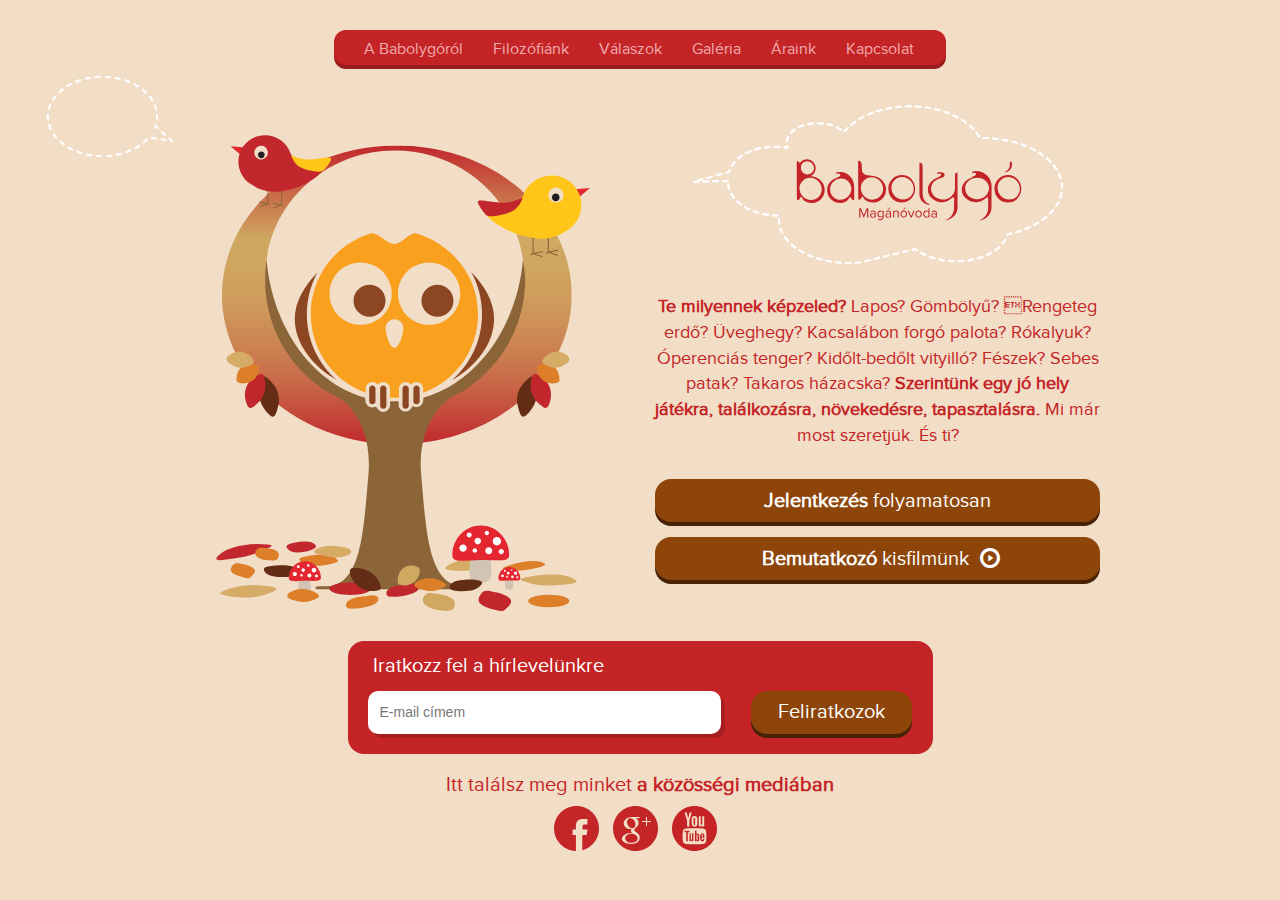
<file: index.html>
<!DOCTYPE html>
<html lang="en">
  <head>
    <meta charset="utf-8">
    <meta http-equiv="X-UA-Compatible" content="IE=edge">
    <meta name="viewport" content="width=device-width, initial-scale=1">
<meta name="description" content="Gyerekbarát óvodánkba 2,5 éves kortól várjuk a kicsiket. Tágas, korszerű épület, jó levegő, kislétszámú, vegyes életkorú csoportok. Babolygo.com">
<meta name="keywords" content="magánóvoda, óvoda, családi napközi, óvoda XII. kerület, XII. kerület, magánóvoda, magánovi, magánóvoda 12. kerület, babolygó">
    <link rel="author" href="https://plus.google.com/u/0/107049021056428912119/posts"/>
    <link rel="publisher" href="https://plus.google.com/u/0/b/116960354102312416205/116960354102312416205/about"/>
    <title>Babolygó Magánóvoda 12. kerület | babolygo.com</title>
<title>Tabs</title>
    <link href="css/bootstrap.min.css" rel="stylesheet">
<link href="//cdn-images.mailchimp.com/embedcode/slim-081711.css" rel="stylesheet" type="text/css">
<style type="text/css">
  #mc_embed_signup{background:#fff; clear:left; font:14px Helvetica,Arial,sans-serif; }
  /* Add your own MailChimp form style overrides in your site stylesheet or in this style block.
     We recommend moving this block and the preceding CSS link to the HEAD of your HTML file. */
</style>
<link href="css/custom.css" rel="stylesheet">
       <!-- Add jQuery library -->
  <script type="text/javascript" src="lib/jquery-1.10.1.min.js"></script>

  <!-- Add mousewheel plugin (this is optional) -->
  <script type="text/javascript" src="lib/jquery.mousewheel-3.0.6.pack.js"></script>

  <!-- Add fancyBox main JS and CSS files -->
  <script type="text/javascript" src="source/jquery.fancybox.js?v=2.1.5"></script>
  <link rel="stylesheet" type="text/css" href="source/jquery.fancybox.css?v=2.1.5" media="screen" />

  <!-- Add Button helper (this is optional) -->
  <link rel="stylesheet" type="text/css" href="source/helpers/jquery.fancybox-buttons.css?v=1.0.5" />
  <script type="text/javascript" src="source/helpers/jquery.fancybox-buttons.js?v=1.0.5"></script>

  <!-- Add Thumbnail helper (this is optional) -->
  <link rel="stylesheet" type="text/css" href="source/helpers/jquery.fancybox-thumbs.css?v=1.0.7" />
  <script type="text/javascript" src="source/helpers/jquery.fancybox-thumbs.js?v=1.0.7"></script>

  <!-- Add Media helper (this is optional) -->
  <script type="text/javascript" src="source/helpers/jquery.fancybox-media.js?v=1.0.6"></script>

  <script type="text/javascript">
    $(document).ready(function() {
      /*
       *  Simple image gallery. Uses default settings
       */

      $('.fancybox').fancybox();

      /*
       *  Different effects
       */

      // Change title type, overlay closing speed
      $(".fancybox-effects-a").fancybox({
        helpers: {
          title : {
            type : 'outside'
          },
          overlay : {
            speedOut : 0
          }
        }
      });

      // Disable opening and closing animations, change title type
      $(".fancybox-effects-b").fancybox({
        openEffect  : 'none',
        closeEffect : 'none',

        helpers : {
          title : {
            type : 'over'
          }
        }
      });

      // Set custom style, close if clicked, change title type and overlay color
      $(".fancybox-effects-c").fancybox({
        wrapCSS    : 'fancybox-custom',
        closeClick : true,

        openEffect : 'none',

        helpers : {
          title : {
            type : 'inside'
          },
          overlay : {
            css : {
              'background' : 'rgba(238,238,238,0.85)'
            }
          }
        }
      });

      // Remove padding, set opening and closing animations, close if clicked and disable overlay
      $(".fancybox-effects-d").fancybox({
        padding: 0,

        openEffect : 'elastic',
        openSpeed  : 150,

        closeEffect : 'elastic',
        closeSpeed  : 150,

        closeClick : true,

        helpers : {
          overlay : null
        }
      });

      /*
       *  Button helper. Disable animations, hide close button, change title type and content
       */

      $('.fancybox-buttons').fancybox({
        openEffect  : 'none',
        closeEffect : 'none',

        prevEffect : 'none',
        nextEffect : 'none',

        closeBtn  : false,

        helpers : {
          title : {
            type : 'inside'
          },
          buttons : {}
        },

        afterLoad : function() {
          this.title = 'Image ' + (this.index + 1) + ' of ' + this.group.length + (this.title ? ' - ' + this.title : '');
        }
      });


      /*
       *  Thumbnail helper. Disable animations, hide close button, arrows and slide to next gallery item if clicked
       */

      $('.fancybox-thumbs').fancybox({
        prevEffect : 'none',
        nextEffect : 'none',

        closeBtn  : false,
        arrows    : false,
        nextClick : true,

        helpers : {
          thumbs : {
            width  : 50,
            height : 50
          }
        }
      });

      /*
       *  Media helper. Group items, disable animations, hide arrows, enable media and button helpers.
      */
      $('.fancybox-media')
        .attr('rel', 'media-gallery')
        .fancybox({
          openEffect : 'none',
          closeEffect : 'none',
          prevEffect : 'none',
          nextEffect : 'none',

          arrows : false,
          helpers : {
            media : {},
            buttons : {}
          }
        });

      /*
       *  Open manually
       */

      $("#fancybox-manual-a").click(function() {
        $.fancybox.open('1_b.jpg');
      });

      $("#fancybox-manual-b").click(function() {
        $.fancybox.open({
          href : 'iframe.html',
          type : 'iframe',
          padding : 5
        });
      });

      $("#fancybox-manual-c").click(function() {
        $.fancybox.open([
          {
            href : '1_b.jpg',
            title : 'My title'
          }, {
            href : '2_b.jpg',
            title : '2nd title'
          }, {
            href : '3_b.jpg'
          }
        ], {
          helpers : {
            thumbs : {
              width: 75,
              height: 50
            }
          }
        });
      });


    });
  </script>
    <script>
  (function(i,s,o,g,r,a,m){i['GoogleAnalyticsObject']=r;i[r]=i[r]||function(){
  (i[r].q=i[r].q||[]).push(arguments)},i[r].l=1*new Date();a=s.createElement(o),
  m=s.getElementsByTagName(o)[0];a.async=1;a.src=g;m.parentNode.insertBefore(a,m)
  })(window,document,'script','//www.google-analytics.com/analytics.js','ga');

  ga('create', 'UA-10255275-5', 'auto');
  ga('send', 'pageview');

</script>
  </head>
  <body>
 <!--navigation starts here-->
     <div class="container-fluid">
         <div class="container">
<div class="row">
      <nav class="navbar navbar-default firstpage" role="navigation">
            <div class="navbar-header">
               <button type="button" class="navbar-toggle" data-toggle="collapse" data-target="#collapse">
                    <span class="sr-only">Toggle navigation</span>
                    <span class="icon-bar"></span>
                    <span class="icon-bar"></span>
                    <span class="icon-bar"></span>
                    <span class="icon-bar"></span>
                </button>
        </div>
            <div class="collapse navbar-collapse" id="collapse">
            	<ul class="nav navbar-nav centerNavbar">
                	<li><a href="A-babolygorol.html">A Babolygóról</a></li>
                    <li><a href="Filozofiank.html">Filozófiánk</a></li>
                    <li><a href="Valaszok.html">Válaszok</a></li>
                    <li><a href="Galeria.html">Galéria</a></li>
                    <li><a href="Araink.html">Áraink</a></li>
                    <li><a href="kapcsolat.html">Kapcsolat</a></li>
              </ul>
            </div>  
      </nav>
        </div>         </div>
  </div>
  <!--navigation ends-->
    <div class="container">
      <div class="row opening">
<!-- facebook starts-->    
  <div class="Facebook hidden-xs"><div style="padding-top:33px; padding-left:17px"><iframe src="//www.facebook.com/plugins/like.php?href=http%3A%2F%2Fwww.facebook.com%2Fbabolygo&amp;width=150&amp;height=21&amp;colorscheme=light&amp;layout=button_count&amp;action=like&amp;show_faces=true&amp;send=false" scrolling="no" frameborder="0" style="border:none; overflow:hidden; width:100px; height:21px;" allowTransparency="true"></iframe> </div></div>
  <!--facebook ends-->
        <div class="col-md-1 hidden-xs">
        </div>
        <div class="col-xs-12 col-md-5">
        <img class="img-responsive center-block babolygoGfx" src="images/babolygo-babolygoFaFall-01.svg" width="374" height="476" alt="Babolygó Magánóvoda és Családi Napközi"/>
        </div>
        <div class="col-xs-12 col-md-5">
        <img style="margin-bottom: 30px; margin-top: -30px;" class="img-responsive center-block hidden-xs hidden-sm" src="images/babolygo-felhoNyito-fall.svg" width="372" height="159" alt="Babolygó Magánóvoda és Családi Napközi"/>
        <h1 class="hidden-md hidden-lg oH"><strong>Babolygó Magánóvoda</strong></h1>
          <p class="text-center"><strong>Te milyennek képzeled?</strong> Lapos? Gömbölyű? Rengeteg erdő? Üveghegy? Kacsalábon forgó palota? Rókalyuk? Óperenciás tenger? Kidőlt-bedőlt vityilló? Fészek? Sebes patak? Takaros házacska?<strong> Szerintünk egy jó hely játékra, találkozásra, növekedésre, tapasztalásra.
          </strong>Mi már most szeretjük. És ti? </p>
          <a href="kapcsolat.html">
          <button type="button" class="btn btn-default openingBtn center-block"><strong>Jelentkezés</strong> folyamatosan</button> 
          </a>
          <a class="fancybox fancybox.iframe" href="https://www.youtube.com/embed/XaRp_WeIlDQ">
          <button type="button" class="btn btn-default openingBtn clipBtn center-block"><strong>Bemutatkozó</strong> kisfilmünk <span class="glyphicon glyphicon-play-circle" aria-hidden="true"></span></button> 
          </a>
        </div>    
        <div class="col-md-1 hidden-xs">
        </div>
      </div>
      <div class="row newsletter">
        <div class="col-lg-6 col-lg-offset-3 col-md-6 col-md-offset-3 redBgNewsletter">
          <div id="mc_embed_signup">
            <form action="//babolygo.us11.list-manage.com/subscribe/post?u=e01c857294f226ff977d0963d&amp;id=10c9fb6857" method="post" id="mc-embedded-subscribe-form" name="mc-embedded-subscribe-form" class="validate" target="_blank" novalidate>
              <div id="mc_embed_signup_scroll">
              <div class="col-lg-12">
                  <label for="mce-EMAIL">Iratkozz fel a hírlevelünkre</label>
              </div>
              <div class="col-md-8 col-lg-8">
                  <input type="email" value="" name="EMAIL" class="form-control" id="mce-EMAIL" placeholder="E-mail címem" required>
        <!-- real people should not fill this in and expect good things - do not remove this or risk form bot signups-->
                  <div style="position: absolute; left: -5000px;"><input type="text" name="b_e01c857294f226ff977d0963d_10c9fb6857" tabindex="-1" value=""></div>
              </div>
              <div class="col-md-4 col-lg-4">
                  <div class="clear"><input type="submit" value="Feliratkozok" name="subscribe" id="mc-embedded-subscribe" class="btn btn-default openingBtn"></div>
              </div>
              </div>
            </form>
          </div>
        </div>
<!--End mc_embed_signup--> 
      </div>     
                <h1 class="text-center">Itt találsz meg minket <strong>a közösségi mediában</strong></h1>
         <div class="row smallSocial center-block">
         <ul class="nav valami">
            <li class="facebookFront "><a href="https://www.facebook.com/babolygomaganovoda">facebook</a></li>
            <li class="googleFront"><a href="https://plus.google.com/u/0/b/116960354102312416205/116960354102312416205/about" target="_blank">google+</a></li>
            <li class="youtubeFront"><a href="https://www.youtube.com/channel/UCbwHVoZOp-PGdU75QoJi1WA" target="_blank">youtube</a></li>
         </ul>
         </div>

     <!-- <div class="row">
      <div class="col-md-6 col-lg-6 col-md-offset-3 col-lg-offset-3" style="background-color:#A91F68; border-radius: 12px;">
   		 <h1 class="text-center">Bemutatkozó kisfilmünk</h1>
         	<div class="embed-responsive embed-responsive-16by9" style="margin-bottom:5px;">
           		<iframe class="embed-responsive-item" style="padding:3% 7%;" width="853" height="480" src="https://www.youtube.com/embed/XaRp_WeIlDQ" frameborder="0" allowfullscreen></iframe>
            </div>-->
</div>
</div>
    </div> <!-- /container -->
    <script src="js/bootstrap.min.js"></script>
    <script src="js/responsive-tabs.js"></script>
    <script type="text/javascript">
      $( '#myTab a' ).click( function ( e ) {
        e.preventDefault();
        $( this ).tab( 'show' );
      } );

      $( '#moreTabs a' ).click( function ( e ) {
        e.preventDefault();
        $( this ).tab( 'show' );
      } );

      ( function( $ ) {
          // Test for making sure event are maintained
          $( '.js-alert-test' ).click( function () {
            alert( 'Button Clicked: Event was maintained' );
          } );
          fakewaffle.responsiveTabs( [ 'xs' ] );
      } )( jQuery );

    </script>
<script src="http://localhost:35729/livereload.js"></script>
  </body>
</html>
</file>
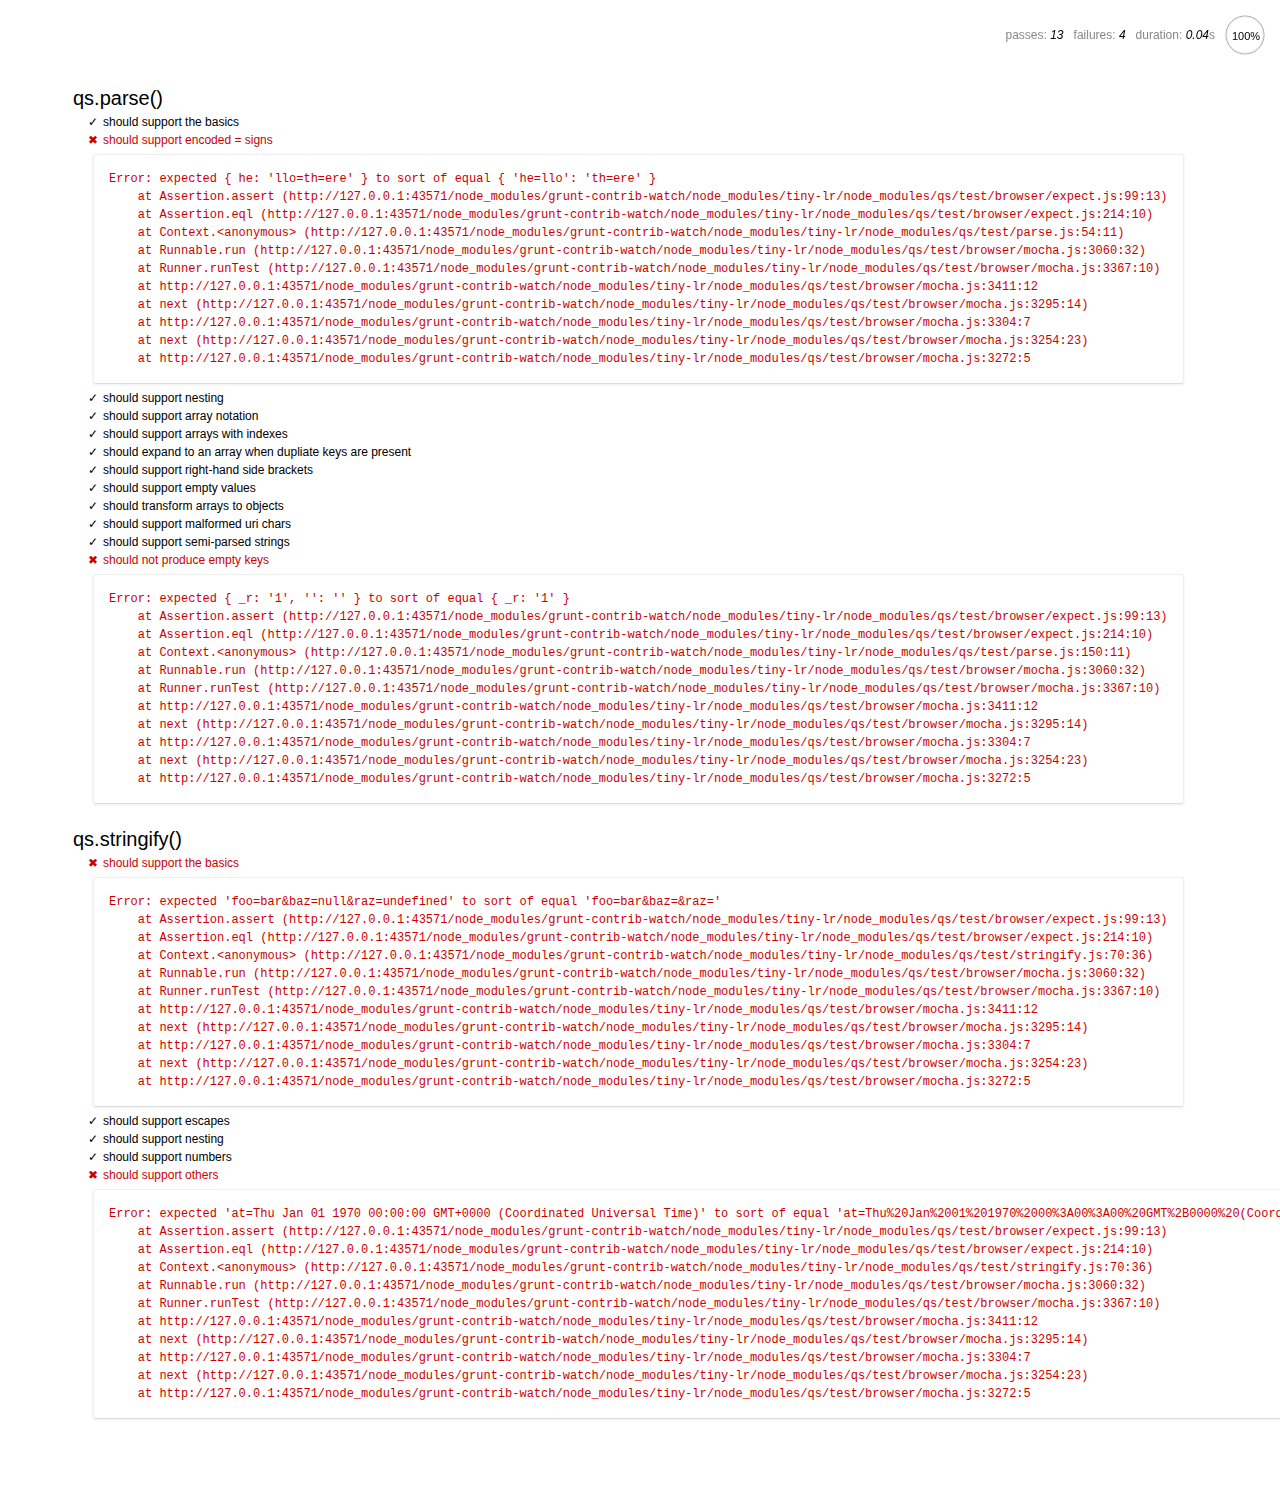
<file: node_modules/grunt-contrib-watch/node_modules/tiny-lr/node_modules/qs/test/browser/index.html>
<html>
  <head>
    <title>Mocha</title>
    <meta http-equiv="Content-Type" content="text/html; charset=UTF-8">
    <link rel="stylesheet" href="mocha.css" />
    <script src="jquery.js" type="text/javascript"></script>
    <script src="expect.js"></script>
    <script src="mocha.js"></script>
    <script>mocha.setup('bdd')</script>
    <script src="qs.js"></script>
    <script src="../parse.js"></script>
    <script src="../stringify.js"></script>
    <script>onload = mocha.run;</script>
  </head>
  <body>
    <div id="mocha"></div>
  </body>
</html>
</file>
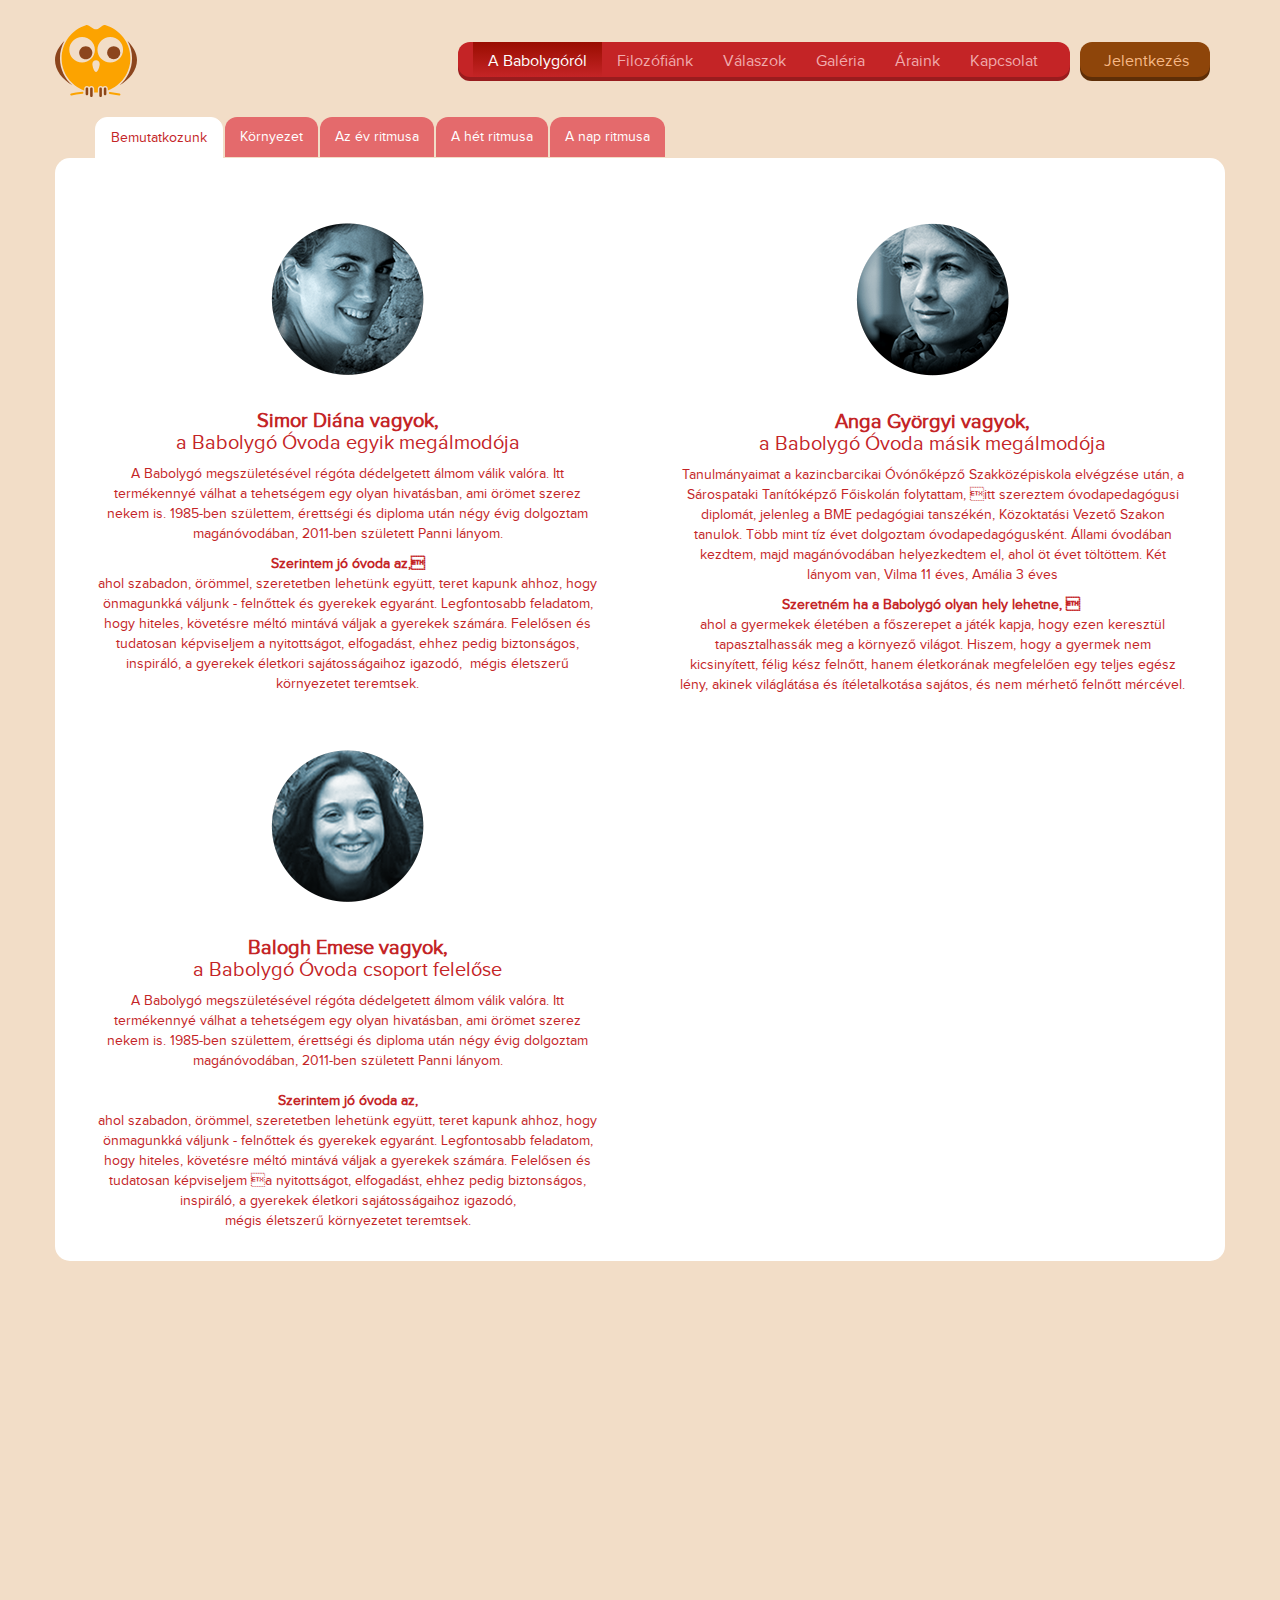
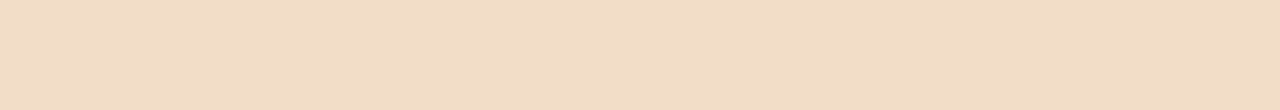
<file: -A-babolygorol.html>
<!DOCTYPE html>
<html lang="en">
  <head>
    <meta charset="utf-8">
    <meta http-equiv="X-UA-Compatible" content="IE=edge">
    <meta name="viewport" content="width=device-width, initial-scale=1">
    <title>babolygo</title>
  <head>
    <title>Tabs</title>
    <link href="css/bootstrap.min.css" rel="stylesheet">
    <link href="css/custom.css" rel="stylesheet">
  </head>
  <body>
 <!--navigation starts-->
     <div class="container-fluid">
         <div class="container">
<div class="row">
      <nav class="navbar navbar-default" role="navigation">
            <div class="navbar-header">
               <a href="index.php"><img class="logo"  src="images/babolygoLogoFall.svg" width="82" height="72" alt="Babolygó Magánóvoda és Családi Napközi"/></a>                <button type="button" class="navbar-toggle" data-toggle="collapse" data-target="#collapse">
                    <span class="sr-only">Toggle navigation</span>
                    <span class="icon-bar"></span>
                    <span class="icon-bar"></span>
                    <span class="icon-bar"></span>
                    <span class="icon-bar"></span>
                </button>
        </div>
            <div class="collapse navbar-collapse" id="collapse">
               <ul class="nav navbar-nav navbar-right jelentkezes">
              <li><a href="#">Jelentkezés</a></li>
              </ul>
            	<ul class="nav navbar-nav navbar-right">
                	<li class="active"><a href="#">A Babolygóról</a></li>
                    <li><a href="#">Filozófiánk</a></li>
                    <li><a href="#">Válaszok</a></li>
                    <li><a href="#">Galéria</a></li>
                    <li><a href="#">Áraink</a></li>
                    <li><a href="#">Kapcsolat</a></li>
              </ul>
            </div>  
      </nav>
        </div>         </div>
  </div>
  <!--navigation ends-->
    <div class="container">
      <ul class="nav nav-tabs responsive" id="myTab">
        <li class="test-class active"><a class="deco-none misc-class" href="#bemutatkozunk">Bemutatkozunk</a></li>
        <li class="test-class"><a href="#kornyezet">Környezet</a></li>
        <li class="test-class"><a href="#evritmusa">Az év ritmusa</a></li>
        <li class="test-class"><a href="#hetritmusa">A hét ritmusa</a></li>
        <li><a class="deco-none" href="#napritmusa">A nap ritmusa</a></li>
      </ul>
      <div class="tab-content responsive">
        <div class="tab-pane fade in active" id="bemutatkozunk">
<!--tab content bemutatkozunk starts-->
    <div class="row content">
    <div class="row whiteBg">
    <div class="col-xs-12 col-sm-6 col-md-6 col-lg-6">
    <img class="img-responsive center-block" src="images/dia.png" width="153" height="152" alt=""/>
<h1><strong>Simor Diána vagyok,
        </strong><br>
        a Babolygó Óvoda egyik megálmodója </h1>
       <p> A Babolygó megszületésével régóta dédelgetett álmom válik valóra. Itt termékennyé válhat a tehetségem egy olyan hivatásban, ami örömet szerez nekem is. 1985-ben születtem, érettségi és diploma után négy évig dolgoztam magánóvodában, 2011-ben született Panni lányom.</p>
        <p><strong>Szerintem jó óvoda az, </strong><br>
ahol szabadon, örömmel, szeretetben lehetünk együtt, teret kapunk ahhoz, hogy önmagunkká váljunk - felnőttek és gyerekek egyaránt. Legfontosabb feladatom, hogy hiteles, követésre méltó mintává váljak a gyerekek számára. Felelősen és tudatosan képviseljem a nyitottságot, elfogadást, ehhez pedig biztonságos, inspiráló, a gyerekek életkori sajátosságaihoz igazodó,  mégis életszerű környezetet teremtsek. </p>
    </div>
    <div class="col-xs-12 col-sm-6 col-md-6 col-lg-6">
        <img class="img-responsive center-block" src="images/gyorgyi.png" width="153" height="152" alt=""/>
      <h1><strong>Anga Györgyi vagyok,
        </strong><br>
        a Babolygó Óvoda másik megálmodója</h1>
        <p>Tanulmányaimat a kazincbarcikai Óvónőképző Szakközépiskola elvégzése után, a Sárospataki Tanítóképző Főiskolán folytattam, itt szereztem óvodapedagógusi diplomát, jelenleg a BME pedagógiai tanszékén, Közoktatási Vezető Szakon tanulok. Több mint tíz évet dolgoztam óvodapedagógusként. Állami óvodában kezdtem, majd magánóvodában helyezkedtem el, ahol öt évet töltöttem. Két lányom van, Vilma 11 éves, Amália 3 éves</p>
       <p> <strong>Szeretném ha a Babolygó olyan hely lehetne,  </strong><br>
       ahol a gyermekek életében a főszerepet a játék kapja, hogy ezen keresztül tapasztalhassák meg a környező világot. Hiszem, hogy a gyermek nem kicsinyített, félig kész felnőtt, hanem életkorának megfelelően egy teljes egész lény, akinek világlátása és ítéletalkotása sajátos, és nem mérhető felnőtt mércével. </p>
    </div>
        <div class="col-xs-12 col-sm-6 col-md-6 col-lg-6">
        <img class="img-responsive center-block" src="images/emese.png" width="153" height="152" alt=""/>
    <h1><strong>Balogh Emese vagyok,</strong><br />
      a Babolygó Óvoda csoport felelőse</h1>
 <p>A Babolygó megszületésével régóta dédelgetett álmom válik valóra. Itt termékennyé válhat a tehetségem egy olyan hivatásban, ami örömet szerez nekem is. 1985-ben születtem, érettségi és diploma után négy évig dolgoztam magánóvodában, 
2011-ben született Panni lányom. <br />
      <br />
      <strong>Szerintem jó óvoda az, </strong><br />
      ahol szabadon, örömmel, szeretetben lehetünk együtt, teret kapunk ahhoz, hogy önmagunkká váljunk - felnőttek és gyerekek egyaránt. Legfontosabb feladatom, hogy hiteles, követésre méltó mintává váljak a gyerekek számára. Felelősen és tudatosan képviseljem a nyitottságot, elfogadást, ehhez pedig biztonságos, inspiráló, a gyerekek életkori sajátosságaihoz igazodó, <br />
mégis életszerű környezetet teremtsek.</p>    </div></div>
       </div> 
<!--tab bemutatkozunk ends--> 
      </div>
        <div class="tab-pane fade" id="kornyezet">
<!--tab content kornyezet starts-->
    <div class="row content">
    <div class="row whiteBg">
    <div class="col-xs-12 col-sm-6 col-md-6 col-lg-6">
    <img class="img-responsive center-block" src="images/bejarat_thumbnail.png" width="153" height="152" alt=""/>
<h1><strong>Az épület </h1>
       <p> A Budapest XII. kerületi Tamási Áron u. 41. sz. alatt álló épület az elmúlt év során teljes felújításon esett át, hogy a gyerekek egy korszerű, kellemes, zöld környezetben lévő helyre érkezzenek. Itt korábban is óvoda működött. Részben Európai Uniós pályázati forrásból, részben befektetők segítségével olyan környezetet alakítottunk ki, ahol tágasak, világosak terek.</p>
        <p>A játékok és a berendezési tárgyak főként természetes anyagokból készültek, hogy segítsék a harmonikus, otthonos környezet megteremtését. A gyerekek asztalait, székeit, szekrényeit, egyéb berendezési tárgyait, egyedi bútortervező készíti a Babolygónak.</p>
    </div>
    <div class="col-xs-12 col-sm-6 col-md-6 col-lg-6">
        <img class="img-responsive center-block" src="images/parkolas_thumbnail.png" width="153" height="152" alt=""/>
      <h1><strong>Megközelítés</h1>
        <p>Az óvoda a 112-es és a 102-es busszal is megközelíthető, a megállók 200 méterre vannak az épülettől.</p>
      <h1><strong>Parkolás</h1>
        <p>Közvetlenül az óvoda épülete előtt számtalan ingyenes parkolóhely áll az érkezők rendelkezésére.</p>
    </div>
    </div>
    </div>  
    <!--tab kornyezet ends-->
        </div>
         <div class="tab-pane fade" id="evritmusa">
          <br>
          <ul>
            <li>Uses standard bootstrap tab markup</li>
            <li>Accordion is created with jquery</li>
            <li>Tabs and Accordion are the fully accessible via keyboard</li>
            <li>Supports multiple tabs on a page, with or without being responsive</li>
          </ul>
        </div>
          <div class="tab-pane fade" id="hetritmusa">
          <br>
          <ul>
            <li>Uses standard bootstrap tab markup</li>
            <li>Accordion is created with jquery</li>
            <li>Tabs and Accordion are the fully accessible via keyboard</li>
            <li>Supports multiple tabs on a page, with or without being responsive</li>
          </ul>
        </div>

        <div class="tab-pane fade" id="napritmusa">
          <h3>Source code</h3>
          <p>You may download the source code from <a href="https://github.com/openam/bootstrap-responsive-tabs/archive/master.zip">github</a>.</p>
          <h3>Reporting issues</h3>
          <p>If you have any issues with this please report in on <a href="https://github.com/openam/bootstrap-responsive-tabs/issues">github</a>.</p>
          <h3>Contributing</h3>
          <p>If you'd like to contribute to this project, you can fork the project send a pull request.</p>
        </div>
      </div>
    </div> <!-- /container -->

    <script src="https://ajax.googleapis.com/ajax/libs/jquery/1.9.1/jquery.min.js"></script>
    <script src="js/bootstrap.min.js"></script>
    <script src="js/responsive-tabs.js"></script>
    <script type="text/javascript">
      $( '#myTab a' ).click( function ( e ) {
        e.preventDefault();
        $( this ).tab( 'show' );
      } );

      $( '#moreTabs a' ).click( function ( e ) {
        e.preventDefault();
        $( this ).tab( 'show' );
      } );

      ( function( $ ) {
          // Test for making sure event are maintained
          $( '.js-alert-test' ).click( function () {
            alert( 'Button Clicked: Event was maintained' );
          } );
          fakewaffle.responsiveTabs( [ 'xs' ] );
      } )( jQuery );

    </script>

  </body>
</html>
</file>
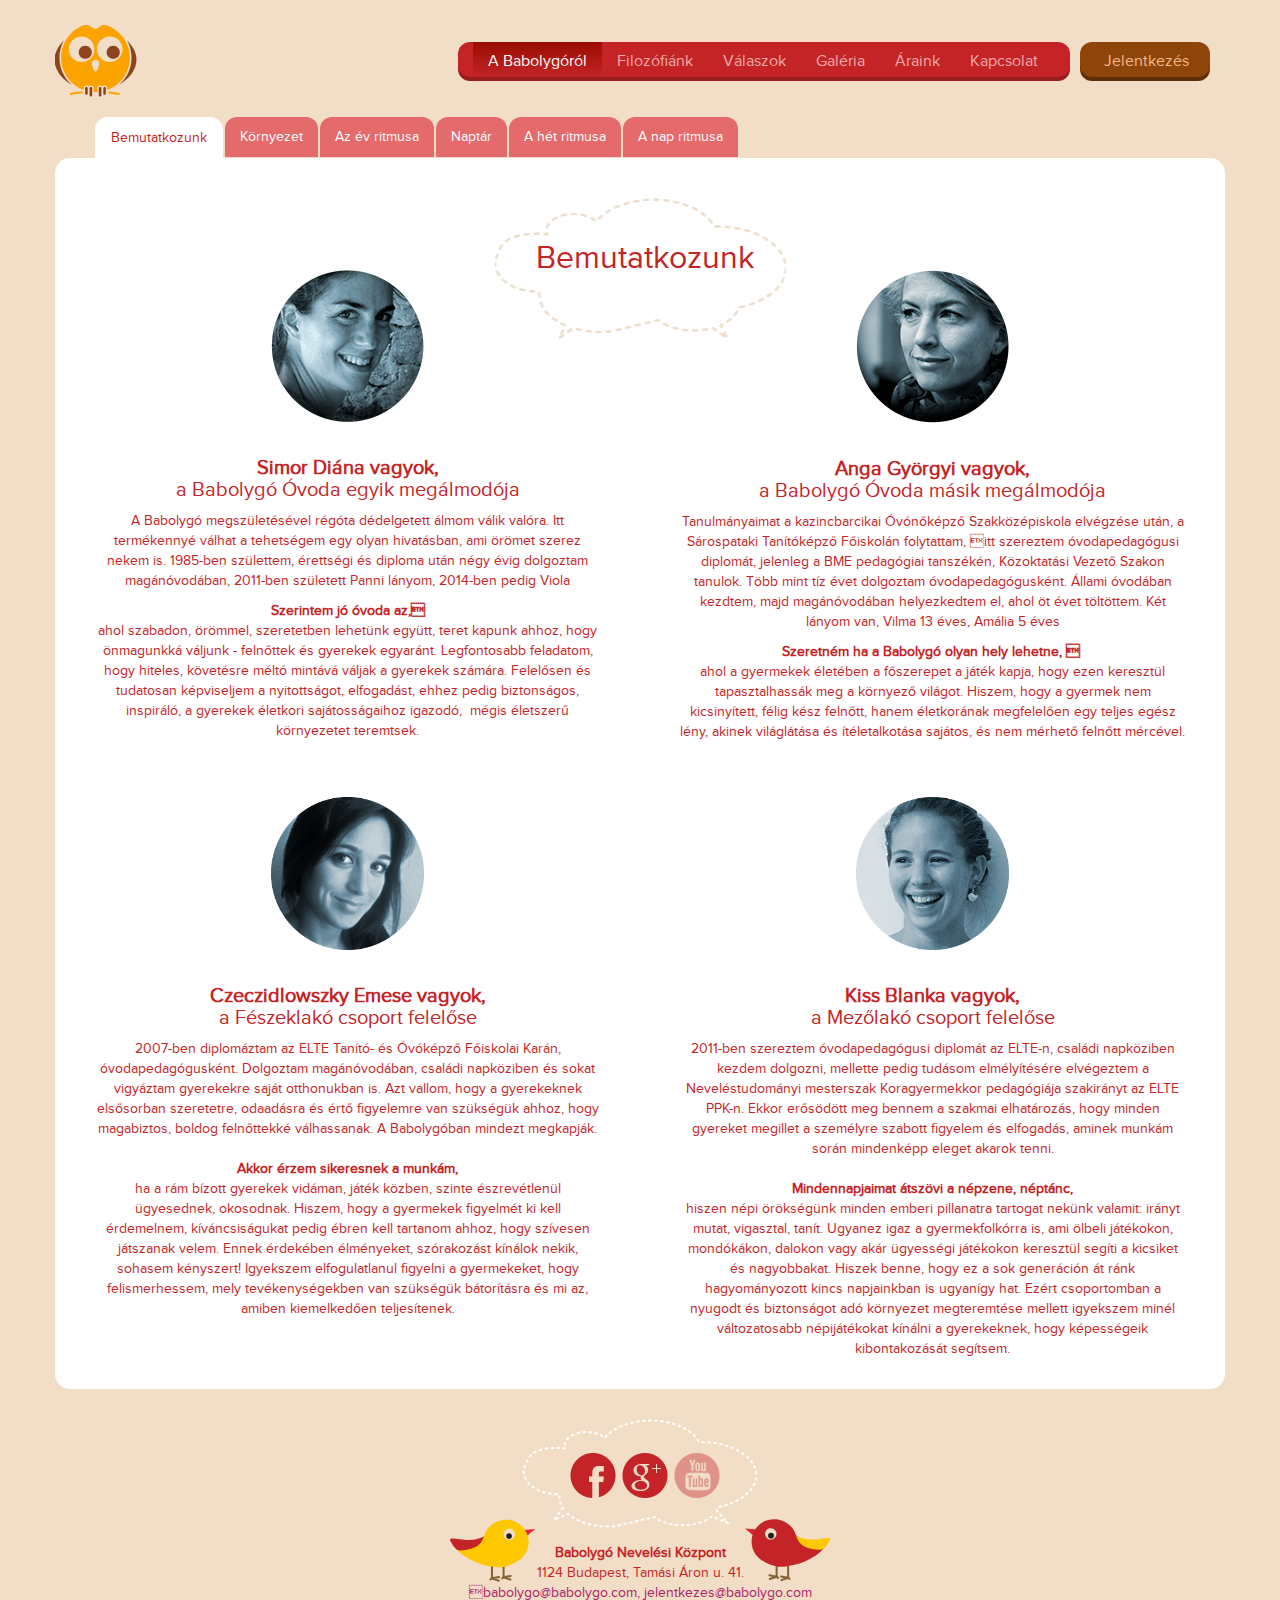
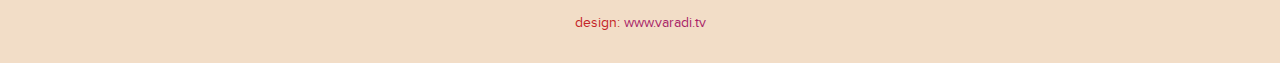
<file: A-babolygorol.html>
<!DOCTYPE html>
<html lang="en">
  <head>
    <meta charset="utf-8">
    <meta http-equiv="X-UA-Compatible" content="IE=edge">
    <meta name="viewport" content="width=device-width, initial-scale=1">
    <meta name="description" content="A Babolyg&oacute;ban szakk&eacute;pzett &eacute;s lelkes &oacute;v&oacute;n&#337;k &eacute;s dadusok v&aacute;rj&aacute;k a gyerekeket. Hissz&uuml;k, hogy a kicsiknek a szeretteljes, odaad&oacute; gondoskod&aacute;s a legfontosabb. Babolygo.com">
    <link rel="author" href="https://plus.google.com/u/0/107049021056428912119/posts"/>
    <link rel="publisher" href="https://plus.google.com/u/0/b/116960354102312416205/116960354102312416205/about"/>
    <title>Ismerje meg pedagógusainkat és óvodánkat | babolygo.com</title>
    <link href="css/bootstrap.min.css" rel="stylesheet">
    <link href="css/custom.css" rel="stylesheet">
        <script type="text/javascript">

  var _gaq = _gaq || [];
  _gaq.push(['_setAccount', 'UA-10255275-5']);
  _gaq.push(['_trackPageview']);

  (function() {
    var ga = document.createElement('script'); ga.type = 'text/javascript'; ga.async = true;
    ga.src = ('https:' == document.location.protocol ? 'https://ssl' : 'http://www') + '.google-analytics.com/ga.js';
    var s = document.getElementsByTagName('script')[0]; s.parentNode.insertBefore(ga, s);
  })();
</script>

  </head>
  <body>
 <!--navigation starts-->
     <div class="container-fluid">
         <div class="container">
<div class="row">
      <nav class="navbar navbar-default" role="navigation">
            <div class="navbar-header">
               <a href="index.html"><img class="logo"  src="images/babolygo-logo-fall.svg" width="82" height="72" alt="Babolygó Magánóvoda és Családi Napközi"/></a>                <button type="button" class="navbar-toggle" data-toggle="collapse" data-target="#collapse">
                    <span class="sr-only">Toggle navigation</span>
                    <span class="icon-bar"></span>
                    <span class="icon-bar"></span>
                    <span class="icon-bar"></span>
                    <span class="icon-bar"></span>
                </button>
        </div>
            <div class="collapse navbar-collapse" id="collapse">
               <ul class="nav navbar-nav navbar-right jelentkezes hidden-xs hidden-sm">
              <li><a href="kapcsolat.html">Jelentkezés</a></li>
              </ul>
            	<ul class="nav navbar-nav navbar-right">
                	<li class="active"><a href="A-babolygorol.html">A Babolygóról</a></li>
                    <li><a href="Filozofiank.html">Filozófiánk</a></li>
                    <li><a href="Valaszok.html">Válaszok</a></li>
                    <li><a href="Galeria.html">Galéria</a></li>
                    <li><a href="Araink.html">Áraink</a></li>
                    <li><a href="kapcsolat.html">Kapcsolat</a></li>
              </ul>
            </div>  
      </nav>
        </div>         </div>
  </div>
  <!--navigation ends-->
    <div class="container">
<ul class="nav nav-tabs responsive" id="myTab">
	<li class="active"><a href="#bemutatkozunk">Bemutatkozunk</a></li>
	<li><a href="#kornyezet">Környezet</a></li>
	<li><a href="#evritmusa">Az év ritmusa</a></li>
    <li><a href="#naptar">Naptár</a></li>
	<li><a href="#hetritmusa">A hét ritmusa</a></li>
	<li><a href="#napritmusa">A nap ritmusa</a></li>    
</ul>

<div class="tab-content responsive">
  <div class="tab-pane fade in active" id="bemutatkozunk">
  <!--tab content bemutatkozunk starts-->
    <div class="row content">
    <div class="row whiteBg">
    <div class="titleCenter hidden-xs"><h1> Bemutatkozunk</h1></div>
    <div class="col-xs-12 col-sm-6 col-md-6 col-lg-6 marginUp">
    <img class="img-responsive center-block" src="images/dia.png" width="153" height="152" alt=""/>
<h1><strong>Simor Diána vagyok,
        </strong><br>
        a Babolygó Óvoda egyik megálmodója </h1>
       <p> A Babolygó megszületésével régóta dédelgetett álmom válik valóra. Itt termékennyé válhat a tehetségem egy olyan hivatásban, ami örömet szerez nekem is. 1985-ben születtem, érettségi és diploma után négy évig dolgoztam magánóvodában, 2011-ben született Panni lányom, 2014-ben pedig Viola</p>
        <p><strong>Szerintem jó óvoda az, </strong><br>
ahol szabadon, örömmel, szeretetben lehetünk együtt, teret kapunk ahhoz, hogy önmagunkká váljunk - felnőttek és gyerekek egyaránt. Legfontosabb feladatom, hogy hiteles, követésre méltó mintává váljak a gyerekek számára. Felelősen és tudatosan képviseljem a nyitottságot, elfogadást, ehhez pedig biztonságos, inspiráló, a gyerekek életkori sajátosságaihoz igazodó,  mégis életszerű környezetet teremtsek. </p>
    </div>
    <div class="col-xs-12 col-sm-6 col-md-6 col-lg-6 marginUp">
        <img class="img-responsive center-block" src="images/gyorgyi.png" width="153" height="152" alt=""/>
      <h1><strong>Anga Györgyi vagyok,
        </strong><br>
        a Babolygó Óvoda másik megálmodója</h1>
        <p>Tanulmányaimat a kazincbarcikai Óvónőképző Szakközépiskola elvégzése után, a Sárospataki Tanítóképző Főiskolán folytattam, itt szereztem óvodapedagógusi diplomát, jelenleg a BME pedagógiai tanszékén, Közoktatási Vezető Szakon tanulok. Több mint tíz évet dolgoztam óvodapedagógusként. Állami óvodában kezdtem, majd magánóvodában helyezkedtem el, ahol öt évet töltöttem. Két lányom van, Vilma 13 éves, Amália 5 éves</p>
       <p> <strong>Szeretném ha a Babolygó olyan hely lehetne,  </strong><br>
       ahol a gyermekek életében a főszerepet a játék kapja, hogy ezen keresztül tapasztalhassák meg a környező világot. Hiszem, hogy a gyermek nem kicsinyített, félig kész felnőtt, hanem életkorának megfelelően egy teljes egész lény, akinek világlátása és ítéletalkotása sajátos, és nem mérhető felnőtt mércével. </p>
    </div>
        <div class="col-xs-12 col-sm-6 col-md-6 col-lg-6">
        <img class="img-responsive center-block" src="images/emese@2x.png" width="153" height="152" alt=""/>
    <h1><strong>Czeczidlowszky Emese vagyok,</strong><br />
      a Fészeklakó csoport felelőse</h1>
 <p>2007-ben diplomáztam az ELTE Tanító- és Óvóképző Főiskolai Karán, óvodapedagógusként. Dolgoztam magánóvodában, családi napköziben és sokat vigyáztam gyerekekre saját otthonukban is. Azt vallom, hogy a gyerekeknek elsősorban szeretetre, odaadásra és értő figyelemre van szükségük ahhoz, hogy magabiztos, boldog felnőttekké válhassanak. A Babolygóban mindezt megkapják.  <br />
      <br />
      <strong>Akkor érzem sikeresnek a munkám, </strong><br />
      ha a rám bízott gyerekek vidáman, játék közben, szinte észrevétlenül ügyesednek, okosodnak. Hiszem, hogy a gyermekek figyelmét ki kell érdemelnem, kíváncsiságukat pedig ébren kell tartanom ahhoz, hogy szívesen játszanak velem. Ennek érdekében élményeket, szórakozást kínálok nekik, sohasem kényszert! Igyekszem elfogulatlanul figyelni a gyermekeket, hogy felismerhessem, mely tevékenységekben van szükségük bátorításra és mi az, amiben kiemelkedően teljesítenek.</p>   
 </div>
         <div class="col-xs-12 col-sm-6 col-md-6 col-lg-6">
        <img class="img-responsive center-block" src="images/blanka@2x.png" width="153" height="152" alt=""/>
    <h1><strong>Kiss Blanka vagyok,</strong><br />
      a Mezőlakó csoport felelőse</h1>
 <p>2011-ben szereztem óvodapedagógusi diplomát az ELTE-n, családi napköziben kezdem dolgozni, mellette pedig tudásom elmélyítésére elvégeztem a Neveléstudományi mesterszak Koragyermekkor pedagógiája szakirányt az ELTE PPK-n. Ekkor erősödött meg bennem a szakmai elhatározás, hogy minden gyereket megillet a személyre szabott figyelem és elfogadás, aminek munkám során mindenképp eleget akarok tenni. <br />
      <br />
      <strong>Mindennapjaimat átszövi a népzene, néptánc, </strong><br />
       hiszen népi örökségünk minden emberi pillanatra tartogat nekünk valamit: irányt mutat, vigasztal, tanít. Ugyanez igaz a gyermekfolkórra is, ami ölbeli játékokon, mondókákon, dalokon vagy akár ügyességi játékokon keresztül segíti a kicsiket és nagyobbakat. Hiszek benne, hogy ez a sok generáción át ránk hagyományozott kincs napjainkban is ugyanígy hat. Ezért csoportomban a nyugodt és biztonságot adó környezet megteremtése mellett igyekszem minél változatosabb népijátékokat kínálni a gyerekeknek, hogy képességeik kibontakozását segítsem.
</p>   
 </div>

</div>
       </div> 
<!--tab bemutatkozunk ends--> 
  </div>
  <div class="tab-pane fade" id="kornyezet">
    <!--tab content epulet starts-->
    <div class="row content">
    <div class="row whiteBg">
    <div class="titleCenter hidden-xs"><h1>Környezet</h1></div>
    <div class="col-xs-12 col-sm-6 col-md-6 col-lg-6 marginUp">
    <img class="img-responsive center-block" src="images/bejarat_thumbnail.png" width="153" height="153" alt=""/>
<h1><strong>Az épület</strong></h1>
       <p>A Budapest XII. kerületi Tamási Áron u. 41. sz. alatt álló épület az elmúlt évek során teljes felújításon esett át, hogy a gyerekek egy korszerű, kellemes, zöld környezetben lévő helyre érkezzenek. Itt korábban is óvoda működött. Részben Európai Uniós pályázati forrásból, részben befektetők segítségével olyan környezetet alakítottunk ki, ahol tágasak, világosak terek.</p>

<p>A játékok és a berendezési tárgyak főként természetes anyagokból készültek, hogy segítsék a harmonikus, otthonos környezet megteremtését. A gyerekek asztalait, székeit, szekrényeit, egyéb berendezési tárgyait, egyedi bútortervező készíti a Babolygónak. </p>
    </div>
    <div class="col-xs-12 col-sm-6 col-md-6 col-lg-6 marginUp">
        <img class="img-responsive center-block" src="images/parkolas_thumbnail.png" width="153" height="152" alt=""/>
      <h1><strong>Megközelítés</strong></h1>
        <p>Az óvoda a 110-es, 112-es és a 102-es busszal is megközelíthető, a Pagony utca és a Tamási Áron utca megállók 200-200 méterre vannak az épülettől.</p>
      <h1><strong>Parkolás</strong></h1>
        <p>Közvetlenül az óvoda épülete előtt számtalan ingyenes parkolóhely áll az érkezők rendelkezésére.</p>
    </div>
 </div>
       </div> 
<!--tab epulet ends--> 
  </div> 
  <div class="tab-pane fade" id="evritmusa">
      <!--tab content evritmusa starts-->
    <div class="row content">
    <div class="row whiteBg">
    <div class="titleCenter hidden-xs"><h1>Év ritmusa</h1></div>
    <div class="col-xs-12 col-sm-6 col-md-6 col-lg-6 marginUp">
    <img class="img-responsive center-block" src="images/oszbucsuztato_thumbnail.png" width="153" height="153" alt=""/>
<h1><strong>Őszbúcsúztató</strong></h1>
       <p>Az ünnepen a családokkal közösen meggyújtjuk a gyerekek által készített lámpásokat és gyertyákat, együtt énekelünk, mesélünk, teát és sült almát eszünk. Felkészülünk a közelgő didergésre, vacogásra, toporgásra, sötétségre; kibéleljük magunkat némi melegséggel, fénnyel, finom illatokkal. </p>
    </div>
    <div class="col-xs-12 col-sm-6 col-md-6 col-lg-6 marginUp">
        <img class="img-responsive center-block" src="images/mikulas_thumbnail-1.png" width="153" height="153" alt=""/>
      <h1><strong>Mikulás</strong></h1>
        <p>A gyerekek délutáni pihenés után felfedezik a Mikulás nyomait,
és megtalálják a cipőikbe rejtett ajándékokat (gyümölcsöt, diót, mogyorót, apró ajándékot). Szándékunk ezzel, hogy megmaradjon a gyerekek számára a Mikulás varázsa, legyen ez egy láthatatlan jótétemény, amivel örömet szerzünk a gyerekeknek</p>
    </div>
        <div class="col-xs-12 col-sm-6 col-md-6 col-lg-6">
        <img class="img-responsive center-block" src="images/telunnep_thumbnail-1.png" width="153" height="153" alt=""/>
    <h1><strong>Télünnep</strong></h1>
 <p>A közelgő ünnepekre a családokkal közös mézeskalács sütéssel készülünk.</p>    
 </div>
         <div class="col-xs-12 col-sm-6 col-md-6 col-lg-6">
        <img class="img-responsive center-block" src="images/babolygo-farsangThumbNail.png" width="153" height="153" alt=""/>
    <h1><strong>Farsangi hét</strong></h1>
 <p>A farsangi hét alatt a csoportban jókora láda szabadon felhasználható jelmez alapanyag van bent (sálak, madzagok, leplek, fakanalak), amik segítségével közösen készítjük a gyerekek számára a játékhoz szükséges jelmezeket, tárgyakat. Zárásképpen pedig nagy jelmezes táncolást csapunk.</p>    
 </div>
         <div class="col-xs-12 col-sm-6 col-md-6 col-lg-6">
        <img class="img-responsive center-block" src="images/tavaszunnep_thumbnail.png" width="153" height="153" alt=""/>
    <h1><strong>Tavaszünnep</strong></h1>
 <p>Tavasszal a rügyfakadás, növekedés, virágzás időszakát éljük. Egy közös kertészkedés keretében mi is felvirágozzuk az óvodát, virágot, virágos növényeket ültetünk. </p>    
 </div>
         <div class="col-xs-12 col-sm-6 col-md-6 col-lg-6">
        <img class="img-responsive center-block" src="images/nyarunnep_thumbnail.png" width="153" height="153" alt=""/>
    <h1><strong>Nyárünnep</strong></h1>
 <p>Az év zárásaként a Kissvábhegyen tartjuk a hagyományos Babolygó Családi Pikniket.</p>    
 </div>
 </div>
       </div> 
<!--tab evritmusa ends--> 
  </div>
  <div class="tab-pane fade" id="naptar">
      <!--tab content evritmusa starts-->
    <div class="row content">
    <div class="row whiteBg">
    <div class="titleCenter hidden-xs"><h1>Naptár</h1></div>
 <div class="col-xs-12 col-sm-12 col-md-12 col-lg-12">
 <iframe src="https://www.google.com/calendar/embed?showPrint=0&amp;height=600&amp;wkst=2&amp;hl=hu&amp;bgcolor=%23FFFFFF&amp;src=t37dldd7i98kghef3opee5ijro%40group.calendar.google.com&amp;color=%2342104A&amp;ctz=Europe%2FPrague" style=" border-width:0 " width="100%" height="500" frameborder="0" scrolling="no"></iframe>
 </div>
 </div>
       </div> 
<!--tab naptar ends--> 
  </div>  
  <div class="tab-pane fade" id="hetritmusa">
        <!--tab content hetritmusa starts-->
    <div class="row content">
    <div class="row whiteBg">
    <div class="titleCenter hidden-xs"><h1>Hét ritmusa</h1></div>
    <div class="col-xs-12 col-sm-6 col-md-6 col-lg-6 marginUp">
    <img class="img-responsive center-block" src="images/kreativ_thumbnail.png" width="153" height="152" alt=""/>
<h1><strong>Rajzolás, festés, mintázás, kézi munka</strong></h1>
       <p>A rajzeszközök egész nap során elérhetőek a gyerekek számára. Tematikus kötöttség nélkül, önállóan tevékenykednek, rajzaikat külön gyűjtőben gyűjtjük. Az óvónő rajzaikról leolvashatja a gyerekek fejlettségi szintjét, esetleges hiányosságait, speciális szükségleteit.</p>
       <p> A szervezett tevékenységek során változtos technikákkal (festés, vágás, ragasztás, gyurmázás, szövés-fonás, nyomdázás), anyagokkal (házi készítésű gyurma, fonalak, különféle festékek, gyapjú, agyag, termések) ismerkednek meg, alkotnak. Óvodánk szellemiségének megfelelően kreatív tevékenységeink anyagait gyakran képezik újrahasznosított tárgyak, anyagok.</p>
       <p>Ezen alkotások során törekszünk rá, hogy olyat hozzunk létre, amit ténylegesen használni tudunk a mindennapokban, a játék során. </p>
    </div>
    <div class="col-xs-12 col-sm-6 col-md-6 col-lg-6 marginUp">
        <img class="img-responsive center-block" src="images/meseles_thumbnail.png" width="153" height="152" alt=""/>
      <h1><strong>Verselés, mesélés, drámajáték</strong></h1>
        <p>A csendes pihenőt minden nap mesélés előzi meg. A csoportok polcain gondosan válogatott mesés és verses kötetek, képes lapozgatók kapnak helyet.</p>
          <p>A feldolgozott versek, mesék hangulata, tematikája kapcsolódik az adott időszak tartalmaihoz, a csoportban felmerülő aktuális élethelyzetekhez. Klasszikus és kortárs szerzők művei egyaránt szerepelnek. Egy-egy mese elmélyültebb átélését bábozással, dramatizálással, szerepjátékkal segítjük.</p>
    </div>
        <div class="col-xs-12 col-sm-6 col-md-6 col-lg-6">
        <img class="img-responsive center-block" src="images/zenes_thumbnail.png" width="153" height="152" alt=""/>
    <h1><strong>Ének, zene, dalos játék</strong></h1>
 <p>Óvodánkban az egyszerű mondókák, ölbeli játékok, dalok a mindennapi tevékenységek folyamatos részét képezik, ritmust és lendületet adva azoknak. Biztonságot adnak, megkönnyíthetik az elválást, a belépést a játék világába.</p>    
  <p>A szervezett zenei tevékenységek során a gyerekek megismerkednek az alapvető zenei fogalmakkal (ritmus, tempó, hangerő, hangmagasság), játékainkat ritmushangszerekkel, mozgással, körjátékokkal kísérjük. </p> 
 </div>
         <div class="col-xs-12 col-sm-6 col-md-6 col-lg-6">
        <img class="img-responsive center-block" src="images/kulsovilag_thumbnail.png" width="153" height="152" alt=""/>
    <h1><strong>Külső világ tevékeny megismerése</strong></h1>
 <p>A gyermek aktivitása és érdeklődése során tapasztalatokat szerez a szűkebb és tágabb természeti-emberi-tárgyi környezet viszonyairól. Felismeri a mennyiségi, alaki, nagyságbeli és téri viszonyokat: alakul ítélőképessége, fejlődik tér-, sík- és mennyiségszemlélete. A valóság felfedezése során pozitív érzelmi viszonya alakul a természethez, az emberi alkotásokhoz, tanulja azok védelmét, az értékek megőrzését.</p>    
  <p>A fenntarthatóság és környezetünk védelme mellett elkötelezett közösségként, igyekszünk szokásrendszerünkben ennek megfelelő magatartásformákat kialakítani. Mind a gyerekeket körülvevő fizikai környezet, mind a felnőttek viselkedésformái követendő mintaként szolgálnak számukra. </p>  
 </div>
         <div class="col-xs-12 col-sm-6 col-md-6 col-lg-6">
        <img class="img-responsive center-block" src="images/tanc_thumbnail.png" width="153" height="152" alt=""/>
    <h1><strong>Mozgás</strong></h1>
 <p>Az óvoda környezeti adottságai kiváló lehetőséget nyújtanak ahhoz, hogy a gyerekek elemi mozgásigényüket változatosan kielégíthessék a szabadban, a tágas csoportszobákban, a korszerű tornateremben. </p>   
  <p>Az udvaron eltöltött idő után minden nap rövid játékos gyermekjóga zárja a délelőttöt. A heti rendszerességű kreatív mozgás keretén belül a gyerekek játékos formában ismerkednek testükkel, a tér, a ritmika, és a dinamika alapelemeivel.
Az óvodások tavasztól őszig járhatnak a Hóvirág Klubba úszás oktatásra. A játékos gyógytorna szükségességéről félévenkénti szűrés során teszünk javaslatot.  </p>   
 </div>
 </div>
       </div> 
<!--tab hetritmusa ends--> 
 </div>
  <div class="tab-pane fade" id="napritmusa">
          <!--tab content napritmusa starts-->
    <div class="row content">
    <div class="row whiteBg">
    <div class="titleCenter hidden-xs"><h1>Nap ritmusa</h1></div>
    <div class="col-xs-12 col-sm-6 col-md-6 col-lg-6 marginUp">
    <img class="img-responsive center-block" src="images/nophoto_thumbnail.png" width="153" height="152" alt=""/>
       <p> </p>
    </div>
    <div class="col-xs-12 col-sm-6 col-md-6 col-lg-6 marginUp">
        <img class="img-responsive center-block" src="images/nophoto_thumbnail.png" width="153" height="152" alt=""/>
<!--      <h1><strong>Verselés, mesélés, drámajáték</strong></h1>
        <p>A csendes pihenőt minden nap mesélés előzi meg. A csoportok polcain gondosan válogatott mesés és verses kötetek, képes lapozgatók kapnak helyet.</p>
          <p>A feldolgozott versek, mesék hangulata, tematikája kapcsolódik az adott időszak tartalmaihoz, a csoportban felmerülő aktuális élethelyzetekhez. Klasszikus és kortárs szerzők művei egyaránt szerepelnek. Egy-egy mese elmélyültebb átélését bábozással, dramatizálással, szerepjátékkal segítjük.</p>-->
    </div>
 </div>
     <div class="row whiteBg">
    <p class="text-center">Hamarosan felkerül a tartalom</p>
    </div>

       </div> 
<!--tab napritmusa ends--> 

  </div>
</div>

    </div> 
    <!-- /container -->
    <!--footer starts here-->
        <div class="container">
      <div class="row footer">
        <div class="col-xs-12 col-sm-12 col-md-12 col-lg-12">
        <img src="images/footerSocialCloud-fall.png" alt="" width="236" height="109" usemap="#Map" class="center-block img-responsive"/>
        <map name="Map">
          <area shape="rect" coords="46,27,94,82" href="https://www.facebook.com/babolygomaganovoda" target="_blank">
          <area shape="rect" coords="93,24,148,83" href="https://plus.google.com/u/0/b/116960354102312416205/116960354102312416205/about" target="_blank">
        </map>
<p class="text-center"><strong>Babolygó Nevelési Központ</strong><br>
            1124 Budapest, Tamási Áron u. 41.<br>
            <a href="mailto:babolygo@babolygo.com">babolygo@babolygo.com,</a>  <a href="mailto:jelentkezes@babolygo.com">jelentkezes@babolygo.com</a></p>
            <p class="text-center">design: <a href="http://www.varadi.tv" target="_blank">www.varadi.tv</a></p>
        </div>
      </div>
    </div>

    <!--footer starts ends-->
    <script src="https://ajax.googleapis.com/ajax/libs/jquery/1.9.1/jquery.min.js"></script>
    <script src="js/bootstrap.min.js"></script>
    <script src="js/responsive-tabs.js"></script>
    <script type="text/javascript">
      $( '#myTab a' ).click( function ( e ) {
        e.preventDefault();
        $( this ).tab( 'show' );
      } );

      ( function( $ ) {
          // Test for making sure event are maintained
          fakewaffle.responsiveTabs( [ 'xs' ] );
      } )( jQuery );

    </script>

  </body>
</html>
</file>
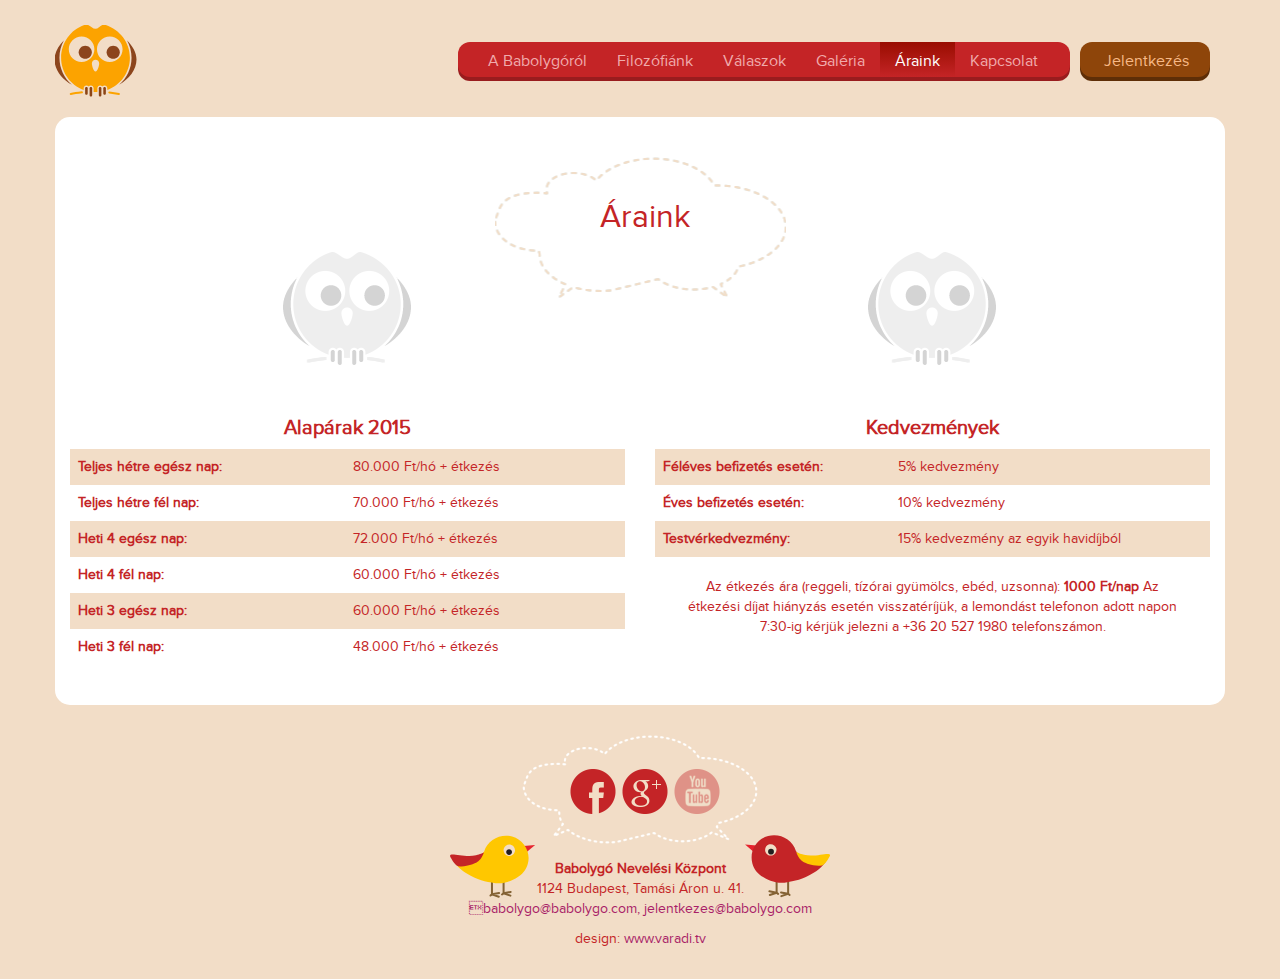
<file: Araink.html>
<!DOCTYPE html>
<html lang="en">
  <head>
    <meta charset="utf-8">
    <meta http-equiv="X-UA-Compatible" content="IE=edge">
    <meta name="viewport" content="width=device-width, initial-scale=1">
      <meta name="description" content="&Oacute;vod&aacute;nkba j&aacute;rhatnak a gyerekek napi vagy heti rendszeress&eacute;ggel. Testv&eacute;reknek, illetve &eacute;ves- vagy f&eacute;l&eacute;ves befizet&eacute;s eset&eacute;n kedvezm&eacute;nyt biztos&iacute;tunk.">
    <link rel="author" href="https://plus.google.com/u/0/107049021056428912119/posts"/>
    <link rel="publisher" href="https://plus.google.com/u/0/b/116960354102312416205/116960354102312416205/about"/>
    <title>Jelentkezés | Elérhetőség | Megközelítés | babolygo.com</title>
    <link href="css/bootstrap.min.css" rel="stylesheet">
    <link href="css/custom.css" rel="stylesheet">
    <script type="text/javascript">

  var _gaq = _gaq || [];
  _gaq.push(['_setAccount', 'UA-10255275-5']);
  _gaq.push(['_trackPageview']);

  (function() {
    var ga = document.createElement('script'); ga.type = 'text/javascript'; ga.async = true;
    ga.src = ('https:' == document.location.protocol ? 'https://ssl' : 'http://www') + '.google-analytics.com/ga.js';
    var s = document.getElementsByTagName('script')[0]; s.parentNode.insertBefore(ga, s);
  })();
</script>
  </head>
  <body>
 <!--navigation starts-->
     <div class="container-fluid">
         <div class="container">
<div class="row">
      <nav class="navbar navbar-default" role="navigation">
            <div class="navbar-header">
               <a href="index.html"><img class="logo"  src="images/babolygo-logo-fall.svg" width="82" height="72" alt="Babolygó Magánóvoda és Családi Napközi"/></a>                <button type="button" class="navbar-toggle" data-toggle="collapse" data-target="#collapse">
                    <span class="sr-only">Toggle navigation</span>
                    <span class="icon-bar"></span>
                    <span class="icon-bar"></span>
                    <span class="icon-bar"></span>
                    <span class="icon-bar"></span>
                </button>
        </div>
            <div class="collapse navbar-collapse" id="collapse">
               <ul class="nav navbar-nav navbar-right jelentkezes hidden-xs hidden-sm">
              <li><a href="kapcsolat.html">Jelentkezés</a></li>
              </ul>
            	<ul class="nav navbar-nav navbar-right">
                	<li><a href="A-babolygorol.html">A Babolygóról</a></li>
                    <li><a href="Filozofiank.html">Filozófiánk</a></li>
                    <li><a href="Valaszok.html">Válaszok</a></li>
                    <li><a href="Galeria.html">Galéria</a></li>
                    <li class="active"><a href="Araink.html">Áraink</a></li>
                    <li><a href="kapcsolat.html">Kapcsolat</a></li>
              </ul>
            </div>  
      </nav>
        </div>         </div>
  </div>
  <!--navigation ends-->
    <div class="container">
    <div class="row content noTab">
    <div class="row whiteBg">
    <div class="titleCenter hidden-xs"><h1>Áraink</h1></div>
    <div class="col-xs-12 col-sm-6 col-md-6 col-lg-6 marginUp">
    <img class="img-responsive center-block" src="images/nophoto_thumbnail.png" width="153" height="152" alt=""/>
   <h1><strong>Alapárak 2015</strong></h1>
   <div class="table-responsive">
<table class="table table-striped" border="0" cellspacing="0" cellpadding="0">
  <tbody>
    <tr>
      <td><strong>Teljes hétre egész nap:</strong></td>
      <td>80.000 Ft/hó + étkezés</td>
    </tr>
    <tr>
      <td><strong>Teljes hétre fél nap:</strong></td>
      <td>70.000 Ft/hó + étkezés</td>
    </tr>
    <tr>
      <td><strong>Heti 4 egész nap:</strong></td>
      <td>72.000 Ft/hó + étkezés</td>
    </tr>
    <tr>
      <td><strong>Heti 4 fél nap:</strong></td>
      <td>60.000 Ft/hó + étkezés</td>
    </tr>
        <tr>
          <td><strong>Heti 3 egész nap:</strong></td>
          <td>60.000 Ft/hó + étkezés</td>
        </tr>
    <tr>
      <td><strong>Heti 3 fél nap:</strong></td>
      <td>48.000 Ft/hó + étkezés</td>
    </tr>
  </tbody>
</table>
</table>
	</div>
    	</div>
    <div class="col-xs-12 col-sm-6 col-md-6 col-lg-6 marginUp">
        <img class="img-responsive center-block" src="images/nophoto_thumbnail.png" width="153" height="152" alt=""/>
   <h1><strong>Kedvezmények</strong></h1>
   <div class="table-responsive">
<table class="table table-striped" border="0" cellspacing="0" cellpadding="0">
  <tbody>
    <tr>
      <td><strong>Féléves befizetés esetén:</strong></td>
      <td>5% kedvezmény
    </tr>
    <tr>
      <td><strong>Éves befizetés esetén:</strong></td>
      <td>10% kedvezmény</td>
    </tr>
    <tr>
      <td><strong>Testvérkedvezmény:</strong></td>
      <td>15% kedvezmény az egyik havidíjból</td>
    </tr>
  </tbody>
</table>
</table>
	</div>
        <p>Az étkezés ára (reggeli, tízórai gyümölcs, ebéd, uzsonna): 
          <strong>1000 Ft/nap</strong> Az étkezési díjat hiányzás esetén visszatéríjük, 
a lemondást telefonon adott napon 7:30-ig kérjük jelezni
a +36 20 527 1980 telefonszámon.</p>
    </div>
  </div>
</div>
    </div> 
    <!-- /container -->
    <div class="container">
      <div class="row footer">
        <div class="col-xs-12 col-sm-12 col-md-12 col-lg-12">
        <img src="images/footerSocialCloud-fall.png" alt="" width="236" height="109" usemap="#Map" class="center-block img-responsive"/>
        <map name="Map">
          <area shape="rect" coords="46,27,94,82" href="https://www.facebook.com/babolygomaganovoda" target="_blank">
          <area shape="rect" coords="93,24,148,83" href="https://plus.google.com/u/0/b/116960354102312416205/116960354102312416205/about" target="_blank">
        </map>
<p class="text-center"><strong>Babolygó Nevelési Központ</strong><br>
            1124 Budapest, Tamási Áron u. 41.<br>
            <a href="mailto:babolygo@babolygo.com">babolygo@babolygo.com,</a>  <a href="mailto:jelentkezes@babolygo.com">jelentkezes@babolygo.com</a></p>
            <p class="text-center">design: <a href="http://www.varadi.tv" target="_blank">www.varadi.tv</a></p>
        </div>
      </div>
    </div>

    <script src="https://ajax.googleapis.com/ajax/libs/jquery/1.9.1/jquery.min.js"></script>
    <script src="js/bootstrap.min.js"></script>
    <script src="js/responsive-tabs.js"></script>
    <script type="text/javascript">
      $( '#myTab a' ).click( function ( e ) {
        e.preventDefault();
        $( this ).tab( 'show' );
      } );

      ( function( $ ) {
          // Test for making sure event are maintained
          fakewaffle.responsiveTabs( [ 'xs' ] );
      } )( jQuery );

    </script>

  </body>
</html>
</file>
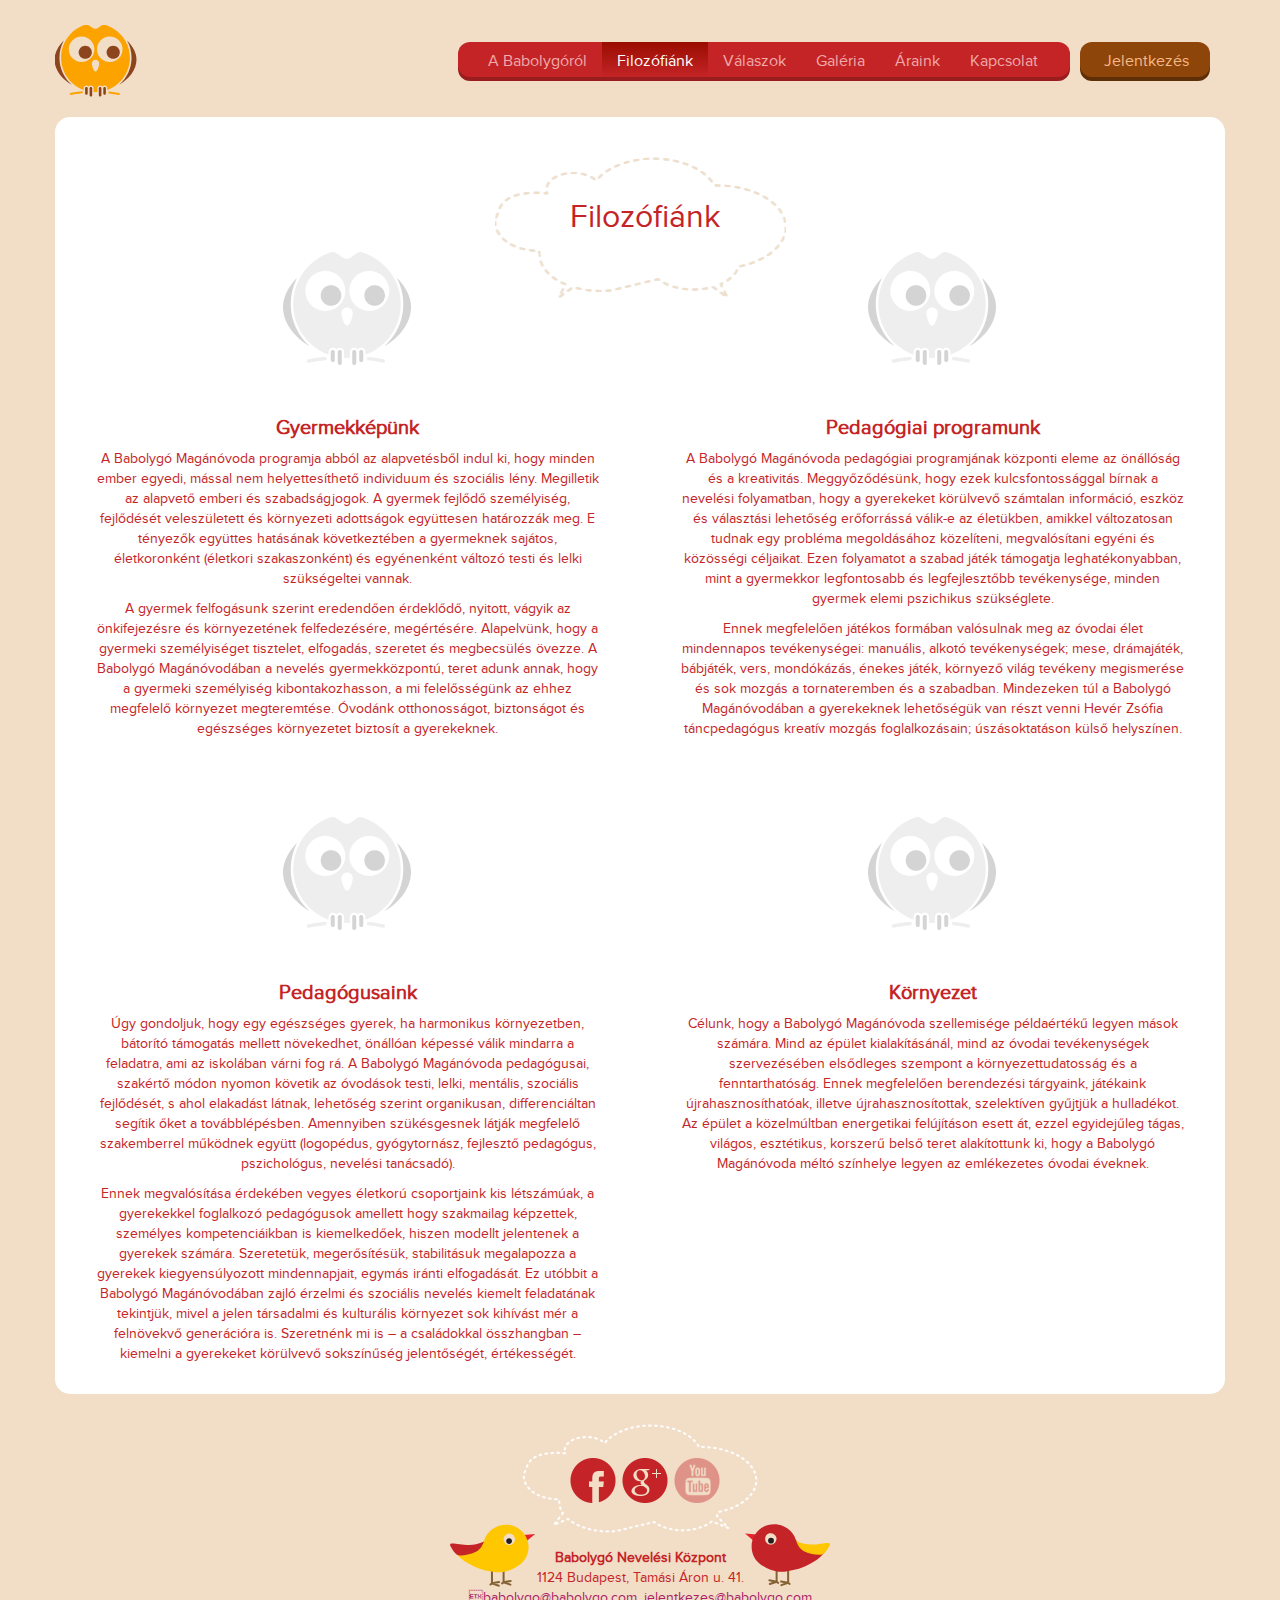
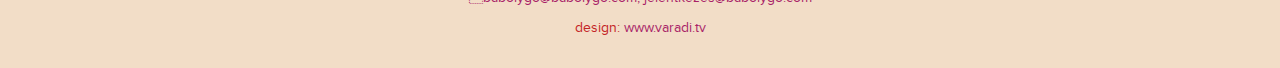
<file: Filozofiank.html>
<!DOCTYPE html>
<html lang="en">
  <head>
    <meta charset="utf-8">
    <meta http-equiv="X-UA-Compatible" content="IE=edge">
    <meta name="viewport" content="width=device-width, initial-scale=1">
    <meta name="description" content="Óvodánkban nevelés gyermekközpontú, teret adunk annak, hogy a gyermeki személyiség kibontakozhasson, a mi felelősségünk az ehhez megfelelő környezet megteremtése.">
    <link rel="author" href="https://plus.google.com/u/0/107049021056428912119/posts"/>
    <link rel="publisher" href="https://plus.google.com/u/0/b/116960354102312416205/116960354102312416205/about"/>
    <title>Jelentkezés | Elérhetőség | Megközelítés | babolygo.com</title>
    <link href="css/bootstrap.min.css" rel="stylesheet">
    <link href="css/custom.css" rel="stylesheet">
    <script type="text/javascript">

  var _gaq = _gaq || [];
  _gaq.push(['_setAccount', 'UA-10255275-5']);
  _gaq.push(['_trackPageview']);

  (function() {
    var ga = document.createElement('script'); ga.type = 'text/javascript'; ga.async = true;
    ga.src = ('https:' == document.location.protocol ? 'https://ssl' : 'http://www') + '.google-analytics.com/ga.js';
    var s = document.getElementsByTagName('script')[0]; s.parentNode.insertBefore(ga, s);
  })();
</script>
  </head>
  <body>
 <!--navigation starts-->
     <div class="container-fluid">
         <div class="container">
<div class="row">
      <nav class="navbar navbar-default" role="navigation">
            <div class="navbar-header">
               <a href="index.html"><img class="logo"  src="images/babolygo-logo-fall.svg" width="82" height="72" alt="Babolygó Magánóvoda és Családi Napközi"/></a>                <button type="button" class="navbar-toggle" data-toggle="collapse" data-target="#collapse">
                    <span class="sr-only">Toggle navigation</span>
                    <span class="icon-bar"></span>
                    <span class="icon-bar"></span>
                    <span class="icon-bar"></span>
                    <span class="icon-bar"></span>
                </button>
        </div>
            <div class="collapse navbar-collapse" id="collapse">
               <ul class="nav navbar-nav navbar-right jelentkezes hidden-xs hidden-sm">
              <li><a href="kapcsolat.html">Jelentkezés</a></li>
              </ul>
            	<ul class="nav navbar-nav navbar-right">
                	<li><a href="A-babolygorol.html">A Babolygóról</a></li>
                    <li class="active"><a href="Filozofiank.html">Filozófiánk</a></li>
                    <li><a href="Valaszok.html">Válaszok</a></li>
                    <li><a href="Galeria.html">Galéria</a></li>
                    <li><a href="Araink.html">Áraink</a></li>
                    <li><a href="kapcsolat.html">Kapcsolat</a></li>
              </ul>
            </div>  
      </nav>
        </div>         </div>
  </div>
  <!--navigation ends-->
    <div class="container">
    <div class="row content noTab">
    <div class="row whiteBg">
    <div class="titleCenter hidden-xs"><h1>Filozófiánk</h1></div>
    <div class="col-xs-12 col-sm-6 col-md-6 col-lg-6 marginUp">
    <img class="img-responsive center-block" src="images/nophoto_thumbnail.png" width="153" height="152" alt=""/>
   <h1><strong>Gyermekképünk</strong></h1>
        <p>A Babolygó Magánóvoda programja abból az alapvetésből indul ki, hogy minden ember egyedi, mással nem helyettesíthető individuum és szociális lény. Megilletik az alapvető emberi és szabadságjogok. A gyermek fejlődő személyiség, fejlődését veleszületett és környezeti adottságok együttesen határozzák meg. E tényezők együttes hatásának következtében a gyermeknek sajátos, életkoronként (életkori szakaszonként) és egyénenként változó testi és lelki szükségeltei vannak.</p>
          <p>A gyermek felfogásunk szerint eredendően érdeklődő, nyitott, vágyik az önkifejezésre és környezetének felfedezésére, megértésére. Alapelvünk, hogy a gyermeki személyiséget tisztelet, elfogadás, szeretet és megbecsülés övezze. A Babolygó Magánóvodában a nevelés gyermekközpontú, teret adunk annak, hogy a gyermeki személyiség kibontakozhasson, a mi felelősségünk az ehhez megfelelő környezet megteremtése. Óvodánk otthonosságot, biztonságot és egészséges környezetet biztosít a gyerekeknek.</p>
    </div>
    <div class="col-xs-12 col-sm-6 col-md-6 col-lg-6 marginUp">
        <img class="img-responsive center-block" src="images/nophoto_thumbnail.png" width="153" height="152" alt=""/>
   <h1><strong>Pedagógiai programunk</strong></h1>
        <p>A Babolygó Magánóvoda pedagógiai programjának központi eleme az önállóság és a kreativitás. Meggyőződésünk, hogy ezek kulcsfontossággal bírnak a nevelési folyamatban, hogy a gyerekeket körülvevő számtalan információ, eszköz és választási lehetőség erőforrássá válik-e az életükben, amikkel változatosan tudnak egy probléma megoldásához közelíteni, megvalósítani egyéni és közösségi céljaikat. Ezen folyamatot a szabad játék támogatja leghatékonyabban, mint a gyermekkor legfontosabb és legfejlesztőbb tevékenysége, minden gyermek elemi pszichikus szükséglete.</p>
          <p>Ennek megfelelően játékos formában valósulnak meg az óvodai élet mindennapos tevékenységei: manuális, alkotó tevékenységek; mese, drámajáték, bábjáték, vers, mondókázás, énekes játék, környező világ tevékeny megismerése és sok mozgás a tornateremben és a szabadban. Mindezeken túl a Babolygó Magánóvodában a gyerekeknek lehetőségük van részt venni Hevér Zsófia táncpedagógus kreatív mozgás foglalkozásain; úszásoktatáson külső helyszínen.</p>
    </div>
    <div class="col-xs-12 col-sm-6 col-md-6 col-lg-6">
    <img class="img-responsive center-block" src="images/nophoto_thumbnail.png" width="153" height="152" alt=""/>
   <h1><strong>Pedagógusaink</strong></h1>
        <p>Úgy gondoljuk, hogy egy egészséges gyerek, ha harmonikus környezetben, bátorító támogatás mellett növekedhet, önállóan képessé válik mindarra a feladatra, ami az iskolában várni fog rá. A Babolygó Magánóvoda pedagógusai, szakértő módon nyomon követik az óvodások testi, lelki, mentális, szociális fejlődését, s ahol elakadást látnak, lehetőség szerint organikusan, differenciáltan segítik őket a továbblépésben. Amennyiben szükésgesnek látják megfelelő szakemberrel működnek együtt (logopédus, gyógytornász, fejlesztő pedagógus, pszichológus, nevelési tanácsadó).</p>
          <p>Ennek megvalósítása érdekében vegyes életkorú csoportjaink kis létszámúak, a gyerekekkel foglalkozó pedagógusok amellett hogy szakmailag képzettek, személyes kompetenciáikban is kiemelkedőek, hiszen modellt jelentenek a gyerekek számára. Szeretetük, megerősítésük, stabilitásuk megalapozza a gyerekek kiegyensúlyozott mindennapjait, egymás iránti elfogadását. Ez utóbbit a Babolygó Magánóvodában zajló érzelmi és szociális nevelés kiemelt feladatának tekintjük, mivel a jelen társadalmi és kulturális környezet sok kihívást mér a felnövekvő generációra is. Szeretnénk mi is – a családokkal összhangban – kiemelni a gyerekeket körülvevő sokszínűség jelentőségét, értékességét.</p>
    </div>
    <div class="col-xs-12 col-sm-6 col-md-6 col-lg-6">
        <img class="img-responsive center-block" src="images/nophoto_thumbnail.png" width="153" height="152" alt=""/>
   <h1><strong>Környezet</strong></h1>
        <p>Célunk, hogy a Babolygó Magánóvoda szellemisége példaértékű legyen mások számára. Mind az épület kialakításánál, mind az óvodai tevékenységek szervezésében elsődleges szempont a környezettudatosság és a fenntarthatóság. Ennek megfelelően berendezési tárgyaink, játékaink újrahasznosíthatóak, illetve újrahasznosítottak, szelektíven gyűjtjük a hulladékot. Az épület a közelmúltban energetikai felújításon esett át, ezzel egyidejűleg tágas, világos, esztétikus, korszerű belső teret alakítottunk ki, hogy a Babolygó Magánóvoda méltó színhelye legyen az emlékezetes óvodai éveknek.</p>
    </div>
  </div>
</div>
    </div> 
    <!-- /container -->
    <div class="container">
      <div class="row footer">
        <div class="col-xs-12 col-sm-12 col-md-12 col-lg-12">
        <img src="images/footerSocialCloud-fall.png" alt="" width="236" height="109" usemap="#Map" class="center-block img-responsive"/>
        <map name="Map">
          <area shape="rect" coords="46,27,94,82" href="https://www.facebook.com/babolygomaganovoda" target="_blank">
          <area shape="rect" coords="93,24,148,83" href="https://plus.google.com/u/0/b/116960354102312416205/116960354102312416205/about" target="_blank">
        </map>
<p class="text-center"><strong>Babolygó Nevelési Központ</strong><br>
            1124 Budapest, Tamási Áron u. 41.<br>
            <a href="mailto:babolygo@babolygo.com">babolygo@babolygo.com,</a>  <a href="mailto:jelentkezes@babolygo.com">jelentkezes@babolygo.com</a></p>
            <p class="text-center">design: <a href="http://www.varadi.tv" target="_blank">www.varadi.tv</a></p>
        </div>
      </div>
    </div>

    <script src="https://ajax.googleapis.com/ajax/libs/jquery/1.9.1/jquery.min.js"></script>
    <script src="js/bootstrap.min.js"></script>
    <script src="js/responsive-tabs.js"></script>
    <script type="text/javascript">
      $( '#myTab a' ).click( function ( e ) {
        e.preventDefault();
        $( this ).tab( 'show' );
      } );

      ( function( $ ) {
          // Test for making sure event are maintained
          fakewaffle.responsiveTabs( [ 'xs' ] );
      } )( jQuery );

    </script>

  </body>
</html>
</file>
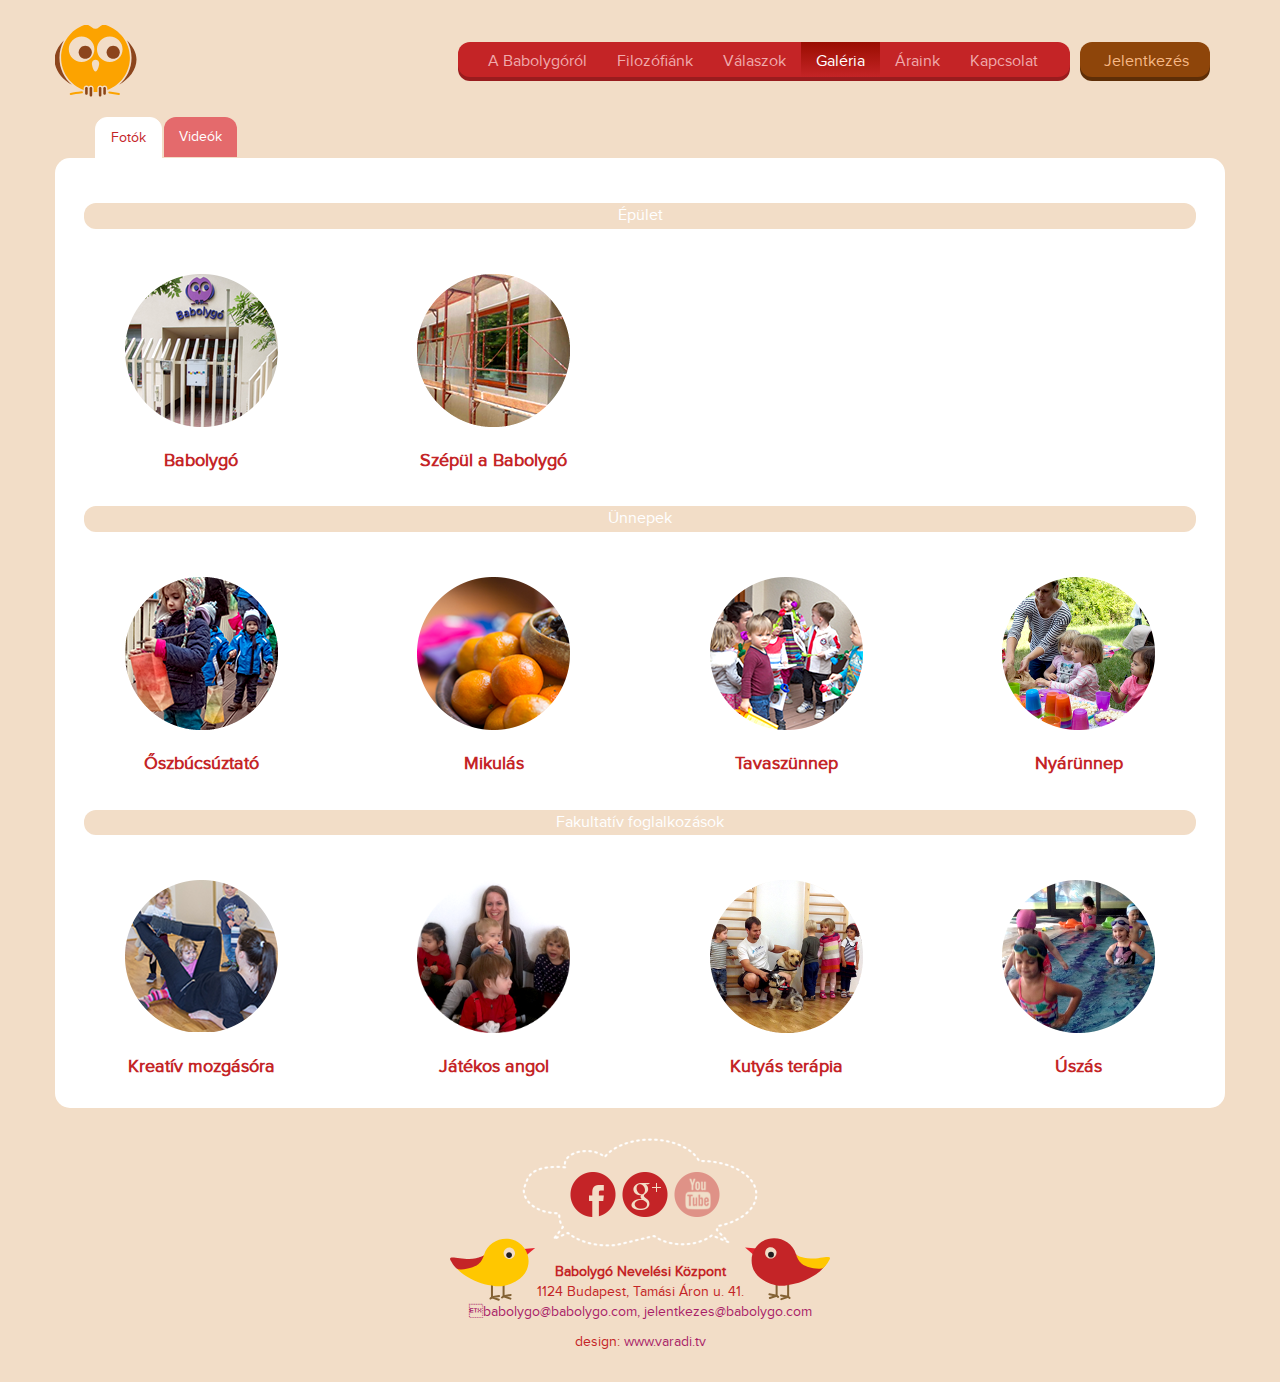
<file: Galeria.html>
<!DOCTYPE html>
<html lang="en">
  <head>
    <meta charset="utf-8">
    <meta http-equiv="X-UA-Compatible" content="IE=edge">
    <meta name="viewport" content="width=device-width, initial-scale=1">
    <meta name="description" content="Betekint&eacute;st nyerhet &oacute;vod&aacute;nk mindennapjaiba &eacute;s a gyerekekkel egy&uuml;tt meg&eacute;lt &uuml;nnepeinkbe.">
    <link rel="author" href="https://plus.google.com/u/0/107049021056428912119/posts"/>
    <link rel="publisher" href="https://plus.google.com/u/0/b/116960354102312416205/116960354102312416205/about"/>
    <title>Fotók és videók a mindennapokról és az ünnepekről | babolygo.com</title>
    <link href="css/bootstrap.min.css" rel="stylesheet">
    <link href="css/custom.css" rel="stylesheet">
    <!-- Add jQuery library -->
	<script type="text/javascript" src="lib/jquery-1.10.1.min.js"></script>

	<!-- Add mousewheel plugin (this is optional) -->
	<script type="text/javascript" src="lib/jquery.mousewheel-3.0.6.pack.js"></script>

	<!-- Add fancyBox main JS and CSS files -->
	<script type="text/javascript" src="source/jquery.fancybox.js?v=2.1.5"></script>
	<link rel="stylesheet" type="text/css" href="source/jquery.fancybox.css?v=2.1.5" media="screen" />

	<!-- Add Button helper (this is optional) -->
	<link rel="stylesheet" type="text/css" href="source/helpers/jquery.fancybox-buttons.css?v=1.0.5" />
	<script type="text/javascript" src="source/helpers/jquery.fancybox-buttons.js?v=1.0.5"></script>

	<!-- Add Thumbnail helper (this is optional) -->
	<link rel="stylesheet" type="text/css" href="source/helpers/jquery.fancybox-thumbs.css?v=1.0.7" />
	<script type="text/javascript" src="source/helpers/jquery.fancybox-thumbs.js?v=1.0.7"></script>

	<!-- Add Media helper (this is optional) -->
	<script type="text/javascript" src="source/helpers/jquery.fancybox-media.js?v=1.0.6"></script>

	<script type="text/javascript">
		$(document).ready(function() {
			/*
			 *  Simple image gallery. Uses default settings
			 */

			$('.fancybox').fancybox();

			/*
			 *  Different effects
			 */

			// Change title type, overlay closing speed
			$(".fancybox-effects-a").fancybox({
				helpers: {
					title : {
						type : 'outside'
					},
					overlay : {
						speedOut : 0
					}
				}
			});

			// Disable opening and closing animations, change title type
			$(".fancybox-effects-b").fancybox({
				openEffect  : 'none',
				closeEffect	: 'none',

				helpers : {
					title : {
						type : 'over'
					}
				}
			});

			// Set custom style, close if clicked, change title type and overlay color
			$(".fancybox-effects-c").fancybox({
				wrapCSS    : 'fancybox-custom',
				closeClick : true,

				openEffect : 'none',

				helpers : {
					title : {
						type : 'inside'
					},
					overlay : {
						css : {
							'background' : 'rgba(238,238,238,0.85)'
						}
					}
				}
			});

			// Remove padding, set opening and closing animations, close if clicked and disable overlay
			$(".fancybox-effects-d").fancybox({
				padding: 0,

				openEffect : 'elastic',
				openSpeed  : 150,

				closeEffect : 'elastic',
				closeSpeed  : 150,

				closeClick : true,

				helpers : {
					overlay : null
				}
			});

			/*
			 *  Button helper. Disable animations, hide close button, change title type and content
			 */

			$('.fancybox-buttons').fancybox({
				openEffect  : 'none',
				closeEffect : 'none',

				prevEffect : 'none',
				nextEffect : 'none',

				closeBtn  : false,

				helpers : {
					title : {
						type : 'inside'
					},
					buttons	: {}
				},

				afterLoad : function() {
					this.title = 'Image ' + (this.index + 1) + ' of ' + this.group.length + (this.title ? ' - ' + this.title : '');
				}
			});


			/*
			 *  Thumbnail helper. Disable animations, hide close button, arrows and slide to next gallery item if clicked
			 */

			$('.fancybox-thumbs').fancybox({
				prevEffect : 'none',
				nextEffect : 'none',

				closeBtn  : false,
				arrows    : false,
				nextClick : true,

				helpers : {
					thumbs : {
						width  : 50,
						height : 50
					}
				}
			});

			/*
			 *  Media helper. Group items, disable animations, hide arrows, enable media and button helpers.
			*/
			$('.fancybox-media')
				.attr('rel', 'media-gallery')
				.fancybox({
					openEffect : 'none',
					closeEffect : 'none',
					prevEffect : 'none',
					nextEffect : 'none',

					arrows : false,
					helpers : {
						media : {},
						buttons : {}
					}
				});

			/*
			 *  Open manually
			 */

			$("#fancybox-manual-a").click(function() {
				$.fancybox.open('1_b.jpg');
			});

			$("#fancybox-manual-b").click(function() {
				$.fancybox.open({
					href : 'iframe.html',
					type : 'iframe',
					padding : 5
				});
			});

			$("#fancybox-manual-c").click(function() {
				$.fancybox.open([
					{
						href : '1_b.jpg',
						title : 'My title'
					}, {
						href : '2_b.jpg',
						title : '2nd title'
					}, {
						href : '3_b.jpg'
					}
				], {
					helpers : {
						thumbs : {
							width: 75,
							height: 50
						}
					}
				});
			});


		});
	</script>
    <script type="text/javascript">

  var _gaq = _gaq || [];
  _gaq.push(['_setAccount', 'UA-10255275-5']);
  _gaq.push(['_trackPageview']);

  (function() {
    var ga = document.createElement('script'); ga.type = 'text/javascript'; ga.async = true;
    ga.src = ('https:' == document.location.protocol ? 'https://ssl' : 'http://www') + '.google-analytics.com/ga.js';
    var s = document.getElementsByTagName('script')[0]; s.parentNode.insertBefore(ga, s);
  })();
</script>
  </head>
  <body>
 <!--navigation starts-->
     <div class="container-fluid">
         <div class="container">
<div class="row">
      <nav class="navbar navbar-default" role="navigation">
            <div class="navbar-header">
               <a href="index.html"><img class="logo"  src="images/babolygo-logo-fall.svg" width="82" height="72" alt="Babolygó Magánóvoda és Családi Napközi"/></a>                <button type="button" class="navbar-toggle" data-toggle="collapse" data-target="#collapse">
                    <span class="sr-only">Toggle navigation</span>
                    <span class="icon-bar"></span>
                    <span class="icon-bar"></span>
                    <span class="icon-bar"></span>
                    <span class="icon-bar"></span>
                </button>
        </div>
            <div class="collapse navbar-collapse" id="collapse">
               <ul class="nav navbar-nav navbar-right jelentkezes hidden-xs hidden-sm">
              <li><a href="kapcsolat.html">Jelentkezés</a></li>
              </ul>
            	<ul class="nav navbar-nav navbar-right">
                	<li><a href="A-babolygorol.html">A Babolygóról</a></li>
                    <li><a href="Filozofiank.html">Filozófiánk</a></li>
                    <li><a href="Valaszok.html">Válaszok</a></li>
                    <li class="active"><a href="Galeria.html">Galéria</a></li>
                    <li><a href="Araink.html">Áraink</a></li>
                    <li><a href="kapcsolat.html">Kapcsolat</a></li>
              </ul>
            </div>  
      </nav>
        </div>         </div>
  </div>
  <!--navigation ends-->
    <div class="container">
<ul class="nav nav-tabs responsive" id="myTab">
	<li class="active"><a href="#fotok">Fotók</a></li>
	<li><a href="#videok">Videók</a></li>
</ul>

<div class="tab-content responsive">
  <div class="tab-pane fade in active" id="fotok">
    <!--tab content elerhetoseg starts-->
    <div class="row content gallery">
    <div class="row whiteBg">
    <h1>Épület</h1>
    <div class="col-xs-6 col-sm-4 col-md-3 col-lg-3 "> 
<a class="fancybox" data-fancybox-group="epulet" href="images/gallery/babolygo/babolygo-epulet-01.jpg"><img class="img-responsive center-block" src="images/gallery/babolygo/epulet_thumbnail.png" width="153" height="153" alt="Babolygó Magánóvoda és Családi Napközi"/></a>
<h4><strong>Babolygó</strong></h4>
<!--<p class="hidden-xs">Tágas, korszerű épület, jó levegő a Mártonhegyen</p>-->
    </div>
   <div class="col-xs-6 col-sm-4 col-md-3 col-lg-3 "> 
<a class="fancybox" data-fancybox-group="epul" href="images/gallery/epul/babolygo-epul-01.jpg"><img class="img-responsive center-block" src="images/gallery/epul/epul_thumbnail.png" width="153" height="153" alt="Babolygó Magánóvoda és Családi Napközi"/></a>
<h4><strong>Szépül a Babolygó</strong></h4>
<!--<p class="hidden-xs">2013-ban teljes-körű felújítás, korszerűsítés</p>-->
    </div>
    </div>
         <div class="row whiteBg">
    <h1>Ünnepek</h1>
        <div class="col-xs-6 col-sm-4 col-md-3 col-lg-3 "> 
<a class="fancybox" data-fancybox-group="oszbucsuztato" href="images/gallery/oszbucsuztato/babolygo-oszbucsuztato-01.jpg"><img class="img-responsive center-block" src="images/gallery/oszbucsuztato/oszbucsuztato_thumbnail.png" width="153" height="153" alt="Babolygó Magánóvoda és Családi Napközi"/></a>
<h4><strong>Őszbúcsúztató</strong></h4>
    </div>
        <div class="col-xs-6 col-sm-4 col-md-3 col-lg-3 "> 
<a class="fancybox" data-fancybox-group="mikulas" href="images/gallery/mikulas/babolygo-mikulas-01.jpg"><img class="img-responsive center-block" src="images/gallery/mikulas/mikulas_thumbnail.png" width="153" height="153" alt="Babolygó Magánóvoda és Családi Napközi"/></a>
<h4><strong>Mikulás</strong></h4>
    </div>
        <div class="col-xs-6 col-sm-4 col-md-3 col-lg-3 "> 
<a class="fancybox" data-fancybox-group="tavaszunnep" href="images/gallery/tavaszunnep/babolygo-tavaszunnep-01.jpg"><img class="img-responsive center-block" src="images/gallery/tavaszunnep/tavaszunnepe_thumbnail.png" width="153" height="153" alt="Babolygó Magánóvoda és Családi Napközi"/></a>
<h4><strong>Tavaszünnep</strong></h4>
    </div>
            <div class="col-xs-6 col-sm-4 col-md-3 col-lg-3 "> 
<a class="fancybox" data-fancybox-group="nyarunnep" href="images/gallery/nyarunnep/babolygo-nyarunnep-01.jpg"><img class="img-responsive center-block" src="images/gallery/nyarunnep/babolygo-nyarunnepThumbNail.png" width="153" height="153" alt="Babolygó Magánóvoda és Családi Napközi"/></a>
<h4><strong>Nyárünnep</strong></h4>
<!--<p class="hidden-xs">Az év zárásaként a Kissvábhegyen tartjuk a hagyományos Babolygó Családi Pikniket.</p>-->
    </div>
    </div>
   <div class="row whiteBg">
    <h1>Fakultatív foglalkozások</h1>
       <div class="col-xs-6 col-sm-4 col-md-3 col-lg-3 "> 
<a class="fancybox" data-fancybox-group="tanc" href="images/gallery/tanc/babolygo-tanc-01.jpg"><img class="img-responsive center-block" src="images/gallery/tanc/kreativ_thumbnail.png" width="153" height="153" alt="Babolygó Magánóvoda és Családi Napközi"/></a>
<h4><strong>Kreatív mozgásóra</strong></h4>
<!--<p class="hidden-xs">Hevér Zsófia táncpedagógus kreatív mozgás foglalkozása</p>-->
    </div>
        <div class="col-xs-6 col-sm-4 col-md-3 col-lg-3 "> 
<a class="fancybox" data-fancybox-group="angol" href="images/gallery/angol/babolygo-angol-01.jpg"><img class="img-responsive center-block" src="images/gallery/angol/babolygo-angolThumbNail.png" width="153" height="152" alt=""/></a>
<h4><strong>Játékos angol </strong></h4>
<!--<p class="hidden-xs">Heti két alkalommal Miss Lilla segítségével sajátítanak el mondókákat, dalokat</p>-->
    </div>
    <div class="col-xs-6 col-sm-4 col-md-3 col-lg-3 "> 
<a class="fancybox" data-fancybox-group="kutya" href="images/gallery/kutya/babolygo-kutyaTerapia-01.jpg"><img class="img-responsive center-block" src="images/gallery/kutya/babolygo-kutyaTerapiaThumbNail.png" width="153" height="153" alt="Babolygó Magánóvoda és Családi Napközi"/></a>
<h4><strong>Kutyás terápia</strong></h4>
<!--<p class="hidden-xs">Az állatok támogató hatására olyan dolgokra is képessé válunk, amik korábban elképzelhetetlenek voltak.</p>-->
    </div>
    <div class="col-xs-6 col-sm-4 col-md-3 col-lg-3 "> 
<a class="fancybox" data-fancybox-group="uszas" href="images/gallery/uszas/babolygo-uszas01.jpg"><img class="img-responsive center-block" src="images/gallery/uszas/babolygo-uszasThumbNail.png" width="153" height="153" alt="Babolygó Magánóvoda és Családi Napközi"/></a>
<h4><strong>Úszás</strong></h4>
<!--<p class="hidden-xs">Minden kedd délután a Mom Sport medencéjében történik a játékos ússzásoktatás </p>-->
    </div>
</div>
       </div> 
<!--tab elerhetoseg ends--> 
  </div> 
  <div class="tab-pane fade" id="videok">
      <!--tab content megkozelites starts-->
    <div class="row content gallery">
    <div class="row whiteBg">
   		 <h1>Babolygó kisfilmje</h1>
                 <div class="embed-responsive embed-responsive-16by9" style="margin-bottom:5px;">
                    <iframe class="embed-responsive-item" style="padding:3% 7%;" width="853" height="480" src="https://www.youtube.com/embed/XaRp_WeIlDQ" frameborder="0" allowfullscreen></iframe>
             </div>
   		 <h1>Babolygó kutyás terápia</h1>
                 <div class="embed-responsive embed-responsive-16by9">
                    <iframe class="embed-responsive-item" style="padding:3% 7%" width="853" height="480" src="https://www.youtube.com/embed/CVtjYyymFk0" frameborder="0" allowfullscreen></iframe>
             </div>
    </div>
       </div> 
<!--tab megkozelites ends--> 
  </div>
</div>
    </div> 
    <!-- /container -->
    <div class="container">
      <div class="row footer">
        <div class="col-xs-12 col-sm-12 col-md-12 col-lg-12">
        <img src="images/footerSocialCloud-fall.png" alt="" width="236" height="109" usemap="#Map" class="center-block img-responsive"/>
        <map name="Map">
          <area shape="rect" coords="46,27,94,82" href="https://www.facebook.com/babolygomaganovoda" target="_blank">
          <area shape="rect" coords="93,24,148,83" href="https://plus.google.com/u/0/b/116960354102312416205/116960354102312416205/about" target="_blank">
        </map>
<p class="text-center"><strong>Babolygó Nevelési Központ</strong><br>
            1124 Budapest, Tamási Áron u. 41.<br>
            <a href="mailto:babolygo@babolygo.com">babolygo@babolygo.com,</a>  <a href="mailto:jelentkezes@babolygo.com">jelentkezes@babolygo.com</a></p>
            <p class="text-center">design: <a href="http://www.varadi.tv" target="_blank">www.varadi.tv</a></p>
        </div>
      </div>
    </div>

    <script src="js/bootstrap.min.js"></script>
    <script src="js/responsive-tabs.js"></script>
    <script type="text/javascript">
      $( '#myTab a' ).click( function ( e ) {
        e.preventDefault();
        $( this ).tab( 'show' );
      } );

      ( function( $ ) {
          // Test for making sure event are maintained
          fakewaffle.responsiveTabs( [ 'xs' ] );
      } )( jQuery );

    </script>

  </body>
  <!--epulet gallery-->
  <a class="fancybox" data-fancybox-group="epulet" href="images/gallery/babolygo/babolygo-epulet-02.jpg"></a>
  <a class="fancybox" data-fancybox-group="epulet" href="images/gallery/babolygo/babolygo-epulet-03.jpg"></a>
  <a class="fancybox" data-fancybox-group="epulet" href="images/gallery/babolygo/babolygo-epulet-04.jpg"></a>
  <a class="fancybox" data-fancybox-group="epulet" href="images/gallery/babolygo/babolygo-epulet-05.jpg"></a>
  <a class="fancybox" data-fancybox-group="epulet" href="images/gallery/babolygo/babolygo-epulet-06.jpg"></a>
  <a class="fancybox" data-fancybox-group="epulet" href="images/gallery/babolygo/babolygo-epulet-07.jpg"></a>
  <a class="fancybox" data-fancybox-group="epulet" href="images/gallery/babolygo/babolygo-epulet-08.jpg"></a>
  <a class="fancybox" data-fancybox-group="epulet" href="images/gallery/babolygo/babolygo-epulet-09.jpg"></a>
  <a class="fancybox" data-fancybox-group="epulet" href="images/gallery/babolygo/babolygo-epulet-10.jpg"></a>
  <a class="fancybox" data-fancybox-group="epulet" href="images/gallery/babolygo/babolygo-epulet-11.jpg"></a>
  <a class="fancybox" data-fancybox-group="epulet" href="images/gallery/babolygo/babolygo-epulet-12.jpg"></a>
  <a class="fancybox" data-fancybox-group="epulet" href="images/gallery/babolygo/babolygo-epulet-13.jpg"></a>
  <a class="fancybox" data-fancybox-group="epulet" href="images/gallery/babolygo/babolygo-epulet-14.jpg"></a>
  <a class="fancybox" data-fancybox-group="epulet" href="images/gallery/babolygo/babolygo-epulet-15.jpg"></a>
  <a class="fancybox" data-fancybox-group="epulet" href="images/gallery/babolygo/babolygo-epulet-16.jpg"></a>
  
  <!--tavaszunnep gallery-->
  <a class="fancybox" data-fancybox-group="tavaszunnep" href="images/gallery/tavaszunnep/babolygo-tavaszunnep-02.jpg"></a>
  <a class="fancybox" data-fancybox-group="tavaszunnep" href="images/gallery/tavaszunnep/babolygo-tavaszunnep-03.jpg"></a>
  <a class="fancybox" data-fancybox-group="tavaszunnep" href="images/gallery/tavaszunnep/babolygo-tavaszunnep-04.jpg"></a>
  <a class="fancybox" data-fancybox-group="tavaszunnep" href="images/gallery/tavaszunnep/babolygo-tavaszunnep-05.jpg"></a>
  <a class="fancybox" data-fancybox-group="tavaszunnep" href="images/gallery/tavaszunnep/babolygo-tavaszunnep-06.jpg"></a>
  <a class="fancybox" data-fancybox-group="tavaszunnep" href="images/gallery/tavaszunnep/babolygo-tavaszunnep-07.jpg"></a>
  <a class="fancybox" data-fancybox-group="tavaszunnep" href="images/gallery/tavaszunnep/babolygo-tavaszunnep-08.jpg"></a>
  <a class="fancybox" data-fancybox-group="tavaszunnep" href="images/gallery/tavaszunnep/babolygo-tavaszunnep-09.jpg"></a>
  <a class="fancybox" data-fancybox-group="tavaszunnep" href="images/gallery/tavaszunnep/babolygo-tavaszunnep-10.jpg"></a>
  <a class="fancybox" data-fancybox-group="tavaszunnep" href="images/gallery/tavaszunnep/babolygo-tavaszunnep-11.jpg"></a>
  <a class="fancybox" data-fancybox-group="tavaszunnep" href="images/gallery/tavaszunnep/babolygo-tavaszunnep-12.jpg"></a>
  <a class="fancybox" data-fancybox-group="tavaszunnep" href="images/gallery/tavaszunnep/babolygo-tavaszunnep-13.jpg"></a>
  <a class="fancybox" data-fancybox-group="tavaszunnep" href="images/gallery/tavaszunnep/babolygo-tavaszunnep-14.jpg"></a>
  <a class="fancybox" data-fancybox-group="tavaszunnep" href="images/gallery/tavaszunnep/babolygo-tavaszunnep-15.jpg"></a>
  <a class="fancybox" data-fancybox-group="tavaszunnep" href="images/gallery/tavaszunnep/babolygo-tavaszunnep-16.jpg"></a>
  <a class="fancybox" data-fancybox-group="tavaszunnep" href="images/gallery/tavaszunnep/babolygo-tavaszunnep-17.jpg"></a>
  <a class="fancybox" data-fancybox-group="tavaszunnep" href="images/gallery/tavaszunnep/babolygo-tavaszunnep-18.jpg"></a>
  <a class="fancybox" data-fancybox-group="tavaszunnep" href="images/gallery/tavaszunnep/babolygo-tavaszunnep-19.jpg"></a>
  <a class="fancybox" data-fancybox-group="tavaszunnep" href="images/gallery/tavaszunnep/babolygo-tavaszunnep-20.jpg"></a>
  <a class="fancybox" data-fancybox-group="tavaszunnep" href="images/gallery/tavaszunnep/babolygo-tavaszunnep-21.jpg"></a>
  <a class="fancybox" data-fancybox-group="tavaszunnep" href="images/gallery/tavaszunnep/babolygo-tavaszunnep-22.jpg"></a>
  <a class="fancybox" data-fancybox-group="tavaszunnep" href="images/gallery/tavaszunnep/babolygo-tavaszunnep-23.jpg"></a>
  <a class="fancybox" data-fancybox-group="tavaszunnep" href="images/gallery/tavaszunnep/babolygo-tavaszunnep-24.jpg"></a>
  <a class="fancybox" data-fancybox-group="tavaszunnep" href="images/gallery/tavaszunnep/babolygo-tavaszunnep-25.jpg"></a>
  <a class="fancybox" data-fancybox-group="tavaszunnep" href="images/gallery/tavaszunnep/babolygo-tavaszunnep-26.jpg"></a>  

<!--szobucsuztato gallery-->
<a class="fancybox" data-fancybox-group="oszbucsuztato" href="images/gallery/oszbucsuztato/babolygo-oszbucsuztato-02.jpg"></a>
<a class="fancybox" data-fancybox-group="oszbucsuztato" href="images/gallery/oszbucsuztato/babolygo-oszbucsuztato-03.jpg"></a>
<a class="fancybox" data-fancybox-group="oszbucsuztato" href="images/gallery/oszbucsuztato/babolygo-oszbucsuztato-04.jpg"></a>
<a class="fancybox" data-fancybox-group="oszbucsuztato" href="images/gallery/oszbucsuztato/babolygo-oszbucsuztato-05.jpg"></a>
<a class="fancybox" data-fancybox-group="oszbucsuztato" href="images/gallery/oszbucsuztato/babolygo-oszbucsuztato-06.jpg"></a>
<a class="fancybox" data-fancybox-group="oszbucsuztato" href="images/gallery/oszbucsuztato/babolygo-oszbucsuztato-07.jpg"></a>
<a class="fancybox" data-fancybox-group="oszbucsuztato" href="images/gallery/oszbucsuztato/babolygo-oszbucsuztato-08.jpg"></a>
<a class="fancybox" data-fancybox-group="oszbucsuztato" href="images/gallery/oszbucsuztato/babolygo-oszbucsuztato-09.jpg"></a>
<a class="fancybox" data-fancybox-group="oszbucsuztato" href="images/gallery/oszbucsuztato/babolygo-oszbucsuztato-10.jpg"></a>
<a class="fancybox" data-fancybox-group="oszbucsuztato" href="images/gallery/oszbucsuztato/babolygo-oszbucsuztato-11.jpg"></a>
<a class="fancybox" data-fancybox-group="oszbucsuztato" href="images/gallery/oszbucsuztato/babolygo-oszbucsuztato-12.jpg"></a>
<a class="fancybox" data-fancybox-group="oszbucsuztato" href="images/gallery/oszbucsuztato/babolygo-oszbucsuztato-13.jpg"></a>
<a class="fancybox" data-fancybox-group="oszbucsuztato" href="images/gallery/oszbucsuztato/babolygo-oszbucsuztato-14.jpg"></a>
<a class="fancybox" data-fancybox-group="oszbucsuztato" href="images/gallery/oszbucsuztato/babolygo-oszbucsuztato-15.jpg"></a>
<a class="fancybox" data-fancybox-group="oszbucsuztato" href="images/gallery/oszbucsuztato/babolygo-oszbucsuztato-16.jpg"></a>
<a class="fancybox" data-fancybox-group="oszbucsuztato" href="images/gallery/oszbucsuztato/babolygo-oszbucsuztato-17.jpg"></a>
<a class="fancybox" data-fancybox-group="oszbucsuztato" href="images/gallery/oszbucsuztato/babolygo-oszbucsuztato-18.jpg"></a>
<a class="fancybox" data-fancybox-group="oszbucsuztato" href="images/gallery/oszbucsuztato/babolygo-oszbucsuztato-19.jpg"></a>
<a class="fancybox" data-fancybox-group="oszbucsuztato" href="images/gallery/oszbucsuztato/babolygo-oszbucsuztato-20.jpg"></a>
<a class="fancybox" data-fancybox-group="oszbucsuztato" href="images/gallery/oszbucsuztato/babolygo-oszbucsuztato-21.jpg"></a>
<a class="fancybox" data-fancybox-group="oszbucsuztato" href="images/gallery/oszbucsuztato/babolygo-oszbucsuztato-22.jpg"></a>
<a class="fancybox" data-fancybox-group="oszbucsuztato" href="images/gallery/oszbucsuztato/babolygo-oszbucsuztato-23.jpg"></a>
<a class="fancybox" data-fancybox-group="oszbucsuztato" href="images/gallery/oszbucsuztato/babolygo-oszbucsuztato-24.jpg"></a>
<a class="fancybox" data-fancybox-group="oszbucsuztato" href="images/gallery/oszbucsuztato/babolygo-oszbucsuztato-25.jpg"></a>
<a class="fancybox" data-fancybox-group="oszbucsuztato" href="images/gallery/oszbucsuztato/babolygo-oszbucsuztato-26.jpg"></a>
<a class="fancybox" data-fancybox-group="oszbucsuztato" href="images/gallery/oszbucsuztato/babolygo-oszbucsuztato-27.jpg"></a>
<a class="fancybox" data-fancybox-group="oszbucsuztato" href="images/gallery/oszbucsuztato/babolygo-oszbucsuztato-28.jpg"></a>
<a class="fancybox" data-fancybox-group="oszbucsuztato" href="images/gallery/oszbucsuztato/babolygo-oszbucsuztato-29.jpg"></a>
<a class="fancybox" data-fancybox-group="oszbucsuztato" href="images/gallery/oszbucsuztato/babolygo-oszbucsuztato-30.jpg"></a>
<a class="fancybox" data-fancybox-group="oszbucsuztato" href="images/gallery/oszbucsuztato/babolygo-oszbucsuztato-31.jpg"></a>
<a class="fancybox" data-fancybox-group="oszbucsuztato" href="images/gallery/oszbucsuztato/babolygo-oszbucsuztato-32.jpg"></a>
<a class="fancybox" data-fancybox-group="oszbucsuztato" href="images/gallery/oszbucsuztato/babolygo-oszbucsuztato-33.jpg"></a>
<a class="fancybox" data-fancybox-group="oszbucsuztato" href="images/gallery/oszbucsuztato/babolygo-oszbucsuztato-34.jpg"></a>
<a class="fancybox" data-fancybox-group="oszbucsuztato" href="images/gallery/oszbucsuztato/babolygo-oszbucsuztato-35.jpg"></a>
<a class="fancybox" data-fancybox-group="oszbucsuztato" href="images/gallery/oszbucsuztato/babolygo-oszbucsuztato-36.jpg"></a>
<a class="fancybox" data-fancybox-group="oszbucsuztato" href="images/gallery/oszbucsuztato/babolygo-oszbucsuztato-37.jpg"></a>
<a class="fancybox" data-fancybox-group="oszbucsuztato" href="images/gallery/oszbucsuztato/babolygo-oszbucsuztato-38.jpg"></a>
<a class="fancybox" data-fancybox-group="oszbucsuztato" href="images/gallery/oszbucsuztato/babolygo-oszbucsuztato-39.jpg"></a>
<a class="fancybox" data-fancybox-group="oszbucsuztato" href="images/gallery/oszbucsuztato/babolygo-oszbucsuztato-40.jpg"></a>

<!-- mikulas gallery-->
<a class="fancybox" data-fancybox-group="mikulas" href="images/gallery/mikulas/babolygo-mikulas-02.jpg"></a>
<a class="fancybox" data-fancybox-group="mikulas" href="images/gallery/mikulas/babolygo-mikulas-03.jpg"></a>
<a class="fancybox" data-fancybox-group="mikulas" href="images/gallery/mikulas/babolygo-mikulas-04.jpg"></a>
<a class="fancybox" data-fancybox-group="mikulas" href="images/gallery/mikulas/babolygo-mikulas-05.jpg"></a>
<a class="fancybox" data-fancybox-group="mikulas" href="images/gallery/mikulas/babolygo-mikulas-06.jpg"></a>
<a class="fancybox" data-fancybox-group="mikulas" href="images/gallery/mikulas/babolygo-mikulas-07.jpg"></a>
<a class="fancybox" data-fancybox-group="mikulas" href="images/gallery/mikulas/babolygo-mikulas-08.jpg"></a>
<a class="fancybox" data-fancybox-group="mikulas" href="images/gallery/mikulas/babolygo-mikulas-09.jpg"></a>
<a class="fancybox" data-fancybox-group="mikulas" href="images/gallery/mikulas/babolygo-mikulas-10.jpg"></a>
<!--tanc gallery-->
<a class="fancybox" data-fancybox-group="tanc" href="images/gallery/tanc/babolygo-tanc-02.jpg"></a>
<a class="fancybox" data-fancybox-group="tanc" href="images/gallery/tanc/babolygo-tanc-03.jpg"></a>
<a class="fancybox" data-fancybox-group="tanc" href="images/gallery/tanc/babolygo-tanc-04.jpg"></a>
<a class="fancybox" data-fancybox-group="tanc" href="images/gallery/tanc/babolygo-tanc-05.jpg"></a>
<a class="fancybox" data-fancybox-group="tanc" href="images/gallery/tanc/babolygo-tanc-06.jpg"></a>
<a class="fancybox" data-fancybox-group="tanc" href="images/gallery/tanc/babolygo-tanc-07.jpg"></a>
<a class="fancybox" data-fancybox-group="tanc" href="images/gallery/tanc/babolygo-tanc-08.jpg"></a>
<a class="fancybox" data-fancybox-group="tanc" href="images/gallery/tanc/babolygo-tanc-09.jpg"></a>
<a class="fancybox" data-fancybox-group="tanc" href="images/gallery/tanc/babolygo-tanc-10.jpg"></a>
<a class="fancybox" data-fancybox-group="tanc" href="images/gallery/tanc/babolygo-tanc-11.jpg"></a>
<a class="fancybox" data-fancybox-group="tanc" href="images/gallery/tanc/babolygo-tanc-12.jpg"></a>
<a class="fancybox" data-fancybox-group="tanc" href="images/gallery/tanc/babolygo-tanc-13.jpg"></a>
<a class="fancybox" data-fancybox-group="tanc" href="images/gallery/tanc/babolygo-tanc-14.jpg"></a>
<a class="fancybox" data-fancybox-group="tanc" href="images/gallery/tanc/babolygo-tanc-15.jpg"></a>
<a class="fancybox" data-fancybox-group="tanc" href="images/gallery/tanc/babolygo-tanc-16.jpg"></a>
<a class="fancybox" data-fancybox-group="tanc" href="images/gallery/tanc/babolygo-tanc-17.jpg"></a>
<a class="fancybox" data-fancybox-group="tanc" href="images/gallery/tanc/babolygo-tanc-18.jpg"></a>
<a class="fancybox" data-fancybox-group="tanc" href="images/gallery/tanc/babolygo-tanc-19.jpg"></a>
<a class="fancybox" data-fancybox-group="tanc" href="images/gallery/tanc/babolygo-tanc-20.jpg"></a>
<a class="fancybox" data-fancybox-group="tanc" href="images/gallery/tanc/babolygo-tanc-21.jpg"></a>
<a class="fancybox" data-fancybox-group="tanc" href="images/gallery/tanc/babolygo-tanc-22.jpg"></a>

<!--epul gallery-->
<a class="fancybox" data-fancybox-group="epul" href="images/gallery/epul/babolygo-epul-02.jpg">
<a class="fancybox" data-fancybox-group="epul" href="images/gallery/epul/babolygo-epul-03.jpg">
<a class="fancybox" data-fancybox-group="epul" href="images/gallery/epul/babolygo-epul-04.jpg">
<a class="fancybox" data-fancybox-group="epul" href="images/gallery/epul/babolygo-epul-05.jpg">
<a class="fancybox" data-fancybox-group="epul" href="images/gallery/epul/babolygo-epul-06.jpg">
<a class="fancybox" data-fancybox-group="epul" href="images/gallery/epul/babolygo-epul-07.jpg">
<a class="fancybox" data-fancybox-group="epul" href="images/gallery/epul/babolygo-epul-08.jpg">
<a class="fancybox" data-fancybox-group="epul" href="images/gallery/epul/babolygo-epul-09.jpg">
<a class="fancybox" data-fancybox-group="epul" href="images/gallery/epul/babolygo-epul-10.jpg">
<a class="fancybox" data-fancybox-group="epul" href="images/gallery/epul/babolygo-epul-11.jpg">
<a class="fancybox" data-fancybox-group="epul" href="images/gallery/epul/babolygo-epul-12.jpg">
<a class="fancybox" data-fancybox-group="epul" href="images/gallery/epul/babolygo-epul-13.jpg">
<a class="fancybox" data-fancybox-group="epul" href="images/gallery/epul/babolygo-epul-14.jpg">
<a class="fancybox" data-fancybox-group="epul" href="images/gallery/epul/babolygo-epul-15.jpg">
<a class="fancybox" data-fancybox-group="epul" href="images/gallery/epul/babolygo-epul-16.jpg">
<a class="fancybox" data-fancybox-group="epul" href="images/gallery/epul/babolygo-epul-17.jpg">
<a class="fancybox" data-fancybox-group="epul" href="images/gallery/epul/babolygo-epul-18.jpg">
<a class="fancybox" data-fancybox-group="epul" href="images/gallery/epul/babolygo-epul-19.jpg">
<a class="fancybox" data-fancybox-group="epul" href="images/gallery/epul/babolygo-epul-20.jpg">
<a class="fancybox" data-fancybox-group="epul" href="images/gallery/epul/babolygo-epul-21.jpg">
<a class="fancybox" data-fancybox-group="epul" href="images/gallery/epul/babolygo-epul-22.jpg">
<a class="fancybox" data-fancybox-group="epul" href="images/gallery/epul/babolygo-epul-23.jpg">
<a class="fancybox" data-fancybox-group="epul" href="images/gallery/epul/babolygo-epul-24.jpg">
<a class="fancybox" data-fancybox-group="epul" href="images/gallery/epul/babolygo-epul-25.jpg">
<a class="fancybox" data-fancybox-group="epul" href="images/gallery/epul/babolygo-epul-26.jpg">
<a class="fancybox" data-fancybox-group="epul" href="images/gallery/epul/babolygo-epul-27.jpg">

<!--kutya gallery-->
<a class="fancybox" data-fancybox-group="kutya" href="images/gallery/kutya/babolygo-kutyaTerapia-02.jpg"></a>
<a class="fancybox" data-fancybox-group="kutya" href="images/gallery/kutya/babolygo-kutyaTerapia-03.jpg"></a>
<a class="fancybox" data-fancybox-group="kutya" href="images/gallery/kutya/babolygo-kutyaTerapia-04.jpg"></a>
<a class="fancybox" data-fancybox-group="kutya" href="images/gallery/kutya/babolygo-kutyaTerapia-05.jpg"></a>
<a class="fancybox" data-fancybox-group="kutya" href="images/gallery/kutya/babolygo-kutyaTerapia-06.jpg"></a>
<a class="fancybox" data-fancybox-group="kutya" href="images/gallery/kutya/babolygo-kutyaTerapia-07.jpg"></a>
<a class="fancybox" data-fancybox-group="kutya" href="images/gallery/kutya/babolygo-kutyaTerapia-08.jpg"></a>
<a class="fancybox" data-fancybox-group="kutya" href="images/gallery/kutya/babolygo-kutyaTerapia-09.jpg"></a>

<!--uszas gallery-->
<a class="fancybox" data-fancybox-group="uszas" href="images/gallery/uszas/babolygo-uszas02.jpg"></a>
<a class="fancybox" data-fancybox-group="uszas" href="images/gallery/uszas/babolygo-uszas03.jpg"></a>
<a class="fancybox" data-fancybox-group="uszas" href="images/gallery/uszas/babolygo-uszas04.jpg"></a>
<a class="fancybox" data-fancybox-group="uszas" href="images/gallery/uszas/babolygo-uszas05.jpg"></a>
<a class="fancybox" data-fancybox-group="uszas" href="images/gallery/uszas/babolygo-uszas06.jpg"></a>
<a class="fancybox" data-fancybox-group="uszas" href="images/gallery/uszas/babolygo-uszas07.jpg"></a>
<a class="fancybox" data-fancybox-group="uszas" href="images/gallery/uszas/babolygo-uszas08.jpg"></a>
<a class="fancybox" data-fancybox-group="uszas" href="images/gallery/uszas/babolygo-uszas09.jpg"></a>
<a class="fancybox" data-fancybox-group="uszas" href="images/gallery/uszas/babolygo-uszas10.jpg"></a>

<!--nyarunnep gallery-->
<a class="fancybox" data-fancybox-group="nyarunnep" href="images/gallery/nyarunnep/babolygo-nyarunnep-02.jpg"></a>
<a class="fancybox" data-fancybox-group="nyarunnep" href="images/gallery/nyarunnep/babolygo-nyarunnep-03.jpg"></a>
<a class="fancybox" data-fancybox-group="nyarunnep" href="images/gallery/nyarunnep/babolygo-nyarunnep-04.jpg"></a>
<a class="fancybox" data-fancybox-group="nyarunnep" href="images/gallery/nyarunnep/babolygo-nyarunnep-05.jpg"></a>
<a class="fancybox" data-fancybox-group="nyarunnep" href="images/gallery/nyarunnep/babolygo-nyarunnep-06.jpg"></a>
<a class="fancybox" data-fancybox-group="nyarunnep" href="images/gallery/nyarunnep/babolygo-nyarunnep-07.jpg"></a>
<a class="fancybox" data-fancybox-group="nyarunnep" href="images/gallery/nyarunnep/babolygo-nyarunnep-08.jpg"></a>
<a class="fancybox" data-fancybox-group="nyarunnep" href="images/gallery/nyarunnep/babolygo-nyarunnep-09.jpg"></a>
<a class="fancybox" data-fancybox-group="nyarunnep" href="images/gallery/nyarunnep/babolygo-nyarunnep-10.jpg"></a>
<a class="fancybox" data-fancybox-group="nyarunnep" href="images/gallery/nyarunnep/babolygo-nyarunnep-11.jpg"></a>
<a class="fancybox" data-fancybox-group="nyarunnep" href="images/gallery/nyarunnep/babolygo-nyarunnep-12.jpg"></a>
<a class="fancybox" data-fancybox-group="nyarunnep" href="images/gallery/nyarunnep/babolygo-nyarunnep-13.jpg"></a>
<a class="fancybox" data-fancybox-group="nyarunnep" href="images/gallery/nyarunnep/babolygo-nyarunnep-14.jpg"></a>
<a class="fancybox" data-fancybox-group="nyarunnep" href="images/gallery/nyarunnep/babolygo-nyarunnep-15.jpg"></a>
<a class="fancybox" data-fancybox-group="nyarunnep" href="images/gallery/nyarunnep/babolygo-nyarunnep-16.jpg"></a>
<a class="fancybox" data-fancybox-group="nyarunnep" href="images/gallery/nyarunnep/babolygo-nyarunnep-17.jpg"></a>
<a class="fancybox" data-fancybox-group="nyarunnep" href="images/gallery/nyarunnep/babolygo-nyarunnep-18.jpg"></a>
<a class="fancybox" data-fancybox-group="nyarunnep" href="images/gallery/nyarunnep/babolygo-nyarunnep-19.jpg"></a>
<a class="fancybox" data-fancybox-group="nyarunnep" href="images/gallery/nyarunnep/babolygo-nyarunnep-20.jpg"></a>
<a class="fancybox" data-fancybox-group="nyarunnep" href="images/gallery/nyarunnep/babolygo-nyarunnep-21.jpg"></a>
<a class="fancybox" data-fancybox-group="nyarunnep" href="images/gallery/nyarunnep/babolygo-nyarunnep-22.jpg"></a>
<a class="fancybox" data-fancybox-group="nyarunnep" href="images/gallery/nyarunnep/babolygo-nyarunnep-23.jpg"></a>
<a class="fancybox" data-fancybox-group="nyarunnep" href="images/gallery/nyarunnep/babolygo-nyarunnep-24.jpg"></a>
<a class="fancybox" data-fancybox-group="nyarunnep" href="images/gallery/nyarunnep/babolygo-nyarunnep-25.jpg"></a>
<a class="fancybox" data-fancybox-group="nyarunnep" href="images/gallery/nyarunnep/babolygo-nyarunnep-26.jpg"></a>
<a class="fancybox" data-fancybox-group="nyarunnep" href="images/gallery/nyarunnep/babolygo-nyarunnep-27.jpg"></a>
<a class="fancybox" data-fancybox-group="nyarunnep" href="images/gallery/nyarunnep/babolygo-nyarunnep-28.jpg"></a>

<!--angol gallery-->
<a class="fancybox" data-fancybox-group="angol" href="images/gallery/angol/babolygo-angol-02.jpg"></a>
<a class="fancybox" data-fancybox-group="angol" href="images/gallery/angol/babolygo-angol-03.jpg"></a>
<a class="fancybox" data-fancybox-group="angol" href="images/gallery/angol/babolygo-angol-04.jpg"></a>
<a class="fancybox" data-fancybox-group="angol" href="images/gallery/angol/babolygo-angol-05.jpg"></a>
<a class="fancybox" data-fancybox-group="angol" href="images/gallery/angol/babolygo-angol-06.jpg"></a>
<a class="fancybox" data-fancybox-group="angol" href="images/gallery/angol/babolygo-angol-07.jpg"></a>
</html>
</file>
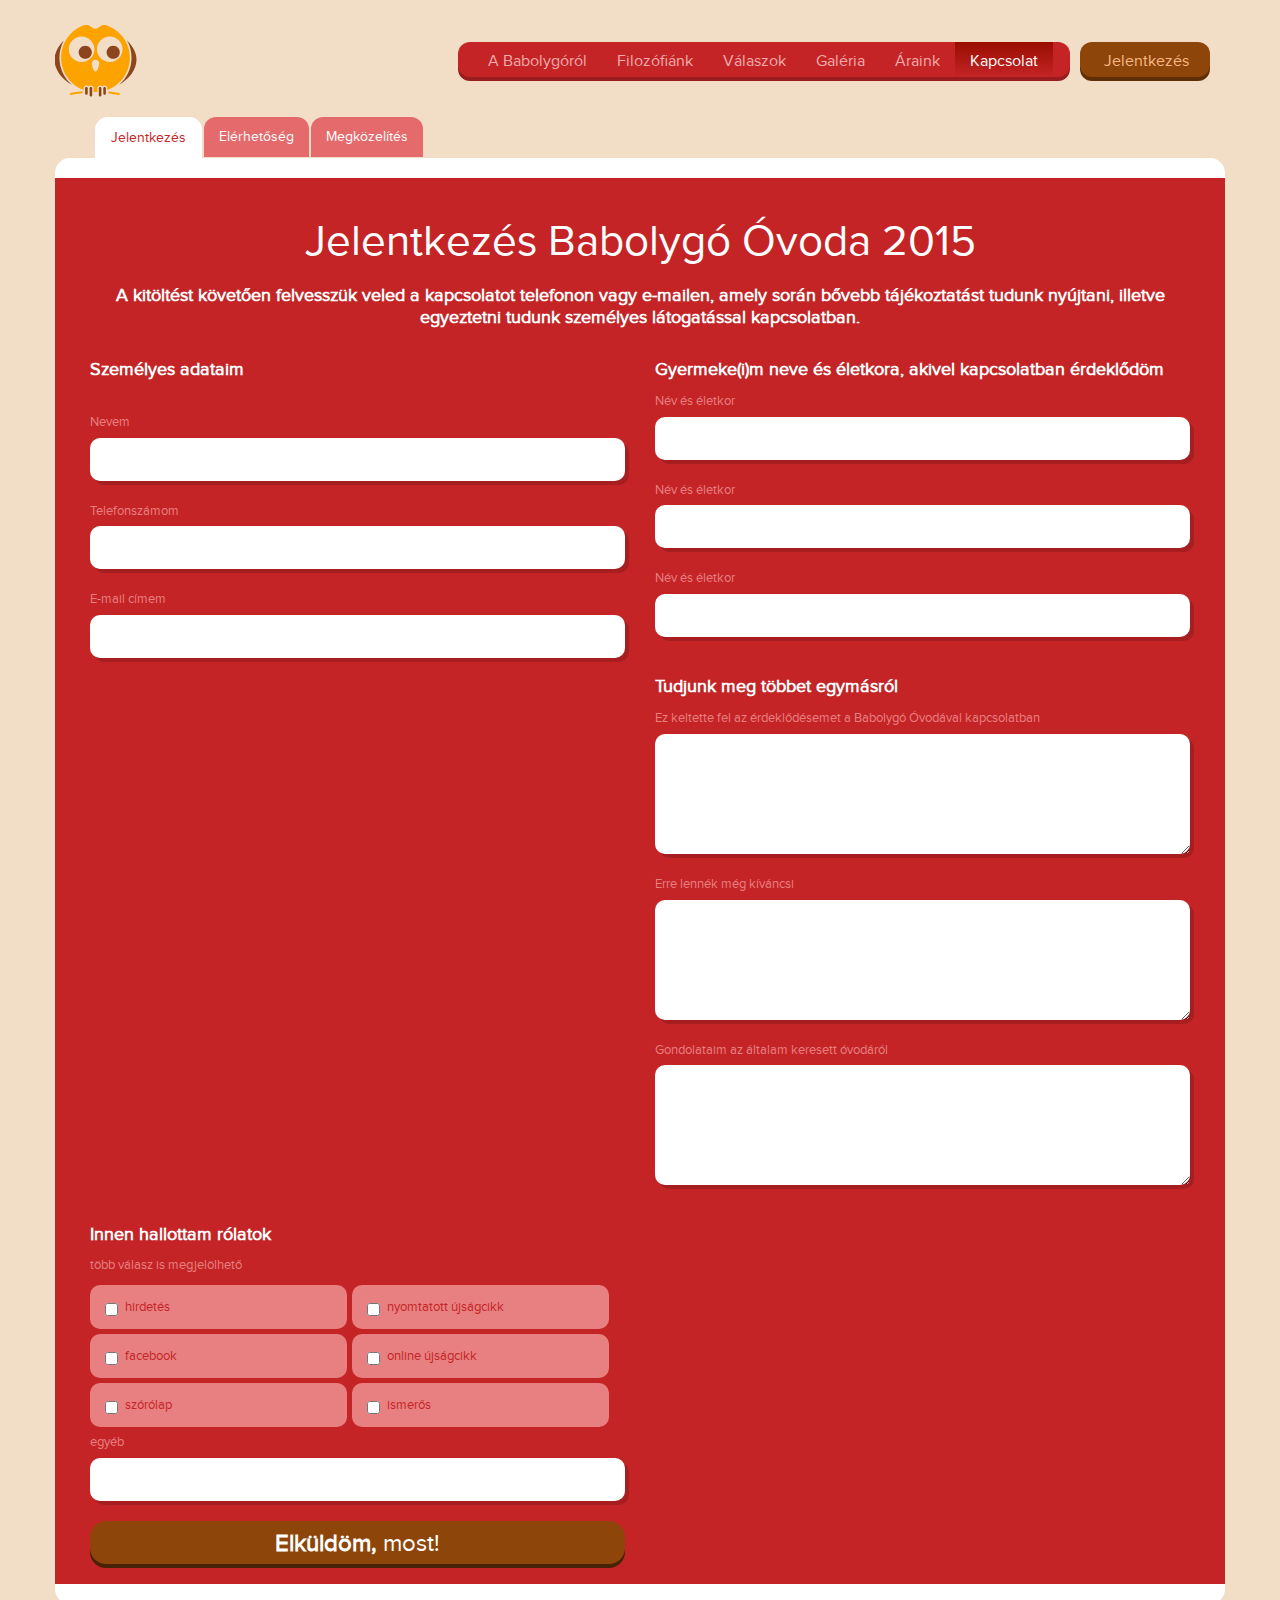
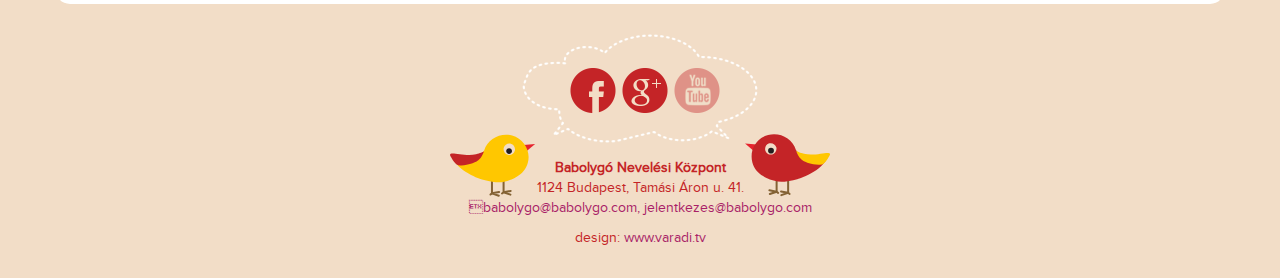
<file: kapcsolat.html>
<!DOCTYPE html>
<html lang="en">
  <head>
    <meta charset="utf-8">
    <meta http-equiv="X-UA-Compatible" content="IE=edge">
    <meta name="viewport" content="width=device-width, initial-scale=1">
    <meta name="description" content="Online formanyomtatv&aacute;nyunk seg&iacute;ts&eacute;g&eacute;vel jelentkezhet &oacute;vod&aacute;nkba. Adja meg el&eacute;rhet&#337;s&eacute;g&eacute;t, &eacute;s mi felvessz&uuml;k &Ouml;nnel a kapcsolatot.">
    <link rel="author" href="https://plus.google.com/u/0/107049021056428912119/posts"/>
    <link rel="publisher" href="https://plus.google.com/u/0/b/116960354102312416205/116960354102312416205/about"/>
    <title>Jelentkezés | Elérhetőség | Megközelítés | babolygo.com</title>
    <link href="css/bootstrap.min.css" rel="stylesheet">
    <link href="css/custom.css" rel="stylesheet">
    <script type="text/javascript">

  var _gaq = _gaq || [];
  _gaq.push(['_setAccount', 'UA-10255275-5']);
  _gaq.push(['_trackPageview']);

  (function() {
    var ga = document.createElement('script'); ga.type = 'text/javascript'; ga.async = true;
    ga.src = ('https:' == document.location.protocol ? 'https://ssl' : 'http://www') + '.google-analytics.com/ga.js';
    var s = document.getElementsByTagName('script')[0]; s.parentNode.insertBefore(ga, s);
  })();
</script>
  </head>
  <body>
 <!--navigation starts-->
     <div class="container-fluid">
         <div class="container">
<div class="row">
      <nav class="navbar navbar-default" role="navigation">
            <div class="navbar-header">
               <a href="index.html"><img class="logo"  src="images/babolygo-logo-fall.svg" width="82" height="72" alt="Babolygó Magánóvoda és Családi Napközi"/></a>                <button type="button" class="navbar-toggle" data-toggle="collapse" data-target="#collapse">
                    <span class="sr-only">Toggle navigation</span>
                    <span class="icon-bar"></span>
                    <span class="icon-bar"></span>
                    <span class="icon-bar"></span>
                    <span class="icon-bar"></span>
                </button>
        </div>
            <div class="collapse navbar-collapse" id="collapse">
               <ul class="nav navbar-nav navbar-right jelentkezes hidden-xs hidden-sm">
              <li><a href="kapcsolat.html">Jelentkezés</a></li>
              </ul>
            	<ul class="nav navbar-nav navbar-right">
                	<li><a href="A-babolygorol.html">A Babolygóról</a></li>
                    <li><a href="Filozofiank.html">Filozófiánk</a></li>
                    <li><a href="Valaszok.html">Válaszok</a></li>
                    <li><a href="Galeria.html">Galéria</a></li>
                    <li><a href="Araink.html">Áraink</a></li>
                    <li class="active"><a href="kapcsolat.html">Kapcsolat</a></li>
              </ul>
            </div>  
      </nav>
        </div>         </div>
  </div>
  <!--navigation ends-->
    <div class="container">
<ul class="nav nav-tabs responsive" id="myTab">
	<li class="active"><a href="#jelentkezes">Jelentkezés</a></li>
	<li><a href="#elerhetoseg">Elérhetőség</a></li>
	<li><a href="#megkozelites">Megközelítés</a></li>
</ul>

<div class="tab-content responsive">
  <div class="tab-pane fade in active" id="jelentkezes">
  <!--tab content jelentkezes starts-->
    <div class="row content">
    <div class="row whiteBg">
     <div class="row redBg">
         <h1 class="hidden-xs">Jelentkezés Babolygó Óvoda 2015</h1>
          <h2 class="hidden-xs text-center">A kitöltést követően felvesszük veled a kapcsolatot telefonon vagy e-mailen, amely során bővebb tájékoztatást tudunk nyújtani, illetve egyeztetni tudunk személyes látogatással kapcsolatban.</h2>
    <div class="col-xs-12 col-sm-6 col-md-6 col-lg-6">
    <h2>Személyes adataim</h2>
    <form name="contactform" method="post" action="http://www.babolygo.com/mailTrainingOK.php"  role="form">
      <div class="form-group first">
    <label for="name">Nevem</label>
    <input name="name" type="text" class="form-control" id="exampleInputEmail1" >
  </div>
  <div class="form-group">
    <label for="phoneContact">Telefonszámom</label>
    <input name="phoneContact" type="tel" class="form-control" id="exampleInputPassword1" >
  </div>
    <div class="form-group">
    <label for="email">E-mail címem</label>
    <input name="email" type="email" class="form-control" id="exampleInputPassword1" >
  </div>
    </div>
    <div class="col-xs-12 col-sm-6 col-md-6 col-lg-6 ">
    <h2>Gyermeke(i)m neve és életkora, akivel kapcsolatban érdeklődöm</h2>
  <div class="form-group">
    <label for="kidone">Név és életkor</label>
    <input name="kidone"  type="text" class="form-control" id="exampleInputEmail1" >
  </div>
  <div class="form-group">
    <label for="exampleInputPassword1">Név és életkor</label>
    <input name="kidtwo"  type="text" class="form-control" id="exampleInputPassword1" >
  </div>
    <div class="form-group">
    <label for="kidthree">Név és életkor</label>
    <input name="kidthree" type="text" class="form-control" id="exampleInputPassword1" >
  </div>
    </div>
        <div class="col-xs-12 col-sm-6 col-md-6 col-lg-6">
            <h2>Tudjunk meg többet egymásról</h2>
					<div class="form-group">
						   <label for="name">Ez keltette fel az érdeklődésemet 
a Babolygó Óvodával kapcsolatban</label>
						   <textarea name="textarea2" class="form-control" rows="3"></textarea>
  					</div>
                    <div class="form-group">
						   <label for="name">Erre lennék még kíváncsi </label>
						   <textarea name="textarea" class="form-control" rows="3"></textarea>
  					</div>
					<div class="form-group">
						   <label for="name">Gondolataim az általam keresett óvodáról</label>
						   <textarea name="textarea3" class="form-control" rows="3"></textarea>
  					</div>
  </div>
        <div class="col-xs-12 col-sm-6 col-md-6 col-lg-6">
<h2>Innen hallottam rólatok</h2>
<p class="MoreAnswer">több válasz is megjelölhető </p>
<div class="survey">
<label class="checkbox-inline">
  <input type="checkbox" name="hirdetes" id="hirdetes" value="hirdetes" /> hirdetés
</label>
</div>
<div class="survey">
<label class="checkbox-inline">
  <input type="checkbox"  name="printujsag" id="printujsag" value="printujsag" /> nyomtatott újságcikk
</label>
</div>
<div class="survey">
<label class="checkbox-inline">
  <input type="checkbox" name="facebook" id="facebook" value="facebook" /> facebook
</label>
</div>
<div class="survey">
<label class="checkbox-inline">
  <input type="checkbox" name="onlineujsag" id="onlineujsag" value="onlineujsag" /> online újságcikk
</label>
</div>
<div class="survey">
<label class="checkbox-inline">
  <input type="checkbox" name="szorolap" id="szorolap" value="szorolap" /> szórólap
</label>
</div>
<div class="survey">
<label class="checkbox-inline">
  <input type="checkbox" name="ismeros" id="ismeros" value="ismeros" /> ismerős
</label>
</div>
      <div class="form-group">
    <label for="egyeb">egyéb</label>
    <input name="egyeb" type="email" class="form-control" id="egyeb">
  </div>
  <button type="submit" class="btn btn-default" ><strong>Elküldöm,</strong> most!</button>
  </form>
</div>
</div>
       </div> </div> 
<!--tab jelentkezes ends--> 
  </div>
  <div class="tab-pane fade" id="elerhetoseg">
    <!--tab content elerhetoseg starts-->
    <div class="row content">
    <div class="row whiteBg">
    <div class="titleCenter hidden-xs"><h1>Elérhetőség</h1></div>
    <div class="col-xs-12 col-sm-6 col-md-6 col-lg-6 marginUp"> <a href="https://www.google.com/maps/place/Babolygó+-+Magánóvoda+és+Családi+Napközi/@47.49443,19.001344,17z/data=!3m1!4b1!4m15!1m12!4m11!1m3!2m2!1d18.9987101!2d47.4977935!1m6!1m2!1s0x4741de8f0e704389:0xdfabe644b8f51a9f!2zQmFib2x5Z8OzIC0gw5N2b2RhIMOpcyBDc2Fsw6FkaSBOYXBrw7Z6aSwgMTEyNCBCdWRhcGVzdCwgVGFtw6FzaSDDgXJvbiB1dGNhIDQxLCBIdW5nYXJ5!2m2!1d19.001344!2d47.49443!3m1!1s0x4741de8f0e704389:0xdfabe644b8f51a9f" target="_blank"><img class="img-responsive center-block" src="images/googlemaps_thumbnail.png" width="153" height="152" alt=""/></a>
<h1><strong>Babolygó magánóvoda</strong></h1>
       <p>A Budapest 1124, Tamási Áron u. 41.</p>
<p>
<strong>e-mail:</strong> <br>
<a href="mailto:babolygo@babolygo.com">babolygo@babolygo.com</a><br>
<a href="mailto:jelentkezes@babolygo.com">jelentkezes@babolygo.com</a> </p>
<p><strong>Nyitva tartás:</strong><br>
Hétfőtől péntekig: 8.00 - 17.00 </p>
    </div>
    <div class="col-xs-12 col-sm-6 col-md-6 col-lg-6 marginUp">
        <img class="img-responsive center-block" src="images/diagyorgyi_thumbnail.png" width="153" height="152" alt=""/>
        <h1><strong>Anga Györgyi</strong></h1>
        <p>Telefonszám: +36 20 527 1980</p>
      <h1><strong>Simor Diána</strong></h1>
        <p>Telefonszám: +36 20 466 0884</p>
    </div>
 </div>
       </div> 
<!--tab elerhetoseg ends--> 
  </div> 
  <div class="tab-pane fade" id="megkozelites">
      <!--tab content megkozelites starts-->
    <div class="row content">
    <div class="row whiteBg">
    <div class="titleCenter hidden-xs"><h1>Megözelítés</h1></div>
    <div class="col-xs-12 col-sm-6 col-md-6 col-lg-6 marginUp">
    <img class="img-responsive center-block" src="images/nophoto_thumbnail.png" width="153" height="152" alt=""/>
       <p> </p>
    </div>
    <div class="col-xs-12 col-sm-6 col-md-6 col-lg-6 marginUp">
        <img class="img-responsive center-block" src="images/nophoto_thumbnail.png" width="153" height="152" alt=""/>
<!--      <h1><strong>Verselés, mesélés, drámajáték</strong></h1>
        <p>A csendes pihenőt minden nap mesélés előzi meg. A csoportok polcain gondosan válogatott mesés és verses kötetek, képes lapozgatók kapnak helyet.</p>
          <p>A feldolgozott versek, mesék hangulata, tematikája kapcsolódik az adott időszak tartalmaihoz, a csoportban felmerülő aktuális élethelyzetekhez. Klasszikus és kortárs szerzők művei egyaránt szerepelnek. Egy-egy mese elmélyültebb átélését bábozással, dramatizálással, szerepjátékkal segítjük.</p>-->
    </div>
 </div>
     <div class="row whiteBg">
    <p class="text-center">Hamarosan felkerül a tartalom</p>
    </div>

       </div> 
<!--tab megkozelites ends--> 
  </div>
</div>
    </div> 
    <!-- /container -->
    <div class="container">
      <div class="row footer">
        <div class="col-xs-12 col-sm-12 col-md-12 col-lg-12">
        <img src="images/footerSocialCloud-fall.png" alt="" width="236" height="109" usemap="#Map" class="center-block img-responsive"/>
        <map name="Map">
          <area shape="rect" coords="46,27,94,82" href="https://www.facebook.com/babolygomaganovoda" target="_blank">
          <area shape="rect" coords="93,24,148,83" href="https://plus.google.com/u/0/b/116960354102312416205/116960354102312416205/about" target="_blank">
        </map>
<p class="text-center"><strong>Babolygó Nevelési Központ</strong><br>
            1124 Budapest, Tamási Áron u. 41.<br>
            <a href="mailto:babolygo@babolygo.com">babolygo@babolygo.com,</a>  <a href="mailto:jelentkezes@babolygo.com">jelentkezes@babolygo.com</a></p>
            <p class="text-center">design: <a href="http://www.varadi.tv" target="_blank">www.varadi.tv</a></p>
        </div>
      </div>
    </div>

    <script src="https://ajax.googleapis.com/ajax/libs/jquery/1.9.1/jquery.min.js"></script>
    <script src="js/bootstrap.min.js"></script>
    <script src="js/responsive-tabs.js"></script>
    <script type="text/javascript">
      $( '#myTab a' ).click( function ( e ) {
        e.preventDefault();
        $( this ).tab( 'show' );
      } );

      ( function( $ ) {
          // Test for making sure event are maintained
          fakewaffle.responsiveTabs( [ 'xs' ] );
      } )( jQuery );

    </script>

  </body>
</html>
</file>
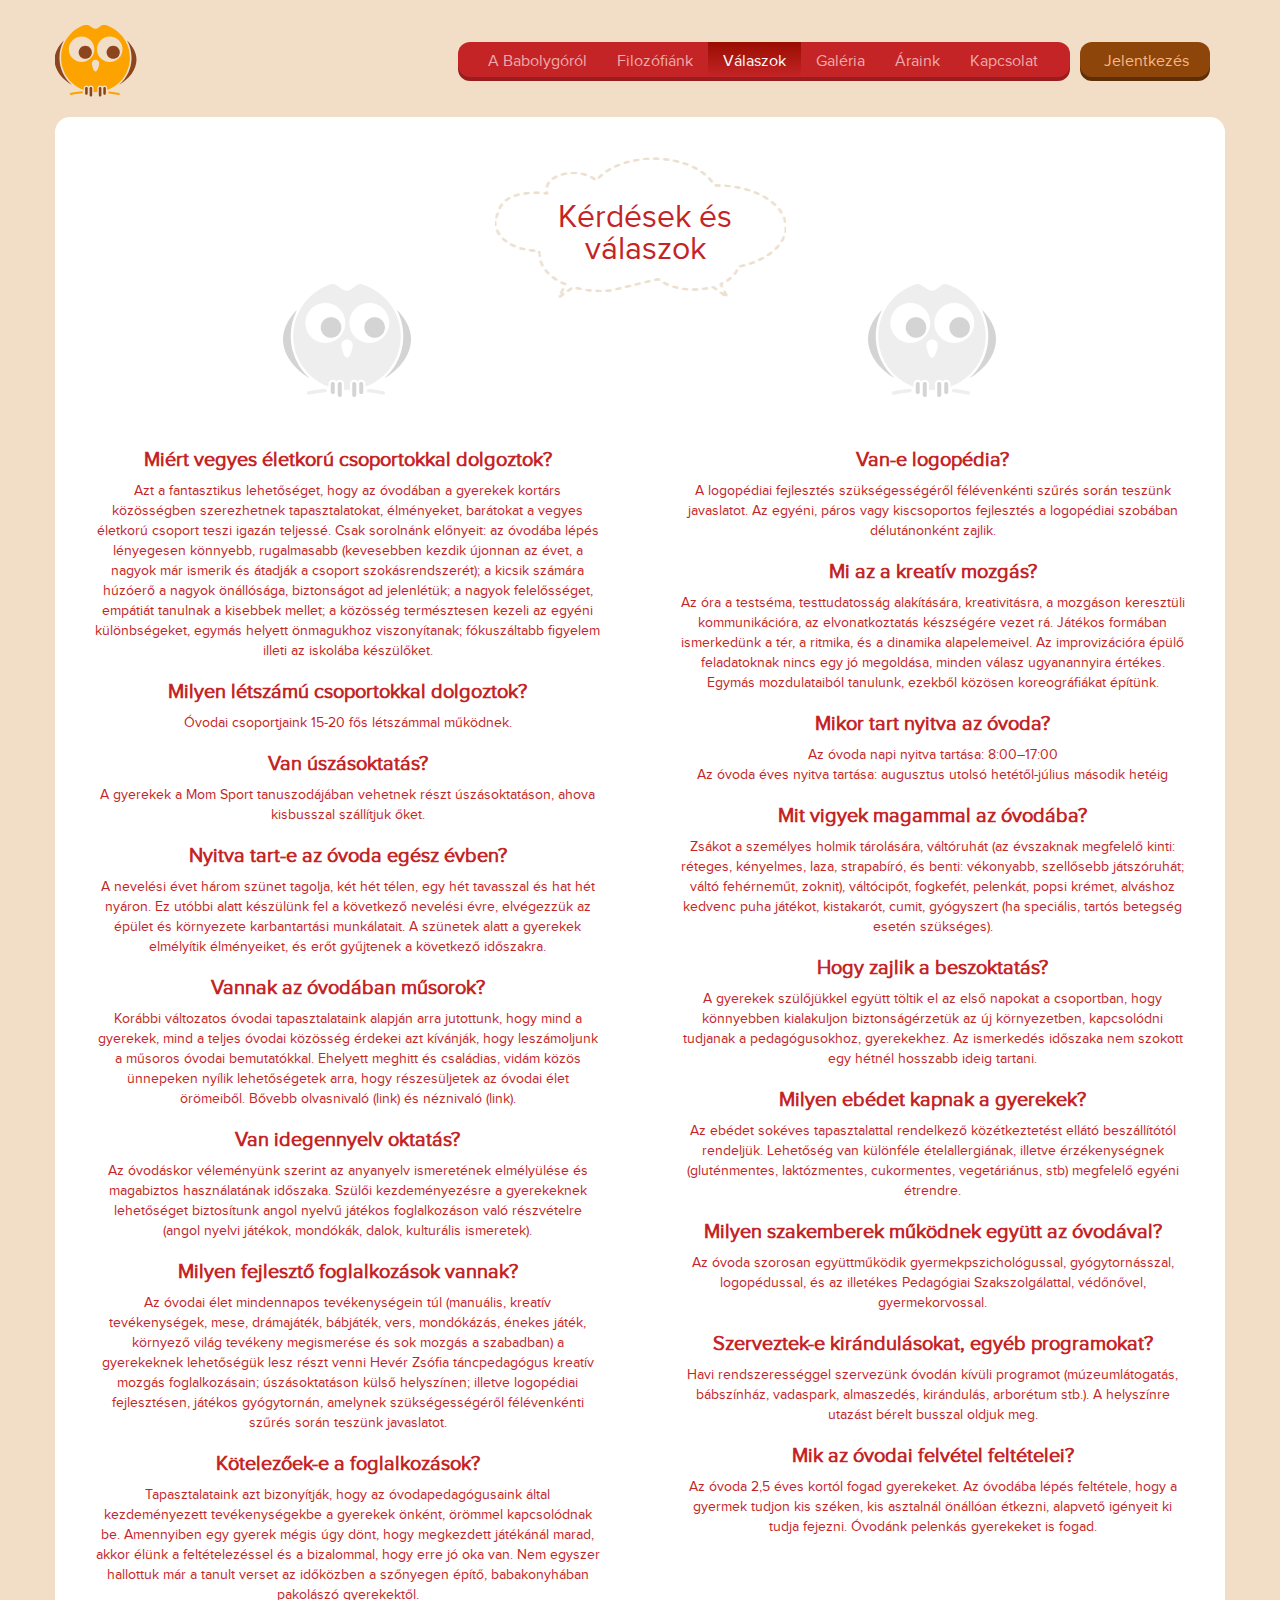
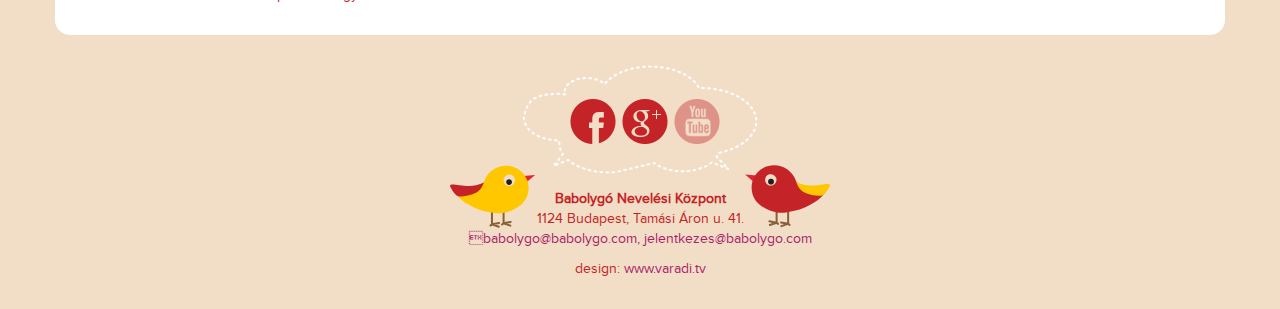
<file: Valaszok.html>
<!DOCTYPE html>
<html lang="en">
  <head>
    <meta charset="utf-8">
    <meta http-equiv="X-UA-Compatible" content="IE=edge">
    <meta name="viewport" content="width=device-width, initial-scale=1">
     <meta name="description" content="A Babolyg&oacute;ban szakk&eacute;pzett &eacute;s lelkes &oacute;v&oacute;n&#337;k &eacute;s dadusok v&aacute;rj&aacute;k a gyerekeket. Hissz&uuml;k, hogy a kicsiknek a szeretteljes, odaad&oacute; gondoskod&aacute;s a legfontosabb. Babolygo.com">
    <link rel="author" href="https://plus.google.com/u/0/107049021056428912119/posts"/>
    <link rel="publisher" href="https://plus.google.com/u/0/b/116960354102312416205/116960354102312416205/about"/>
    <title>Kérdések és válaszok óvodánk működéséről | babolygo.com</title>
    <link href="css/bootstrap.min.css" rel="stylesheet">
    <link href="css/custom.css" rel="stylesheet">
    <script type="text/javascript">

  var _gaq = _gaq || [];
  _gaq.push(['_setAccount', 'UA-10255275-5']);
  _gaq.push(['_trackPageview']);

  (function() {
    var ga = document.createElement('script'); ga.type = 'text/javascript'; ga.async = true;
    ga.src = ('https:' == document.location.protocol ? 'https://ssl' : 'http://www') + '.google-analytics.com/ga.js';
    var s = document.getElementsByTagName('script')[0]; s.parentNode.insertBefore(ga, s);
  })();
</script>
  </head>
  <body>
 <!--navigation starts-->
     <div class="container-fluid">
         <div class="container">
<div class="row">
      <nav class="navbar navbar-default" role="navigation">
            <div class="navbar-header">
               <a href="index.html"><img class="logo"  src="images/babolygo-logo-fall.svg" width="82" height="72" alt="Babolygó Magánóvoda és Családi Napközi"/></a>                <button type="button" class="navbar-toggle" data-toggle="collapse" data-target="#collapse">
                    <span class="sr-only">Toggle navigation</span>
                    <span class="icon-bar"></span>
                    <span class="icon-bar"></span>
                    <span class="icon-bar"></span>
                    <span class="icon-bar"></span>
                </button>
        </div>
            <div class="collapse navbar-collapse" id="collapse">
               <ul class="nav navbar-nav navbar-right jelentkezes hidden-xs hidden-sm">
              <li><a href="kapcsolat.html">Jelentkezés</a></li>
              </ul>
            	<ul class="nav navbar-nav navbar-right">
                	<li><a href="A-babolygorol.html">A Babolygóról</a></li>
                    <li><a href="Filozofiank.html">Filozófiánk</a></li>
                    <li class="active"><a href="Valaszok.html">Válaszok</a></li>
                    <li><a href="Galeria.html">Galéria</a></li>
                    <li><a href="Araink.html">Áraink</a></li>
                    <li><a href="kapcsolat.html">Kapcsolat</a></li>
              </ul>
            </div>  
      </nav>
        </div>         </div>
  </div>
  <!--navigation ends-->
    <div class="container">
    <div class="row content noTab">
    <div class="row whiteBg">
    <div class="titleCenter hidden-xs"><h1>Kérdések és válaszok</h1></div>
    <div class="col-xs-12 col-sm-6 col-md-6 col-lg-6 marginUp">
    <img class="img-responsive center-block" src="images/nophoto_thumbnail.png" width="153" height="152" alt=""/>
	<h1><strong>Miért vegyes életkorú csoportokkal dolgoztok?</strong></h1>
	<p>Azt a fantasztikus lehetőséget, hogy az óvodában a gyerekek kortárs közösségben szerezhetnek tapasztalatokat, élményeket, barátokat a vegyes életkorú csoport teszi igazán teljessé. Csak sorolnánk előnyeit: az óvodába lépés lényegesen könnyebb, rugalmasabb (kevesebben kezdik újonnan az évet, a nagyok már ismerik és átadják a csoport szokásrendszerét); a kicsik számára húzóerő a nagyok önállósága, biztonságot ad jelenlétük; a nagyok felelősséget, empátiát tanulnak a kisebbek mellet; a közösség természtesen kezeli az egyéni különbségeket, egymás helyett önmagukhoz viszonyítanak; fókuszáltabb figyelem illeti az iskolába készülőket.
</p>
	<h1><strong>Milyen létszámú csoportokkal dolgoztok?</strong></h1>
	<p>Óvodai csoportjaink 15-20 fős létszámmal működnek.</p>
	<h1><strong>Van úszásoktatás?</strong></h1>
	<p>A gyerekek a Mom Sport tanuszodájában vehetnek részt úszásoktatáson, ahova kisbusszal szállítjuk őket.  </p>
	<h1><strong>Nyitva tart-e az óvoda egész évben?</strong></h1>
	<p>A nevelési évet három szünet tagolja, két hét télen, egy hét tavasszal és hat hét nyáron. Ez utóbbi alatt készülünk fel a következő nevelési évre, elvégezzük az épület és környezete karbantartási munkálatait. A szünetek alatt a gyerekek elmélyítik élményeiket, és erőt gyűjtenek a következő időszakra.</p>
	<h1><strong>Vannak az óvodában műsorok?</strong></h1>
	<p>Korábbi változatos óvodai tapasztalataink alapján arra jutottunk, hogy mind a gyerekek, mind a teljes óvodai közösség érdekei azt kívánják, hogy leszámoljunk a műsoros óvodai bemutatókkal. Ehelyett meghitt és családias, vidám közös ünnepeken nyílik lehetőségetek arra, hogy részesüljetek az óvodai élet örömeiből. Bővebb olvasnivaló (link) és néznivaló (link).</p>
	<h1><strong>Van idegennyelv oktatás?</strong></h1>
	<p>Az óvodáskor véleményünk szerint az anyanyelv ismeretének elmélyülése és magabiztos használatának időszaka. Szülői kezdeményezésre a gyerekeknek lehetőséget biztosítunk angol nyelvű játékos foglalkozáson való részvételre (angol nyelvi játékok, mondókák, dalok, kulturális ismeretek).</p>
	<h1><strong>Milyen fejlesztő foglalkozások vannak?</strong></h1>
	<p>Az óvodai élet mindennapos tevékenységein túl (manuális, kreatív tevékenységek, mese, drámajáték, bábjáték, vers, mondókázás, énekes játék, környező világ tevékeny megismerése és sok mozgás a szabadban) a gyerekeknek lehetőségük lesz részt venni Hevér Zsófia táncpedagógus kreatív mozgás foglalkozásain; úszásoktatáson külső helyszínen; illetve logopédiai fejlesztésen, játékos gyógytornán, amelynek szükségességéről félévenkénti szűrés során teszünk javaslatot.</p>
	<h1><strong>Kötelezőek-e a foglalkozások?</strong></h1>
	<p>Tapasztalataink azt bizonyítják, hogy az óvodapedagógusaink által kezdeményezett tevékenységekbe a gyerekek önként, örömmel kapcsolódnak be. Amennyiben egy gyerek mégis úgy dönt, hogy megkezdett játékánál marad, akkor élünk a feltételezéssel és a bizalommal, hogy erre jó oka van. Nem egyszer hallottuk már a tanult verset az időközben a szőnyegen építő, babakonyhában pakolászó gyerekektől.</p>
    </div>
    <div class="col-xs-12 col-sm-6 col-md-6 col-lg-6 marginUp">
        <img class="img-responsive center-block" src="images/nophoto_thumbnail.png" width="153" height="152" alt=""/>
	<h1><strong>Van-e logopédia?</strong></h1>
	<p>A logopédiai fejlesztés szükségességéről félévenkénti szűrés során teszünk javaslatot. Az egyéni, páros vagy kiscsoportos fejlesztés a logopédiai szobában délutánonként zajlik.
</p>
	<h1><strong>Mi az a kreatív mozgás?</strong></h1>
	<p>Az óra a testséma, testtudatosság alakítására, kreativitásra, a mozgáson keresztüli kommunikációra, az elvonatkoztatás készségére vezet rá. Játékos formában ismerkedünk a tér, a ritmika, és a dinamika alapelemeivel. Az improvizációra épülő feladatoknak nincs egy jó megoldása, minden válasz ugyanannyira értékes. Egymás mozdulataiból tanulunk, ezekből közösen koreográfiákat építünk.</p>
	<h1><strong>Mikor tart nyitva az óvoda?</strong></h1>
	<p>Az óvoda napi nyitva tartása: 8:00–17:00<br>
Az óvoda éves nyitva tartása: augusztus utolsó hetétől-július második hetéig</p>
	<h1><strong>Mit vigyek magammal az óvodába?</strong></h1>
	<p>Zsákot a személyes holmik tárolására, váltóruhát (az évszaknak megfelelő kinti: réteges, kényelmes, laza, strapabíró, és benti: vékonyabb, szellősebb játszóruhát; váltó fehérneműt, zoknit), váltócipőt, fogkefét, pelenkát, popsi krémet, alváshoz kedvenc puha játékot, kistakarót, cumit, gyógyszert (ha speciális, tartós betegség esetén szükséges).</p>
	<h1><strong>Hogy zajlik a beszoktatás?</strong></h1>
	<p>A gyerekek szülőjükkel együtt töltik el az első napokat a csoportban, hogy könnyebben kialakuljon biztonságérzetük az új környezetben, kapcsolódni tudjanak a pedagógusokhoz, gyerekekhez. Az ismerkedés időszaka nem szokott egy hétnél hosszabb ideig tartani.</p>
	<h1><strong>Milyen ebédet kapnak a gyerekek?</strong></h1>
	<p>Az ebédet sokéves tapasztalattal rendelkező közétkeztetést ellátó beszállítótól rendeljük. Lehetőség van különféle ételallergiának, illetve érzékenységnek (gluténmentes, laktózmentes, cukormentes, vegetáriánus, stb) megfelelő egyéni étrendre.</p>
	<h1><strong>Milyen szakemberek működnek 
együtt az óvodával?</strong></h1>
	<p>Az óvoda szorosan együttműködik gyermekpszichológussal, gyógytornásszal, logopédussal, és az illetékes Pedagógiai Szakszolgálattal, védőnővel, gyermekorvossal.</p>
	<h1><strong>Szerveztek-e kirándulásokat, egyéb programokat?</strong></h1>
	<p>Havi rendszerességgel szervezünk óvodán kívüli programot (múzeumlátogatás, bábszínház, vadaspark, almaszedés, kirándulás, arborétum stb.). A helyszínre utazást bérelt busszal oldjuk meg.</p>
    	<h1><strong>Mik az óvodai felvétel feltételei?</strong></h1>
	<p>Az óvoda 2,5 éves kortól fogad gyerekeket. Az óvodába lépés feltétele, hogy a gyermek tudjon kis széken, kis asztalnál önállóan étkezni, alapvető igényeit ki tudja fejezni. Óvodánk pelenkás gyerekeket is fogad.</p>

    </div>
  </div>
</div>
    </div> 
    <!-- /container -->
    <div class="container">
      <div class="row footer">
        <div class="col-xs-12 col-sm-12 col-md-12 col-lg-12">
        <img src="images/footerSocialCloud-fall.png" alt="" width="236" height="109" usemap="#Map" class="center-block img-responsive"/>
        <map name="Map">
          <area shape="rect" coords="46,27,94,82" href="https://www.facebook.com/babolygomaganovoda" target="_blank">
          <area shape="rect" coords="93,24,148,83" href="https://plus.google.com/u/0/b/116960354102312416205/116960354102312416205/about" target="_blank">
        </map>
<p class="text-center"><strong>Babolygó Nevelési Központ</strong><br>
            1124 Budapest, Tamási Áron u. 41.<br>
            <a href="mailto:babolygo@babolygo.com">babolygo@babolygo.com,</a>  <a href="mailto:jelentkezes@babolygo.com">jelentkezes@babolygo.com</a></p>
            <p class="text-center">design: <a href="http://www.varadi.tv" target="_blank">www.varadi.tv</a></p>
        </div>
      </div>
    </div>

    <script src="https://ajax.googleapis.com/ajax/libs/jquery/1.9.1/jquery.min.js"></script>
    <script src="js/bootstrap.min.js"></script>
    <script src="js/responsive-tabs.js"></script>
    <script type="text/javascript">
      $( '#myTab a' ).click( function ( e ) {
        e.preventDefault();
        $( this ).tab( 'show' );
      } );

      ( function( $ ) {
          // Test for making sure event are maintained
          fakewaffle.responsiveTabs( [ 'xs' ] );
      } )( jQuery );

    </script>

  </body>
</html>
</file>
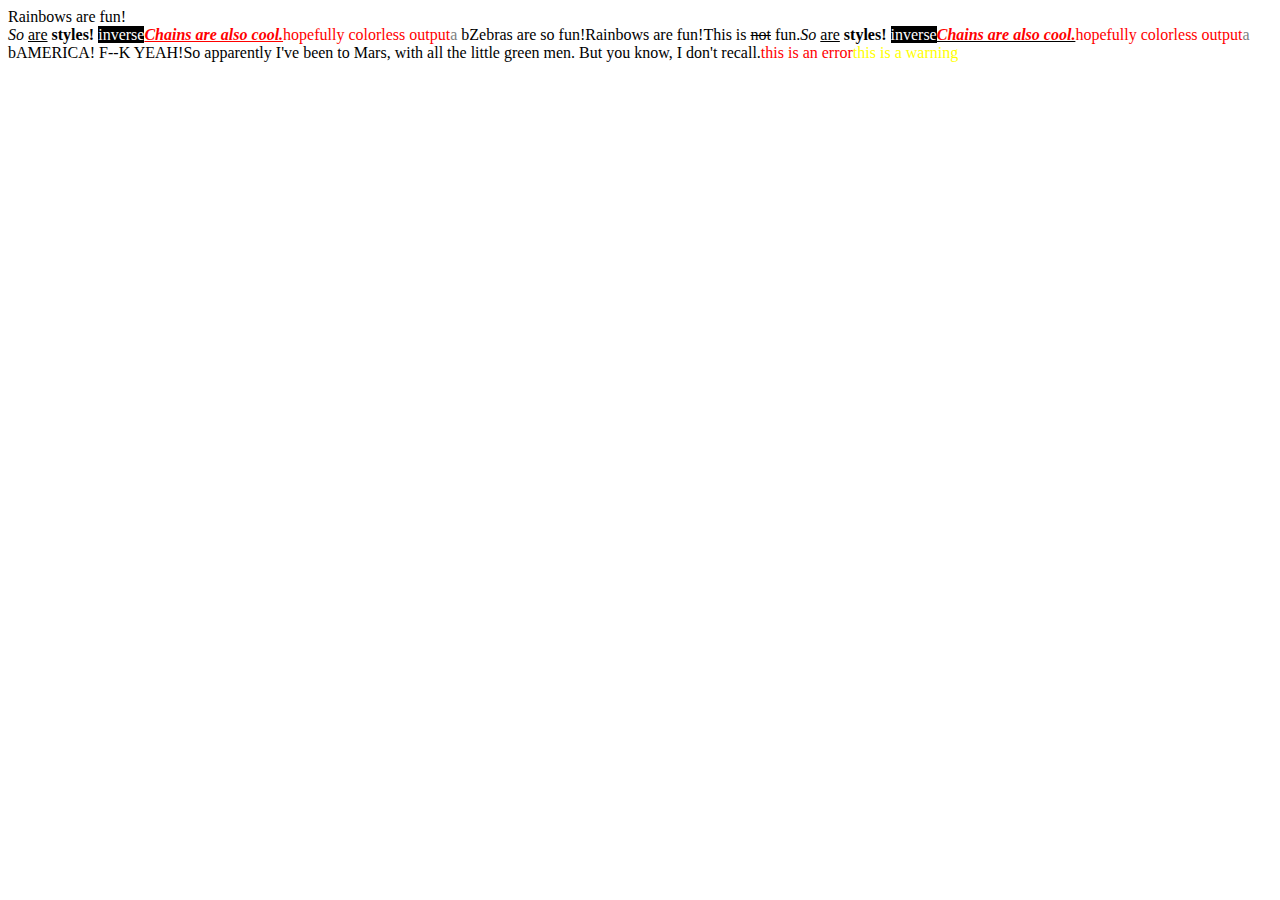
<file: node_modules/grunt/node_modules/colors/example.html>
<!DOCTYPE HTML>
<html lang="en-us">
  <head>
    <meta http-equiv="Content-type" content="text/html; charset=utf-8">
    <title>Colors Example</title>
    <script src="colors.js"></script>
  </head>
  <body>
    <script>

    var test = colors.red("hopefully colorless output");

    document.write('Rainbows are fun!'.rainbow + '<br/>');
    document.write('So '.italic + 'are'.underline + ' styles! '.bold + 'inverse'.inverse); // styles not widely supported
    document.write('Chains are also cool.'.bold.italic.underline.red); // styles not widely supported
    //document.write('zalgo time!'.zalgo);
    document.write(test.stripColors);
    document.write("a".grey + " b".black);

    document.write("Zebras are so fun!".zebra);

    document.write(colors.rainbow('Rainbows are fun!'));
    document.write("This is " + "not".strikethrough + " fun.");

    document.write(colors.italic('So ') + colors.underline('are') + colors.bold(' styles! ') + colors.inverse('inverse')); // styles not widely supported
    document.write(colors.bold(colors.italic(colors.underline(colors.red('Chains are also cool.'))))); // styles not widely supported
    //document.write(colors.zalgo('zalgo time!'));
    document.write(colors.stripColors(test));
    document.write(colors.grey("a") + colors.black(" b"));

    colors.addSequencer("america", function(letter, i, exploded) {
      if(letter === " ") return letter;
      switch(i%3) {
        case 0: return letter.red;
        case 1: return letter.white;
        case 2: return letter.blue;
      }
    });

    colors.addSequencer("random", (function() {
      var available = ['bold', 'underline', 'italic', 'inverse', 'grey', 'yellow', 'red', 'green', 'blue', 'white', 'cyan', 'magenta'];

      return function(letter, i, exploded) {
        return letter === " " ? letter : letter[available[Math.round(Math.random() * (available.length - 1))]];
      };
    })());

    document.write("AMERICA! F--K YEAH!".america);
    document.write("So apparently I've been to Mars, with all the little green men. But you know, I don't recall.".random);

    //
    // Custom themes
    //

    colors.setTheme({
      silly: 'rainbow',
      input: 'grey',
      verbose: 'cyan',
      prompt: 'grey',
      info: 'green',
      data: 'grey',
      help: 'cyan',
      warn: 'yellow',
      debug: 'blue',
      error: 'red'
    });

    // outputs red text
    document.write("this is an error".error);

    // outputs yellow text
    document.write("this is a warning".warn);

    </script>
  </body>
</html>
</file>
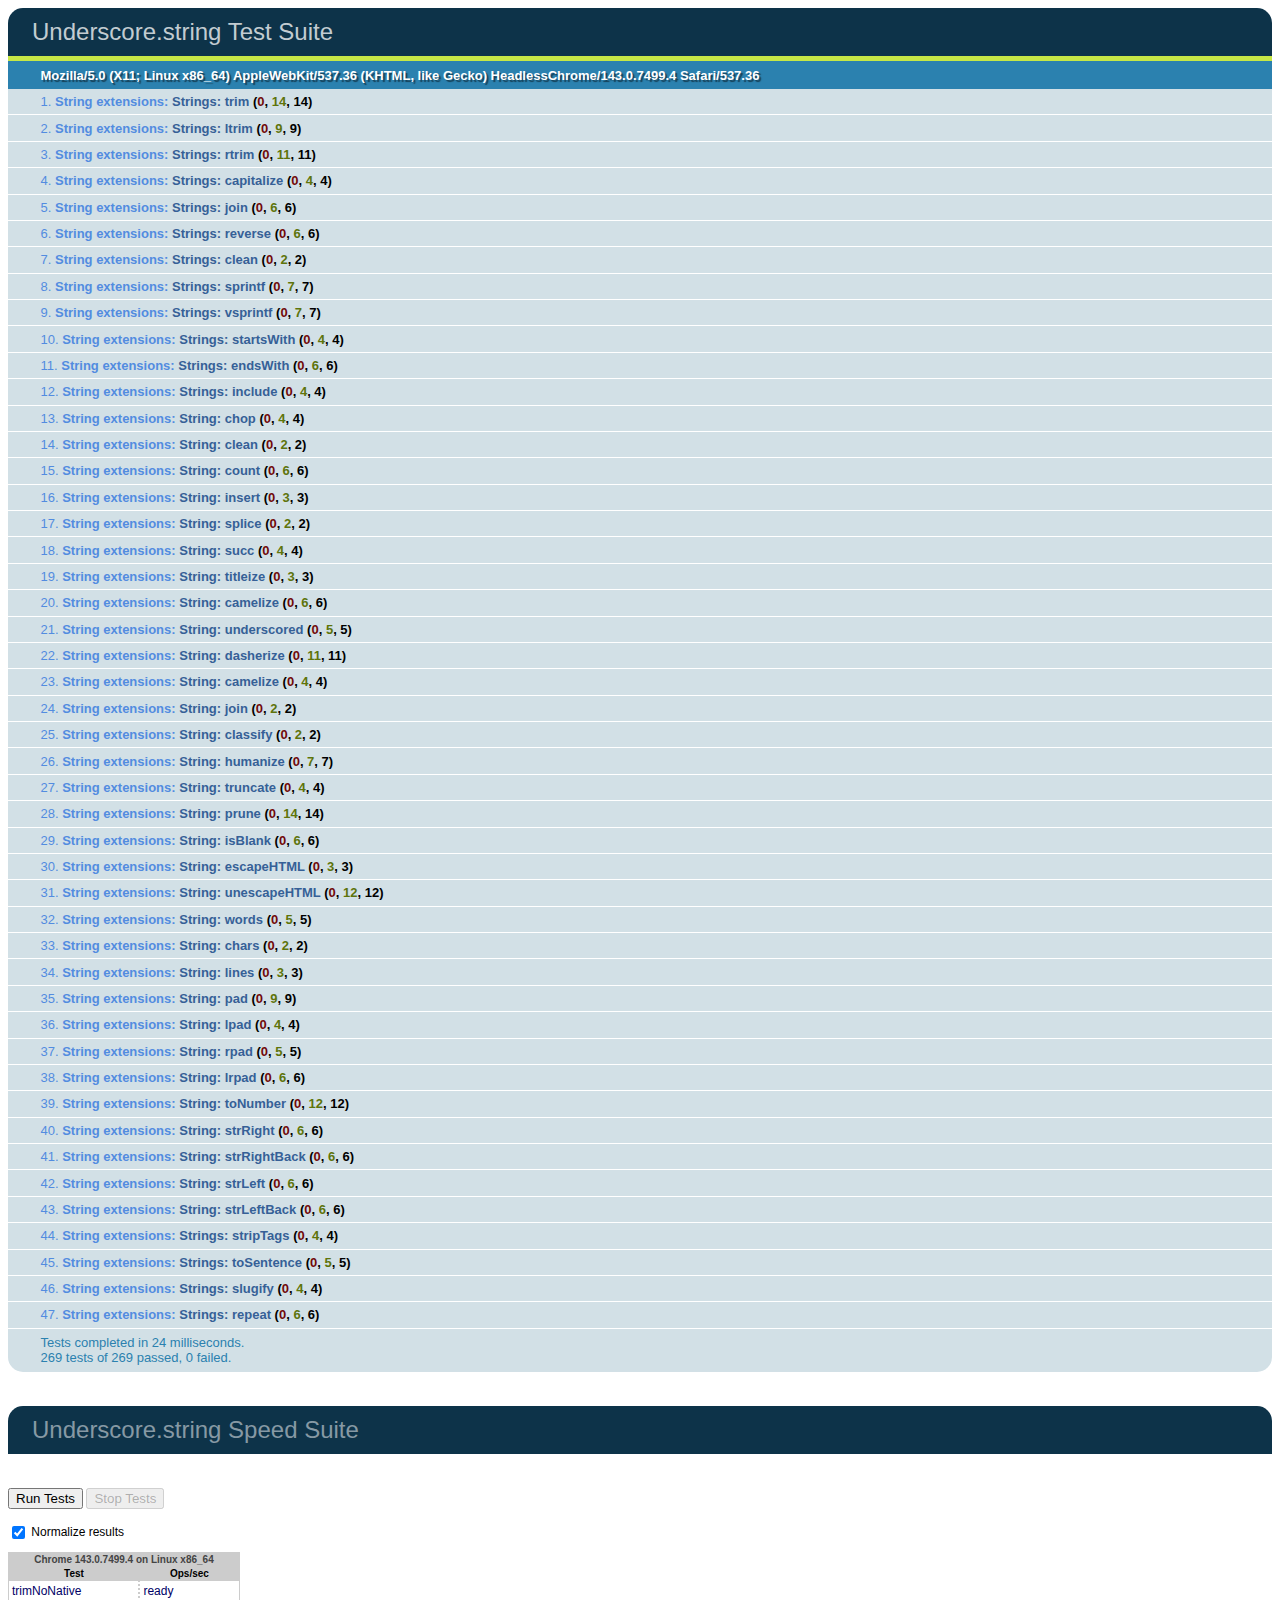
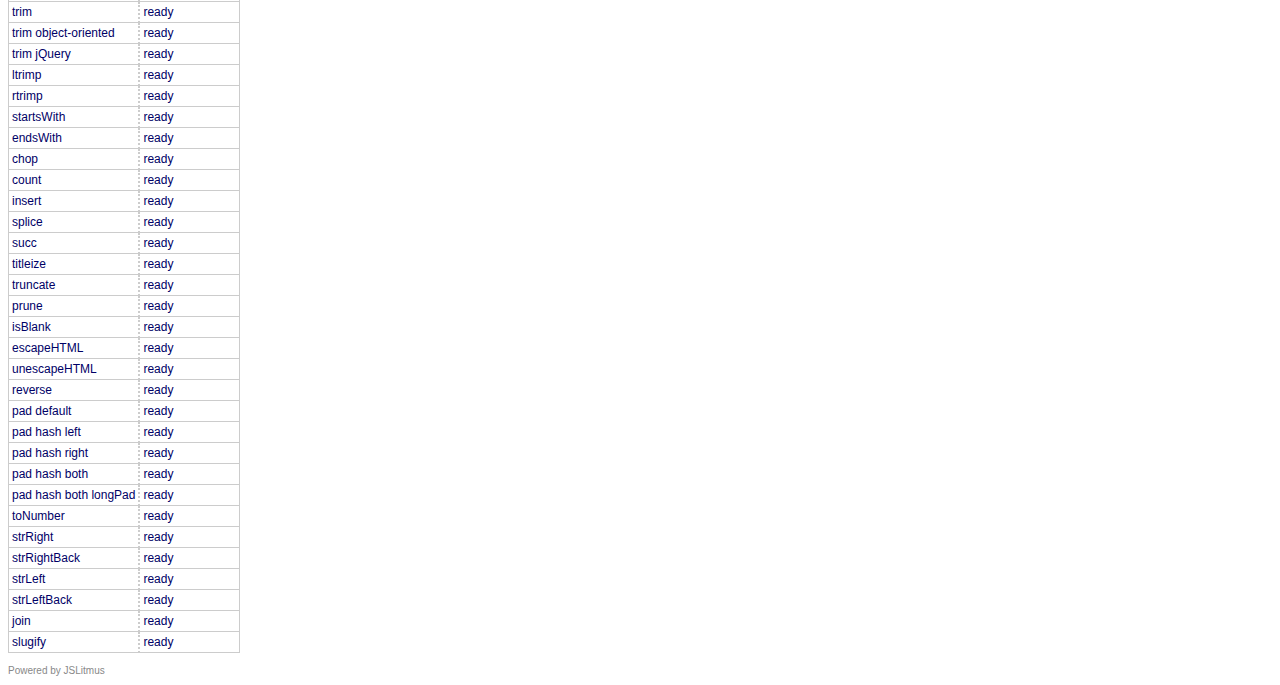
<file: node_modules/grunt/node_modules/underscore.string/test/test.html>
<!DOCTYPE HTML>
<html>
<head>
  <meta charset="utf-8">
  <title>Underscore.strings Test Suite</title>
  <link rel="stylesheet" href="test_underscore/vendor/qunit.css" type="text/css" media="screen" />
  <script type="text/javascript" src="test_underscore/vendor/jquery.js"></script>
  <script type="text/javascript" src="test_underscore/vendor/qunit.js"></script>
  <script type="text/javascript" src="test_underscore/vendor/jslitmus.js"></script>
  <script type="text/javascript" src="underscore.js"></script>
  <script type="text/javascript" src="../lib/underscore.string.js"></script>
  <script type="text/javascript" src="strings.js"></script>
  <script type="text/javascript" src="speed.js"></script>
</head>
<body>
  <h1 id="qunit-header">Underscore.string Test Suite</h1>
  <h2 id="qunit-banner"></h2>
  <h2 id="qunit-userAgent"></h2>
  <ol id="qunit-tests"></ol>
  <br />
  <h1 class="qunit-header">Underscore.string Speed Suite</h1>
  <!-- <h2 class="qunit-userAgent">
    A representative sample of the functions are benchmarked here, to provide
    a sense of how fast they might run in different browsers.
    Each iteration runs on an array of 1000 elements.<br /><br />
    For example, the 'intersect' test measures the number of times you can
    find the intersection of two thousand-element arrays in one second.
  </h2> -->
  <br />
</body>
</html>
</file>
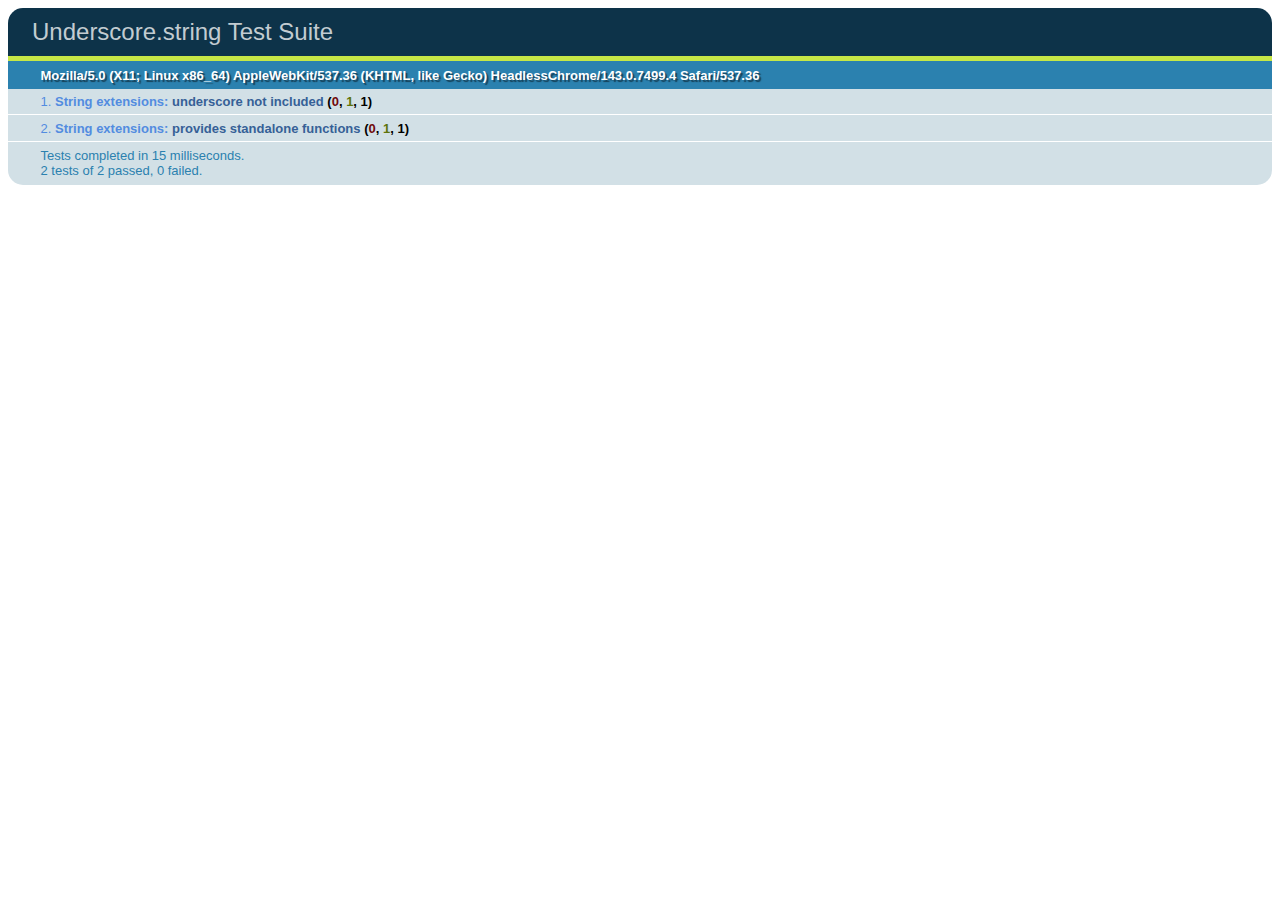
<file: node_modules/grunt/node_modules/underscore.string/test/test_standalone.html>
<!DOCTYPE HTML>
<html>
<head>
  <title>Underscore.strings Test Suite</title>
  <link rel="stylesheet" href="test_underscore/vendor/qunit.css" type="text/css" media="screen" />
  <script type="text/javascript" src="test_underscore/vendor/jquery.js"></script>
  <script type="text/javascript" src="test_underscore/vendor/qunit.js"></script>
  <script type="text/javascript" src="../lib/underscore.string.js"></script>
  <script type="text/javascript" src="strings_standalone.js"></script>

</head>
<body>
  <h1 id="qunit-header">Underscore.string Test Suite</h1>
  <h2 id="qunit-banner"></h2>
  <h2 id="qunit-userAgent"></h2>
  <ol id="qunit-tests"></ol>
</body>
</html>
</file>
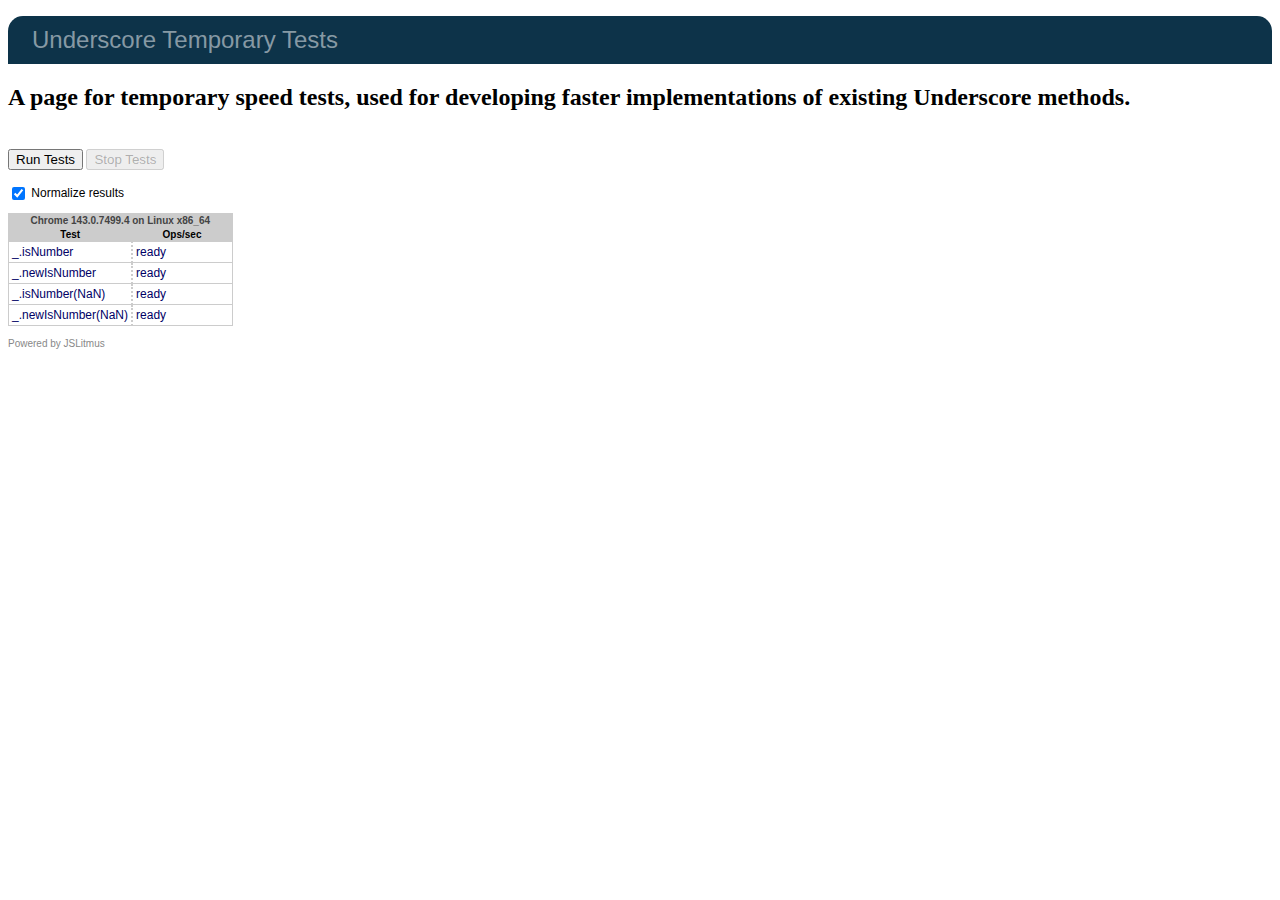
<file: node_modules/grunt/node_modules/underscore.string/test/test_underscore/temp_tests.html>
<!DOCTYPE HTML>
<html>
<head>
  <title>Underscore Temporary Tests</title>
  <link rel="stylesheet" href="vendor/qunit.css" type="text/css" media="screen" />
  <script type="text/javascript" src="vendor/jquery.js"></script>
  <script type="text/javascript" src="vendor/jslitmus.js"></script>
  <script type="text/javascript" src="../underscore.js"></script>
  <script type="text/javascript" src="temp.js"></script>
</head>
<body>
  <h1 class="qunit-header">Underscore Temporary Tests</h1>
  <h2 class="qunit-userAgent">
    A page for temporary speed tests, used for developing faster implementations
    of existing Underscore methods.
  </h2>
  <br />
</body>
</html>
</file>
<file: css/custom.css>
@font-face{font-family:'Proxima Nova bold';src:url("../fonts/ProximaNova-Bold.eot");src:url("../fonts/ProximaNova-Bold.eot?#iefix") format("embedded-opentype"),url("../fonts/ProximaNova-Bold.woff") format("woff"),url("../fonts/ProximaNova-Bold.ttf") format("truetype"),url("../fonts/ProximaNova-Bold.svg#d1e00a8fb1fd9b428ab6b90409479fde") format("svg");font-style:normal;font-weight:700}@font-face{font-family:'Proxima Nova Lt';src:url("../fonts/ProximaNova-Semibold.eot");src:url("../fonts/ProximaNova-Semibold.eot?#iefix") format("embedded-opentype"),url("../fonts/ProximaNova-Semibold.woff") format("woff"),url("../fonts/ProximaNova-Semibold.ttf") format("truetype"),url("../fonts/ProximaNova-Semibold.svg#67a6c9f6d7dc8f35ecb08de766ea56f0") format("svg");font-style:normal;font-weight:700}@font-face{font-family:'Proxima Nova Rg';src:url("../fonts/ProximaNova-Regular.eot");src:url("../fonts/ProximaNova-Regular.eot?#iefix") format("embedded-opentype"),url("../fonts/ProximaNova-Regular.woff") format("woff"),url("../fonts/ProximaNova-Regular.ttf") format("truetype"),url("../fonts/ProximaNova-Regular.svg#2c1459d58560f08b4b0586fbe80aa4cd") format("svg");font-style:normal;font-weight:400}body{background-color:#F2DDC7;color:#C42426;font-family:'Proxima Nova Rg'}#mc_embed_signup input{border:none !important}#mc_embed_signup label{display:block;font-size:20px;padding-bottom:10px;font-weight:normal}#mc_embed_signup form{padding:0px}.view-cap,.view-container-border{background-color:#D2EEFC !important}.whiteBg{background-color:#FFF;margin:0 0px}.navbar-default .navbar-collapse,.navbar-default .navbar-form{border-color:#FCA300}.redBg{background-color:#C42426;margin:0 0px;padding:20px}.redBgNewsletter{background-color:#C42426;padding:10px 5px;border-radius:16px;margin-top:30px}.redBgNewsletter .openingBtn{margin-top:0px;font-family:'Proxima Nova Rg' !important}.redBgNewsletter label{font-size:20px;color:white;font-family:'Proxima Nova Rg' !important;padding:5px}#mc_embed_signup{background:transparent !important}.redBg h2{color:#FFF;font-size:18px;font-weight:bold;line-height:120%}.redBg h1{font-size:44px;color:#FFF;text-align:center;margin-bottom:20px}h1{font-size:20px}.whiteBg h4{text-align:center}.content p,.content h1{font-weight:normal;text-align:center;padding:0 25px}.gallery h1{color:#FFF !important;font-size:16px;background-color:#F2DDC7;width:95%;margin:0 auto;padding:4px 0;border-radius:12px;background-clip:padding-box;margin-top:25px}.content{margin:0 -15px}.margin{margin:0 -15px}.content:before{width:100%;height:20px;-webkit-border-top-left-radius:15px;-webkit-border-top-right-radius:15px;-moz-border-radius-topleft:15px;-moz-border-radius-topright:15px;border-top-left-radius:15px;border-top-right-radius:15px;background-color:#FFF}.content:after{width:100%;height:20px;-webkit-border-bottom-right-radius:15px;-webkit-border-bottom-left-radius:15px;-moz-border-radius-bottomright:15px;-moz-border-radius-bottomleft:15px;border-bottom-right-radius:15px;border-bottom-left-radius:15px;background-color:#FFF}.nav-tabs>li>a{border-radius:12px 12px 0px 0px;border:none}.nav-tabs>li.active>a,.nav-tabs>li.active>a:hover,.nav-tabs>li.active>a:focus{border-width:1px;border-color:#FFF;color:#C42426}.nav-tabs{border-bottom:none;margin:0 25px;text-align:center !important}.nav-tabs ul li a{text-align:center !important}.nav-tabs a{background-color:#e46a6c;color:#FFF;border:none}.nav-tabs li a:hover{background-color:#C42426;border:none}.navbar-default{background-color:transparent;border:none}.navbar-default{margin-top:25px}.navbar-nav{margin-top:17px;padding:0 15px;width:612px;background-color:#C42426;-webkit-box-shadow:0px 4px 0px #991c1e;box-shadow:0px 4px 0px #991c1e;border-radius:12px;background-clip:padding-box}.navbar-nav>li>a{padding-top:9px;padding-bottom:6px;font-size:16px;color:#f0abac !important}.navbar-nav>li>a:hover,.navbar-nav>li>a:focus{color:#FFF !important}.navbar-default .navbar-nav>.active>a,.navbar-default .navbar-nav>.active>a:hover,.navbar-default .navbar-nav>.active>a:focus{color:#FFF !important;background-color:transparent !important;background:-moz-linear-gradient(top, #990d00 0%, rgba(153,13,0,0) 100%);background:-webkit-gradient(linear, left top, left bottom, color-stop(0%, #990d00), color-stop(100%, rgba(153,13,0,0)));background:-webkit-linear-gradient(top, #990d00 0%, rgba(153,13,0,0) 100%);background:-o-linear-gradient(top, #990d00 0%, rgba(153,13,0,0) 100%);background:-ms-linear-gradient(top, #990d00 0%, rgba(153,13,0,0) 100%);background:linear-gradient(to bottom, #990d00 0%, rgba(153,13,0,0) 100%);filter:progid:DXImageTransform.Microsoft.gradient( startColorstr='#990d00', endColorstr='#00990d00',GradientType=0 )}.navbar-nav.jelentkezes{margin-top:17px;margin-left:25px;padding:0 15px 0 9px;background-color:#8E450A;width:130px;height:35px;-webkit-box-shadow:0px 4px 0px #5e2e07;box-shadow:0px 4px 0px #5e2e07;border-radius:12px;background-clip:padding-box}.navbar-nav.jelentkezes a{color:#f7b987 !important}.centerNavbar{margin-left:auto;margin-right:auto;float:none !important;margin-top:5px !important}.opening{margin:40px 0 0 0}.opening p{font-size:18px !important;font-height:140%}.Facebook{height:83px;width:127px;margin-top:-60px;margin-left:-24px;position:absolute;background-image:url(../images/bubleFacebook.png)}.boubleOpening{margin:-30px 0 30px 0}.titleCenter{width:291px;padding:25px 0 55px 10px;background-image:url(../images/cloud-fall.png);background-repeat:no-repeat;background-position:center 0px;margin-left:auto;margin-right:auto;margin-top:20px}.titleCenter h1{font-size:32px;color:#C42426;text-align:center;font-weight:normal;line-height:100%}.marginUp{margin-top:-115px}.content img{padding:45px 0px 15px}.form-control{background-color:#FFF;height:43px;box-shadow:4px 4px 0px rgba(0,0,0,0.15);margin-top:0;border:none;border-top-left-radius:10px;border-top-right-radius:10px;border-bottom-right-radius:10px;border-bottom-left-radius:10px}.form-group{margin-bottom:20px}label,.MoreAnswer{font-size:13px;color:#e88081;font-weight:normal}textarea.form-control{height:120px;margin-top:0;margin-bottom:20px}.survey{padding:12px 12px 12px 15px;background-color:#e88081;margin-bottom:5px;margin-right:5px;border-top-left-radius:10px;border-top-right-radius:10px;border-bottom-right-radius:10px;border-bottom-left-radius:10px;float:left;width:48%}.survey label{color:#C42426}.MoreAnswer{padding-left:0px !important;text-align:left !important}.btn{width:100%;height:43px;color:#FFF;background-color:#8E450A;font-size:24px;border-radius:16px;background-clip:padding-box;-webkit-box-shadow:0px 4px 0px #472205;box-shadow:0px 4px 0px #472205}.btn-default{border:none}.btn-default:hover,.btn-default:focus,.btn-default:active,.btn-default.active,.open>.dropdown-toggle.btn-default{color:#FFF;background-color:#472205;border:none}.openingBtn{font-size:20px;margin-top:30px;margin-bottom:10px}.openingBtn .glyphicon{left:6px;top:3px}.clipBtn{margin-top:15px}.valami{text-indent:-3000px;text-align:center;padding:0px}.valami li{display:inline-block;width:45px;height:45px;margin-right:10px}.valami li a{padding:20px}.valami .facebookFront a,.valami .googleFront a,.valami .youtubeFront a{background-repeat:no-repeat;background-size:45px 45px;background-position:center 0}.valami .facebookFront a:hover,.valami .facebookFront a:focus,.valami .googleFront a:hover,.valami .googleFront a:focus,.valami .youtubeFront a:hover,.valami .youtubeFront a:focus{background-color:transparent}.valami .facebookFront a{background-image:url(../images/babolygo-socialOpeningFacebook-fall.svg)}.valami .googleFront a{background-image:url(../images/babolygo-socialOpeningGooglePlus-fall.svg)}.valami .youtubeFront a{background-image:url(../images/babolygo-socialOpeningYouTube-fall.svg)}.first{margin-top:31px}.footer{margin-top:30px;margin-bottom:20px;background-image:url(../images/babolygo-footerBirdsBg-fall.svg);background-repeat:no-repeat;background-position:center 100px;background-size:380px 63px}.footer a{color:#A91F68;text-decoration:none}.footer a:hover{text-decoration:underline}.footer img{margin-bottom:15px}.table-striped>tbody>tr:nth-child(2n+1)>td,.table-striped>tbody>tr:nth-child(2n+1)>th{background-color:#F2DDC7}.table>thead>tr>th,.table>tbody>tr>th,.table>tfoot>tr>th,.table>thead>tr>td,.table>tbody>tr>td,.table>tfoot>tr>td{border-top:none}@media (max-width: 768px){.navbar-default .navbar-collapse,.navbar-default .navbar-form{border-color:#FCA300;margin-top:10px}.babolygoGfx{margin-top:-20px}.oH{margin-top:8px}.opening p{margin-bottom:15px}.panel{border:none;border-radius:15px;box-shadow:none}.navbar-default .navbar-toggle .icon-bar{background-color:#F3DDC6}.panel-heading{padding:10px 15px;border-bottom:1px solid transparent;border-top-left-radius:15px;border-top-right-radius:15px;border-bottom-left-radius:15px;border-bottom-right-radius:15px}.panel-default>.panel-heading{color:#333;background-color:#e46a6c;border-color:#DDD}.panel-default{background-color:transparent !important}.panel-body{background-color:#FFF;border-radius:15px}.panel-group .panel{margin-bottom:0px;border-radius:15px}.panel-title>a{color:#FFF}.panel-group .panel-heading+.panel-collapse>.panel-body{border-top:3px solid #D2EEFC}.noTab{margin-left:0;margin-right:0;margin-bottom:20px}.panel-collapse .whiteBg{margin-left:0;margin-right:0}.navbar-nav{margin-left:0;margin-right:0;padding:0}.navbar-collapse{padding-right:0;padding-left:0}.content p,.content h1{padding:0}.firstpage.navbar-default{margin-top:0}.firstpage.navbar{margin-bottom:0}.navbar-nav{width:100%;height:100%;background-color:transparent;border-radius:none;box-shadow:none}.navbar-nav>li>a{color:#A91F68 !important;padding-left:0px !important}.navbar-nav>li{border-bottom:solid thin #CAA081}.navbar-toggle{background:#8E450A;border:none;margin-top:16px;margin-right:0;border-radius:6px}.navbar-default .navbar-toggle:hover,.navbar-default .navbar-toggle:focus{background-color:#F0C530}.navbar-nav>li>a:hover,.navbar-nav>li>a:focus{color:#FCA300 !important;border-radius:15px;background-clip:padding-box;background-color:#A91F68 !important}.navbar-default .navbar-nav>.active>a,.navbar-default .navbar-nav>.active>a:hover,.navbar-default .navbar-nav>.active>a:focus{background:none;color:#8E450A !important;font-weight:bold}.opening{margin:0 -15px 0 -15px}.opening h1{text-align:center}.btn{margin-bottom:10px}.openingBtn{margin-top:10px;margin-bottom:20px}.marginUp{margin-top:0}.content img{padding:0}.panel-collapse .content:before,.content:after{height:0}.content:before,.content:after{height:20px}.survey{width:100%}.redBg h1{margin-top:5px;margin-bottom:5px}.redBg{padding:5px}.form-group{margin-bottom:10px}textarea.form-control{margin-bottom:10px}.redBg h2{margin-top:10px;margin-bottom:5px}.first{margin-top:0}.footer{margin-top:0;margin-bottom:5px}.smallSocial{width:94%}.oH{font-size:26px;margin-top:15px}.btn{width:100% !important}.newsletter{margin-left:0px;margin-right:0px}.redBgNewsletter{margin-top:5px}}@media (min-width: 768px) and (max-width: 991px){.newsletter{margin-left:15px;margin-right:15px}}@media (max-width: 991px){.redBgNewsletter{text-align:center !important}.opening p{font-size:16px !important}.newsletter .openingBtn{margin-top:15px}.gallery h1{font-size:13px;padding:5px 0;margin-bottom:10px;margin-top:0px}.navbar-nav{width:100%;height:100%;background-color:transparent;border-radius:none;box-shadow:none;padding:0}.navbar-nav>li>a{color:#F2DDC7 !important;padding-left:15px !important;border-radius:15px;background-clip:padding-box;background-color:#C42426}.navbar-nav>li{border-bottom:none;margin-bottom:4px}.navbar-toggle{background:#C42426;border:none;margin-top:16px;margin-right:0;border-radius:6px}.navbar-nav>li>a:hover,.navbar-nav>li>a:focus{color:#FFF !important;border-radius:15px;background-clip:padding-box;background-color:#C42426 !important}.navbar-default .navbar-nav>.active>a,.navbar-default .navbar-nav>.active>a:hover,.navbar-default .navbar-nav>.active>a:focus{color:#FFF !important;border-radius:15px;background-clip:padding-box;background-color:#C42426 !important;background:none}.navbar-default .navbar-toggle:hover,.navbar-default .navbar-toggle:focus{background-color:#C42426}.navbar-header{float:none}.navbar-left,.navbar-right{float:none !important}.navbar-toggle{display:block}.navbar-collapse{border-top:1px solid transparent;box-shadow:inset 0 1px 0 rgba(255,255,255,0.1);padding-right:0;padding-left:0}.navbar-fixed-top{top:0;border-width:0 0 1px}.navbar-collapse.collapse{display:none !important}.navbar-nav{float:none !important;margin-top:7.5px;padding:0 !important}.navbar-nav>li{float:none}.navbar-nav>li>a{padding-top:10px;padding-bottom:10px}.collapse.in{display:block !important}.navbar-toggle{background:#8E450A;border:none;margin-top:16px;margin-right:0;border-radius:6px}.opening h1{text-align:center}.navbar-default .navbar-toggle .icon-bar{background-color:#F3DDC6}.firstpage.navbar-default{margin-top:0}.firstpage.navbar{margin-bottom:0}.navbar-default{margin-top:7px}.navbar{margin-bottom:7px}}
</file>
<file: node_modules/grunt-contrib-watch/node_modules/tiny-lr/node_modules/qs/test/browser/mocha.css>
body {
  font: 20px/1.5 "Helvetica Neue", Helvetica, Arial, sans-serif;
  padding: 60px 50px;
}

#mocha h1, h2 {
  margin: 0;
}

#mocha h1 {
  margin-top: 15px;
  font-size: 1em;
  font-weight: 200;
}

#mocha .suite .suite h1 {
  margin-top: 0;
  font-size: .8em;
}

#mocha h2 {
  font-size: 12px;
  font-weight: normal;
  cursor: pointer;
}

#mocha .suite {
  margin-left: 15px;
}

#mocha .test {
  margin-left: 15px;
}

#mocha .test:hover h2::after {
  position: relative;
  top: 0;
  right: -10px;
  content: '(view source)';
  font-size: 12px;
  font-family: arial;
  color: #888;
}

#mocha .test.pending:hover h2::after {
  content: '(pending)';
  font-family: arial;
}

#mocha .test.pass.medium .duration {
  background: #C09853;
}

#mocha .test.pass.slow .duration {
  background: #B94A48;
}

#mocha .test.pass::before {
  content: '✓';
  font-size: 12px;
  display: block;
  float: left;
  margin-right: 5px;
}

#mocha .test.pass .duration {
  font-size: 9px;
  margin-left: 5px;
  padding: 2px 5px;
  color: white;
  -webkit-box-shadow: inset 0 1px 1px rgba(0,0,0,.2);
  -moz-box-shadow: inset 0 1px 1px rgba(0,0,0,.2);
  box-shadow: inset 0 1px 1px rgba(0,0,0,.2);
  -webkit-border-radius: 5px;
  -moz-border-radius: 5px;
  -ms-border-radius: 5px;
  -o-border-radius: 5px;
  border-radius: 5px;
}

#mocha .test.pass.fast .duration {
  display: none;
}

#mocha .test.pending {
  color: #0b97c4;
}

#mocha .test.pending::before {
  content: '◦';
  color: #0b97c4;
}

#mocha .test.fail {
  color: #c00;
}

#mocha .test.fail pre {
  color: black;
}

#mocha .test.fail::before {
  content: '✖';
  font-size: 12px;
  display: block;
  float: left;
  margin-right: 5px;
  color: #c00;
}

#mocha .test pre.error {
  color: #c00;
}

#mocha .test pre {
  display: inline-block;
  font: 12px/1.5 monaco, monospace;
  margin: 5px;
  padding: 15px;
  border: 1px solid #eee;
  border-bottom-color: #ddd;
  -webkit-border-radius: 3px;
  -webkit-box-shadow: 0 1px 3px #eee;
}

#error {
  color: #c00;
  font-size: 1.5  em;
  font-weight: 100;
  letter-spacing: 1px;
}

#stats {
  position: fixed;
  top: 15px;
  right: 10px;
  font-size: 12px;
  margin: 0;
  color: #888;
}

#stats .progress {
  float: right;
  padding-top: 0;
}

#stats em {
  color: black;
}

#stats li {
  display: inline-block;
  margin: 0 5px;
  list-style: none;
  padding-top: 11px;
}

code .comment { color: #ddd }
code .init { color: #2F6FAD }
code .string { color: #5890AD }
code .keyword { color: #8A6343 }
code .number { color: #2F6FAD }
</file>
<file: node_modules/grunt/node_modules/underscore.string/test/test_underscore/vendor/qunit.css>
/** Font Family and Sizes */

#qunit-tests, #qunit-header, .qunit-header, #qunit-banner, #qunit-testrunner-toolbar, #qunit-userAgent, #qunit-testresult {
	font-family: "Helvetica Neue Light", "HelveticaNeue-Light", "Helvetica Neue", Calibri, Helvetica, Arial;
}

#qunit-testrunner-toolbar, #qunit-userAgent, #qunit-testresult, #qunit-tests li { font-size: small; }
#qunit-tests { font-size: smaller; }


/** Resets */

#qunit-tests, #qunit-tests ol, #qunit-header, #qunit-banner, #qunit-userAgent, #qunit-testresult {
	margin: 0;
	padding: 0;
}


/** Header */

#qunit-header, .qunit-header {
	padding: 0.5em 0 0.5em 1em;

	color: #8699a4;
	background-color: #0d3349;

	font-size: 1.5em;
	line-height: 1em;
	font-weight: normal;

	border-radius: 15px 15px 0 0;
	-moz-border-radius: 15px 15px 0 0;
	-webkit-border-top-right-radius: 15px;
	-webkit-border-top-left-radius: 15px;
}

#qunit-header a {
	text-decoration: none;
	color: #c2ccd1;
}

#qunit-header a:hover,
#qunit-header a:focus {
	color: #fff;
}

#qunit-banner {
	height: 5px;
}

#qunit-testrunner-toolbar {
	padding: 0em 0 0.5em 2em;
}

#qunit-userAgent {
	padding: 0.5em 0 0.5em 2.5em;
	background-color: #2b81af;
	color: #fff;
	text-shadow: rgba(0, 0, 0, 0.5) 2px 2px 1px;
}


/** Tests: Pass/Fail */

#qunit-tests {
	list-style-position: inside;
}

#qunit-tests li {
	padding: 0.4em 0.5em 0.4em 2.5em;
	border-bottom: 1px solid #fff;
	list-style-position: inside;
}

#qunit-tests li strong {
	cursor: pointer;
}

#qunit-tests ol {
	margin-top: 0.5em;
	padding: 0.5em;

	background-color: #fff;

	border-radius: 15px;
	-moz-border-radius: 15px;
	-webkit-border-radius: 15px;

	box-shadow: inset 0px 2px 13px #999;
	-moz-box-shadow: inset 0px 2px 13px #999;
	-webkit-box-shadow: inset 0px 2px 13px #999;
}

#qunit-tests table {
	border-collapse: collapse;
	margin-top: .2em;
}

#qunit-tests th {
	text-align: right;
	vertical-align: top;
	padding: 0 .5em 0 0;
}

#qunit-tests td {
	vertical-align: top;
}

#qunit-tests pre {
	margin: 0;
	white-space: pre-wrap;
	word-wrap: break-word;
}

#qunit-tests del {
	background-color: #e0f2be;
	color: #374e0c;
	text-decoration: none;
}

#qunit-tests ins {
	background-color: #ffcaca;
	color: #500;
	text-decoration: none;
}

/*** Test Counts */

#qunit-tests b.counts                       { color: black; }
#qunit-tests b.passed                       { color: #5E740B; }
#qunit-tests b.failed                       { color: #710909; }

#qunit-tests li li {
	margin: 0.5em;
	padding: 0.4em 0.5em 0.4em 0.5em;
	background-color: #fff;
	border-bottom: none;
	list-style-position: inside;
}

/*** Passing Styles */

#qunit-tests li li.pass {
	color: #5E740B;
	background-color: #fff;
	border-left: 26px solid #C6E746;
}

#qunit-tests .pass                          { color: #528CE0; background-color: #D2E0E6; }
#qunit-tests .pass .test-name               { color: #366097; }

#qunit-tests .pass .test-actual,
#qunit-tests .pass .test-expected           { color: #999999; }

#qunit-banner.qunit-pass                    { background-color: #C6E746; }

/*** Failing Styles */

#qunit-tests li li.fail {
	color: #710909;
	background-color: #fff;
	border-left: 26px solid #EE5757;
}

#qunit-tests .fail                          { color: #000000; background-color: #EE5757; }
#qunit-tests .fail .test-name,
#qunit-tests .fail .module-name             { color: #000000; }

#qunit-tests .fail .test-actual             { color: #EE5757; }
#qunit-tests .fail .test-expected           { color: green;   }

#qunit-banner.qunit-fail,
#qunit-testrunner-toolbar                   { background-color: #EE5757; }


/** Footer */

#qunit-testresult {
	padding: 0.5em 0.5em 0.5em 2.5em;

	color: #2b81af;
	background-color: #D2E0E6;

	border-radius: 0 0 15px 15px;
	-moz-border-radius: 0 0 15px 15px;
	-webkit-border-bottom-right-radius: 15px;
	-webkit-border-bottom-left-radius: 15px;
}

/** Fixture */

#qunit-fixture {
	position: absolute;
	top: -10000px;
	left: -10000px;
}
</file>
